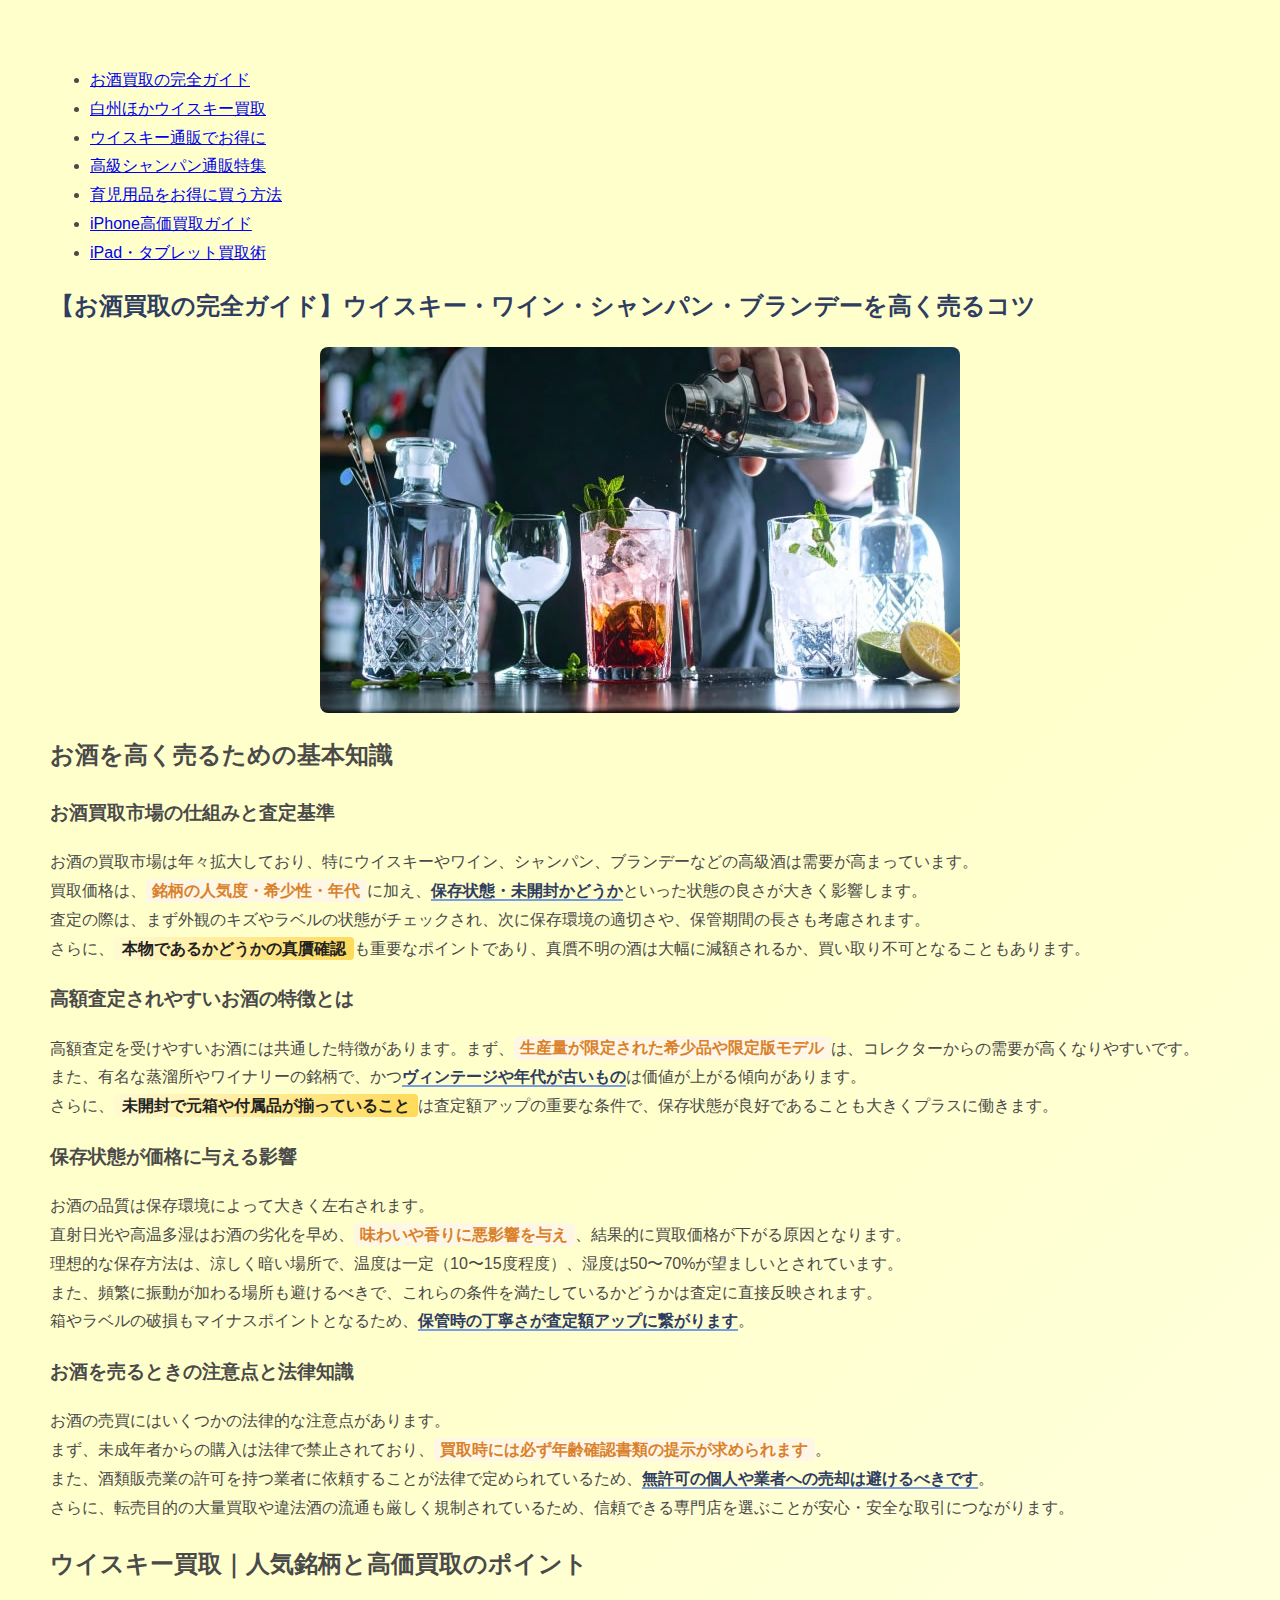
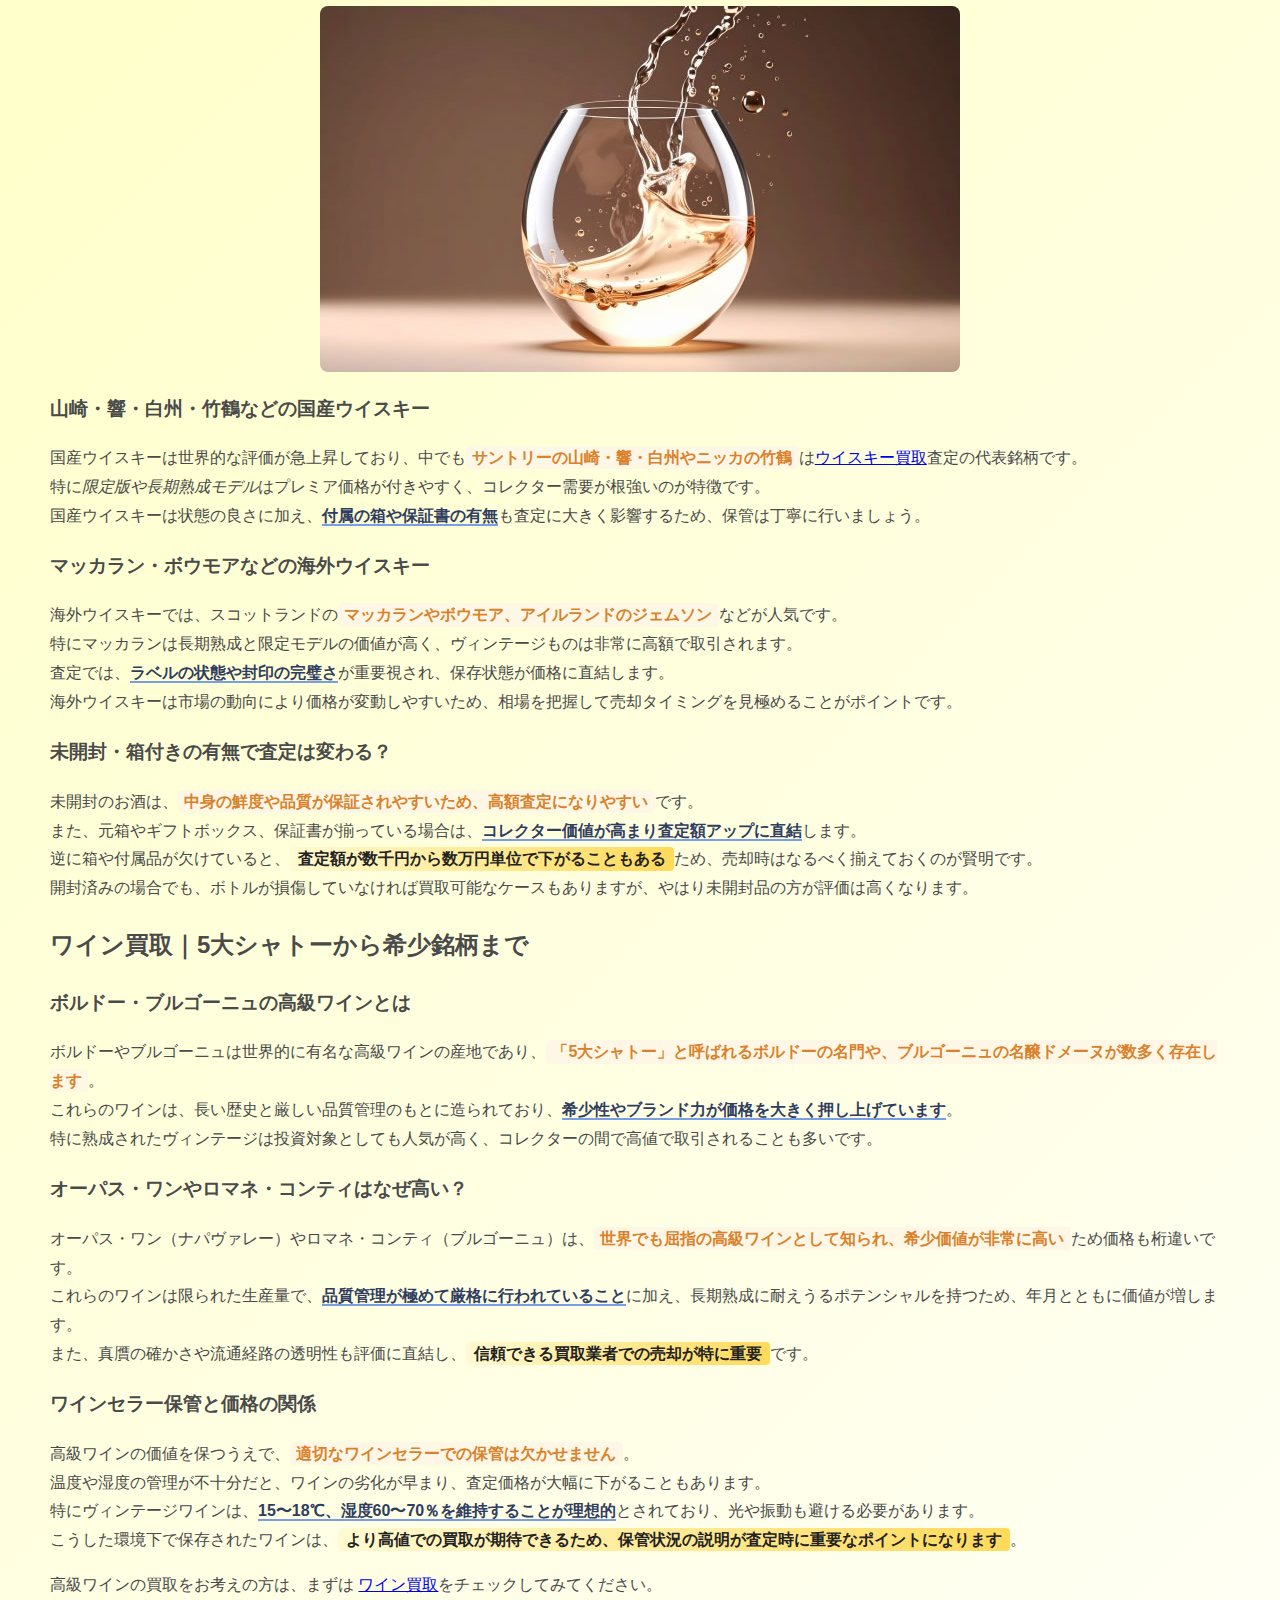
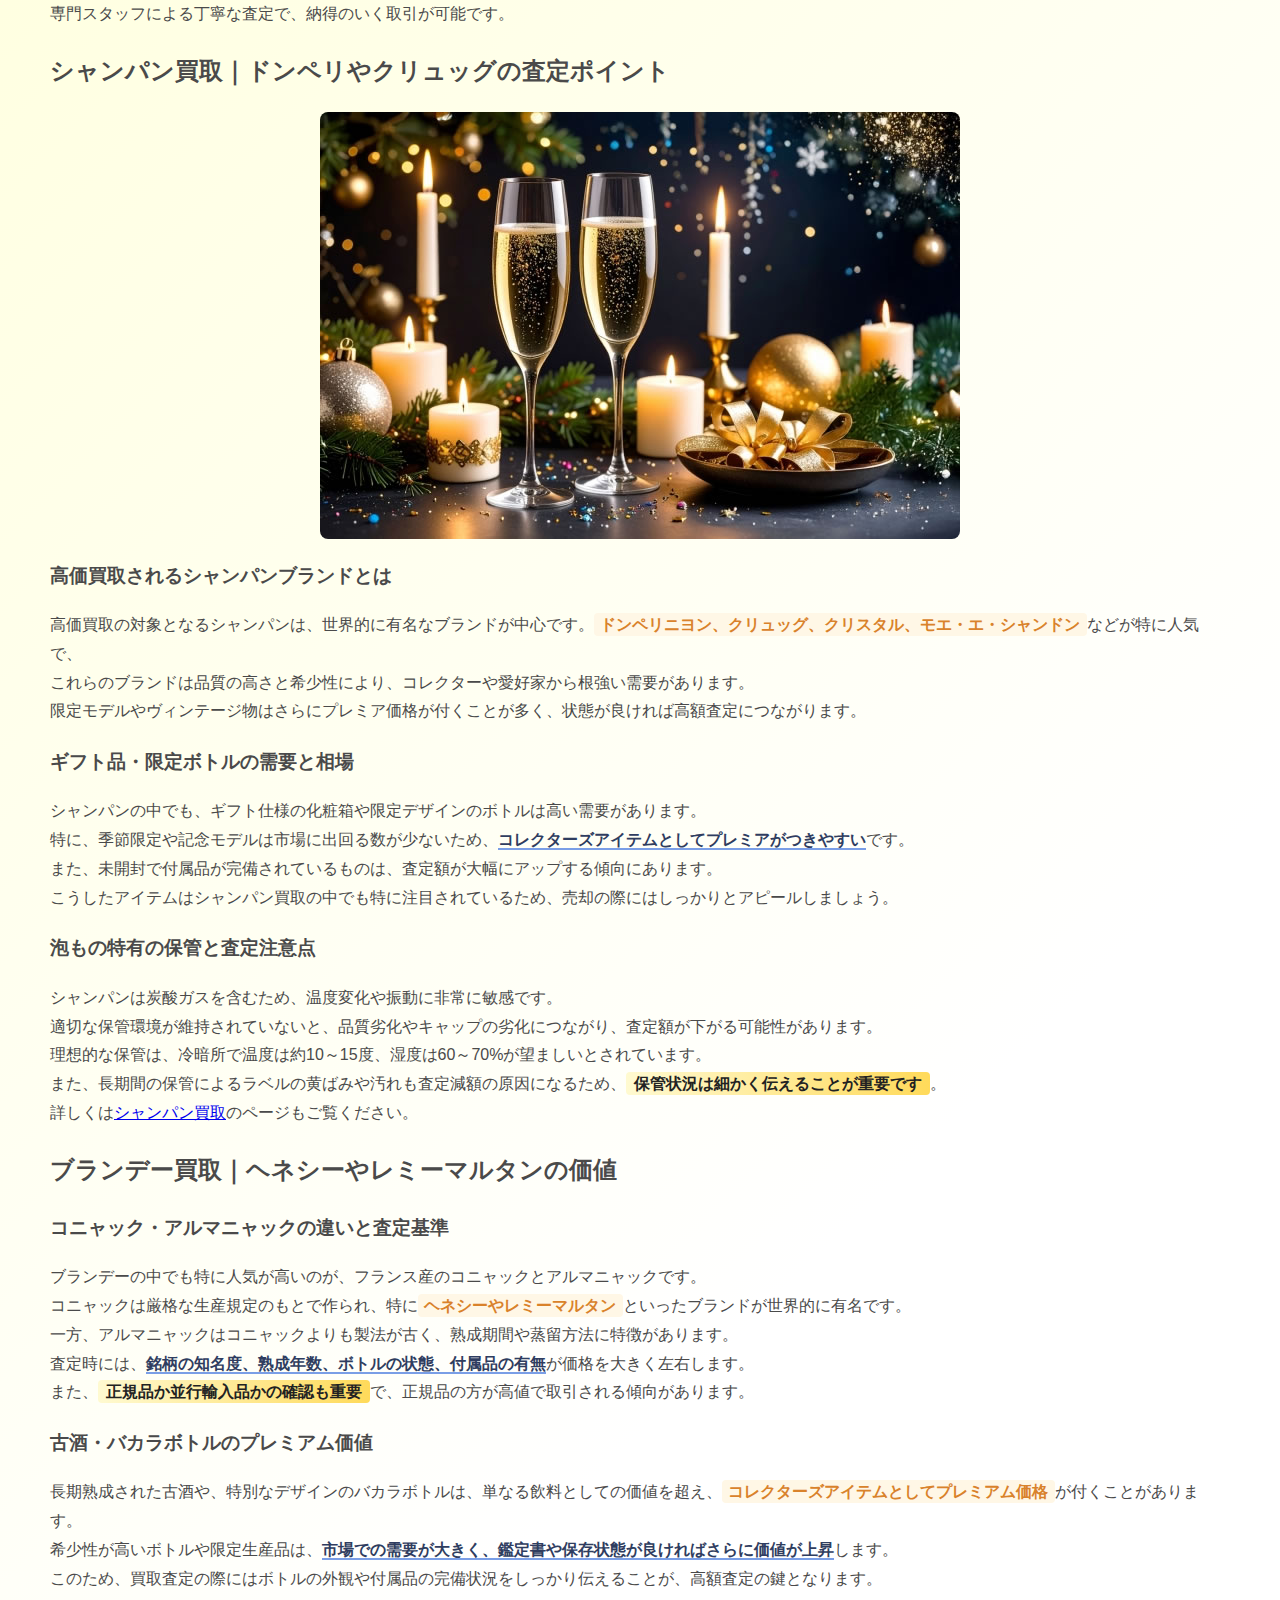
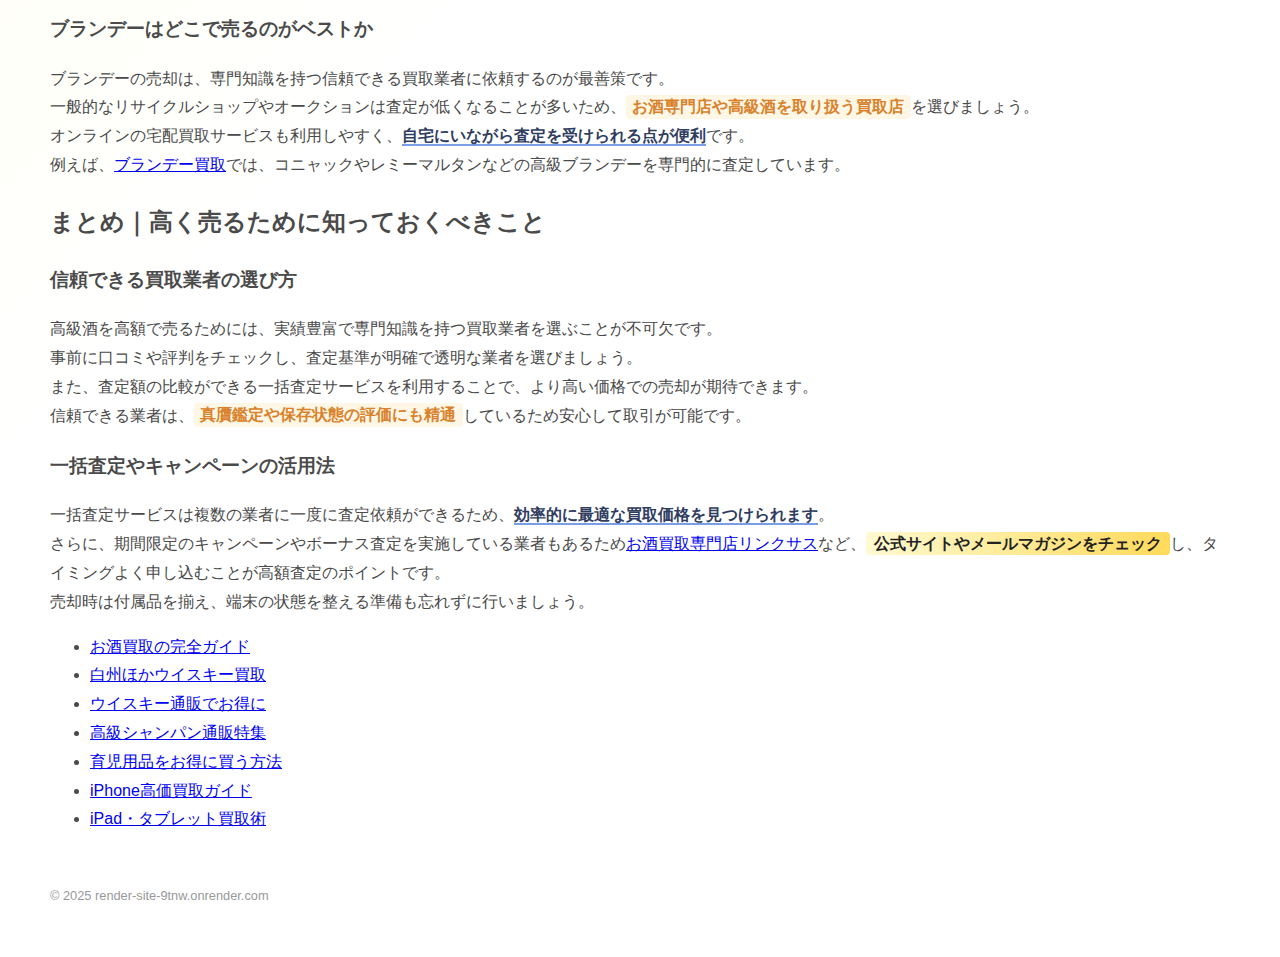
<file: index.html>
<!DOCTYPE html>
<html lang="ja">
<head>
  <meta charset="UTF-8">
  <title>【お酒買取の完全ガイド】ウイスキー・ワイン・シャンパン・ブランデーを高く売るコツ</title>
  <link rel="stylesheet" href="style.css">
  <link rel="canonical" href="https://render-site-9tnw.onrender.com/">
</head>
<body>
  <nav>
  <ul>
    <li><a href="index.html">お酒買取の完全ガイド</a></li>
    <li><a href="page1.html">白州ほかウイスキー買取</a></li>
    <li><a href="page2.html">ウイスキー通販でお得に</a></li>
    <li><a href="page3.html">高級シャンパン通販特集</a></li>
    <li><a href="page4.html">育児用品をお得に買う方法</a></li>
    <li><a href="page5.html">iPhone高価買取ガイド</a></li>
    <li><a href="page6.html">iPad・タブレット買取術</a></li>
  </ul>
  </nav>
  <h1>【お酒買取の完全ガイド】ウイスキー・ワイン・シャンパン・ブランデーを高く売るコツ</h1>
<img src="images/1_1.jpg" alt="イメージ">
<h2>お酒を高く売るための基本知識</h2>

<h3>お酒買取市場の仕組みと査定基準</h3>
<p>
お酒の買取市場は年々拡大しており、特にウイスキーやワイン、シャンパン、ブランデーなどの高級酒は需要が高まっています。<br>
買取価格は、<span class="highlight1">銘柄の人気度・希少性・年代</span>に加え、<span class="highlight2">保存状態・未開封かどうか</span>といった状態の良さが大きく影響します。<br>
査定の際は、まず外観のキズやラベルの状態がチェックされ、次に保存環境の適切さや、保管期間の長さも考慮されます。<br>
さらに、<span class="highlight3">本物であるかどうかの真贋確認</span>も重要なポイントであり、真贋不明の酒は大幅に減額されるか、買い取り不可となることもあります。
</p>

<h3>高額査定されやすいお酒の特徴とは</h3>
<p>
高額査定を受けやすいお酒には共通した特徴があります。まず、<span class="highlight1">生産量が限定された希少品や限定版モデル</span>は、コレクターからの需要が高くなりやすいです。<br>
また、有名な蒸溜所やワイナリーの銘柄で、かつ<span class="highlight2">ヴィンテージや年代が古いもの</span>は価値が上がる傾向があります。<br>
さらに、<span class="highlight3">未開封で元箱や付属品が揃っていること</span>は査定額アップの重要な条件で、保存状態が良好であることも大きくプラスに働きます。
</p>

<h3>保存状態が価格に与える影響</h3>
<p>
お酒の品質は保存環境によって大きく左右されます。<br>
直射日光や高温多湿はお酒の劣化を早め、<span class="highlight1">味わいや香りに悪影響を与え</span>、結果的に買取価格が下がる原因となります。<br>
理想的な保存方法は、涼しく暗い場所で、温度は一定（10〜15度程度）、湿度は50〜70%が望ましいとされています。<br>
また、頻繁に振動が加わる場所も避けるべきで、これらの条件を満たしているかどうかは査定に直接反映されます。<br>
箱やラベルの破損もマイナスポイントとなるため、<span class="highlight2">保管時の丁寧さが査定額アップに繋がります</span>。
</p>

<h3>お酒を売るときの注意点と法律知識</h3>
<p>
お酒の売買にはいくつかの法律的な注意点があります。<br>
まず、未成年者からの購入は法律で禁止されており、<span class="highlight1">買取時には必ず年齢確認書類の提示が求められます</span>。<br>
また、酒類販売業の許可を持つ業者に依頼することが法律で定められているため、<span class="highlight2">無許可の個人や業者への売却は避けるべきです</span>。<br>
さらに、転売目的の大量買取や違法酒の流通も厳しく規制されているため、信頼できる専門店を選ぶことが安心・安全な取引につながります。
</p>

<h2>ウイスキー買取｜人気銘柄と高価買取のポイント</h2>
<img src="images/1_2.jpg" alt="イメージ">
<h3>山崎・響・白州・竹鶴などの国産ウイスキー</h3>
<p>
国産ウイスキーは世界的な評価が急上昇しており、中でも<span class="highlight1">サントリーの山崎・響・白州やニッカの竹鶴</span>は<a href="https://linxas.shop/whiskey/">ウイスキー買取</a>査定の代表銘柄です。<br>
特に<em>限定版や長期熟成モデル</em>はプレミア価格が付きやすく、コレクター需要が根強いのが特徴です。<br>
国産ウイスキーは状態の良さに加え、<span class="highlight2">付属の箱や保証書の有無</span>も査定に大きく影響するため、保管は丁寧に行いましょう。
</p>

<h3>マッカラン・ボウモアなどの海外ウイスキー</h3>
<p>
海外ウイスキーでは、スコットランドの<span class="highlight1">マッカランやボウモア、アイルランドのジェムソン</span>などが人気です。<br>
特にマッカランは長期熟成と限定モデルの価値が高く、ヴィンテージものは非常に高額で取引されます。<br>
査定では、<span class="highlight2">ラベルの状態や封印の完璧さ</span>が重要視され、保存状態が価格に直結します。<br>
海外ウイスキーは市場の動向により価格が変動しやすいため、相場を把握して売却タイミングを見極めることがポイントです。
</p>

<h3>未開封・箱付きの有無で査定は変わる？</h3>
<p>
未開封のお酒は、<span class="highlight1">中身の鮮度や品質が保証されやすいため、高額査定になりやすい</span>です。<br>
また、元箱やギフトボックス、保証書が揃っている場合は、<span class="highlight2">コレクター価値が高まり査定額アップに直結</span>します。<br>
逆に箱や付属品が欠けていると、<span class="highlight3">査定額が数千円から数万円単位で下がることもある</span>ため、売却時はなるべく揃えておくのが賢明です。<br>
開封済みの場合でも、ボトルが損傷していなければ買取可能なケースもありますが、やはり未開封品の方が評価は高くなります。
</p>

<h2>ワイン買取｜5大シャトーから希少銘柄まで</h2>

<h3>ボルドー・ブルゴーニュの高級ワインとは</h3>
<p>
ボルドーやブルゴーニュは世界的に有名な高級ワインの産地であり、<span class="highlight1">「5大シャトー」と呼ばれるボルドーの名門や、ブルゴーニュの名醸ドメーヌが数多く存在します</span>。<br>
これらのワインは、長い歴史と厳しい品質管理のもとに造られており、<span class="highlight2">希少性やブランド力が価格を大きく押し上げています</span>。<br>
特に熟成されたヴィンテージは投資対象としても人気が高く、コレクターの間で高値で取引されることも多いです。
</p>

<h3>オーパス・ワンやロマネ・コンティはなぜ高い？</h3>
<p>
オーパス・ワン（ナパヴァレー）やロマネ・コンティ（ブルゴーニュ）は、<span class="highlight1">世界でも屈指の高級ワインとして知られ、希少価値が非常に高い</span>ため価格も桁違いです。<br>
これらのワインは限られた生産量で、<span class="highlight2">品質管理が極めて厳格に行われていること</span>に加え、長期熟成に耐えうるポテンシャルを持つため、年月とともに価値が増します。<br>
また、真贋の確かさや流通経路の透明性も評価に直結し、<span class="highlight3">信頼できる買取業者での売却が特に重要</span>です。
</p>

<h3>ワインセラー保管と価格の関係</h3>
<p>
高級ワインの価値を保つうえで、<span class="highlight1">適切なワインセラーでの保管は欠かせません</span>。<br>
温度や湿度の管理が不十分だと、ワインの劣化が早まり、査定価格が大幅に下がることもあります。<br>
特にヴィンテージワインは、<span class="highlight2">15〜18℃、湿度60〜70％を維持することが理想的</span>とされており、光や振動も避ける必要があります。<br>
こうした環境下で保存されたワインは、<span class="highlight3">より高値での買取が期待できるため、保管状況の説明が査定時に重要なポイントになります</span>。
</p>

<p>
高級ワインの買取をお考えの方は、まずは <a href="https://linxas.shop/wine/">ワイン買取</a>をチェックしてみてください。<br>
専門スタッフによる丁寧な査定で、納得のいく取引が可能です。
</p>

	
<h2>シャンパン買取｜ドンペリやクリュッグの査定ポイント</h2>
<img src="images/1_3.jpg" alt="イメージ">
<h3>高価買取されるシャンパンブランドとは</h3>
<p>
高価買取の対象となるシャンパンは、世界的に有名なブランドが中心です。<span class="highlight1">ドンペリニヨン、クリュッグ、クリスタル、モエ・エ・シャンドン</span>などが特に人気で、<br>
これらのブランドは品質の高さと希少性により、コレクターや愛好家から根強い需要があります。<br>
限定モデルやヴィンテージ物はさらにプレミア価格が付くことが多く、状態が良ければ高額査定につながります。
</p>

<h3>ギフト品・限定ボトルの需要と相場</h3>
<p>
シャンパンの中でも、ギフト仕様の化粧箱や限定デザインのボトルは高い需要があります。<br>
特に、季節限定や記念モデルは市場に出回る数が少ないため、<span class="highlight2">コレクターズアイテムとしてプレミアがつきやすい</span>です。<br>
また、未開封で付属品が完備されているものは、査定額が大幅にアップする傾向にあります。<br>
こうしたアイテムはシャンパン買取の中でも特に注目されているため、売却の際にはしっかりとアピールしましょう。
</p>

<h3>泡もの特有の保管と査定注意点</h3>
<p>
シャンパンは炭酸ガスを含むため、温度変化や振動に非常に敏感です。<br>
適切な保管環境が維持されていないと、品質劣化やキャップの劣化につながり、査定額が下がる可能性があります。<br>
理想的な保管は、冷暗所で温度は約10～15度、湿度は60～70%が望ましいとされています。<br>
また、長期間の保管によるラベルの黄ばみや汚れも査定減額の原因になるため、<span class="highlight3">保管状況は細かく伝えることが重要です</span>。<br>
詳しくは<a href="https://linxas.shop/champagne/">シャンパン買取</a>のページもご覧ください。
</p>

<h2>ブランデー買取｜ヘネシーやレミーマルタンの価値</h2>

<h3>コニャック・アルマニャックの違いと査定基準</h3>
<p>
ブランデーの中でも特に人気が高いのが、フランス産のコニャックとアルマニャックです。<br>
コニャックは厳格な生産規定のもとで作られ、特に<span class="highlight1">ヘネシーやレミーマルタン</span>といったブランドが世界的に有名です。<br>
一方、アルマニャックはコニャックよりも製法が古く、熟成期間や蒸留方法に特徴があります。<br>
査定時には、<span class="highlight2">銘柄の知名度、熟成年数、ボトルの状態、付属品の有無</span>が価格を大きく左右します。<br>
また、<span class="highlight3">正規品か並行輸入品かの確認も重要</span>で、正規品の方が高値で取引される傾向があります。
</p>

<h3>古酒・バカラボトルのプレミアム価値</h3>
<p>
長期熟成された古酒や、特別なデザインのバカラボトルは、単なる飲料としての価値を超え、<span class="highlight1">コレクターズアイテムとしてプレミアム価格</span>が付くことがあります。<br>
希少性が高いボトルや限定生産品は、<span class="highlight2">市場での需要が大きく、鑑定書や保存状態が良ければさらに価値が上昇</span>します。<br>
このため、買取査定の際にはボトルの外観や付属品の完備状況をしっかり伝えることが、高額査定の鍵となります。
</p>

<h3>ブランデーはどこで売るのがベストか</h3>
<p>
ブランデーの売却は、専門知識を持つ信頼できる買取業者に依頼するのが最善策です。<br>
一般的なリサイクルショップやオークションは査定が低くなることが多いため、<span class="highlight1">お酒専門店や高級酒を取り扱う買取店</span>を選びましょう。<br>
オンラインの宅配買取サービスも利用しやすく、<span class="highlight2">自宅にいながら査定を受けられる点が便利</span>です。<br>
例えば、<a href="https://linxas.shop/brandy/">ブランデー買取</a>では、コニャックやレミーマルタンなどの高級ブランデーを専門的に査定しています。
</p>

<h2>まとめ｜高く売るために知っておくべきこと</h2>

<h3>信頼できる買取業者の選び方</h3>
<p>
高級酒を高額で売るためには、実績豊富で専門知識を持つ買取業者を選ぶことが不可欠です。<br>
事前に口コミや評判をチェックし、査定基準が明確で透明な業者を選びましょう。<br>
また、査定額の比較ができる一括査定サービスを利用することで、より高い価格での売却が期待できます。<br>
信頼できる業者は、<span class="highlight1">真贋鑑定や保存状態の評価にも精通</span>しているため安心して取引が可能です。
</p>

<h3>一括査定やキャンペーンの活用法</h3>
<p>
一括査定サービスは複数の業者に一度に査定依頼ができるため、<span class="highlight2">効率的に最適な買取価格を見つけられます</span>。<br>
さらに、期間限定のキャンペーンやボーナス査定を実施している業者もあるため<a href="https://linxas.shop/">お酒買取専門店リンクサス</a>など、<span class="highlight3">公式サイトやメールマガジンをチェック</span>し、タイミングよく申し込むことが高額査定のポイントです。<br>
売却時は付属品を揃え、端末の状態を整える準備も忘れずに行いましょう。
</p>



  <nav>
  <ul>
    <li><a href="index.html">お酒買取の完全ガイド</a></li>
    <li><a href="page1.html">白州ほかウイスキー買取</a></li>
    <li><a href="page2.html">ウイスキー通販でお得に</a></li>
    <li><a href="page3.html">高級シャンパン通販特集</a></li>
    <li><a href="page4.html">育児用品をお得に買う方法</a></li>
    <li><a href="page5.html">iPhone高価買取ガイド</a></li>
    <li><a href="page6.html">iPad・タブレット買取術</a></li>
  </ul>
  </nav>
  <footer>
    &copy; 2025 render-site-9tnw.onrender.com
  </footer>
</body>
</html>
</file>
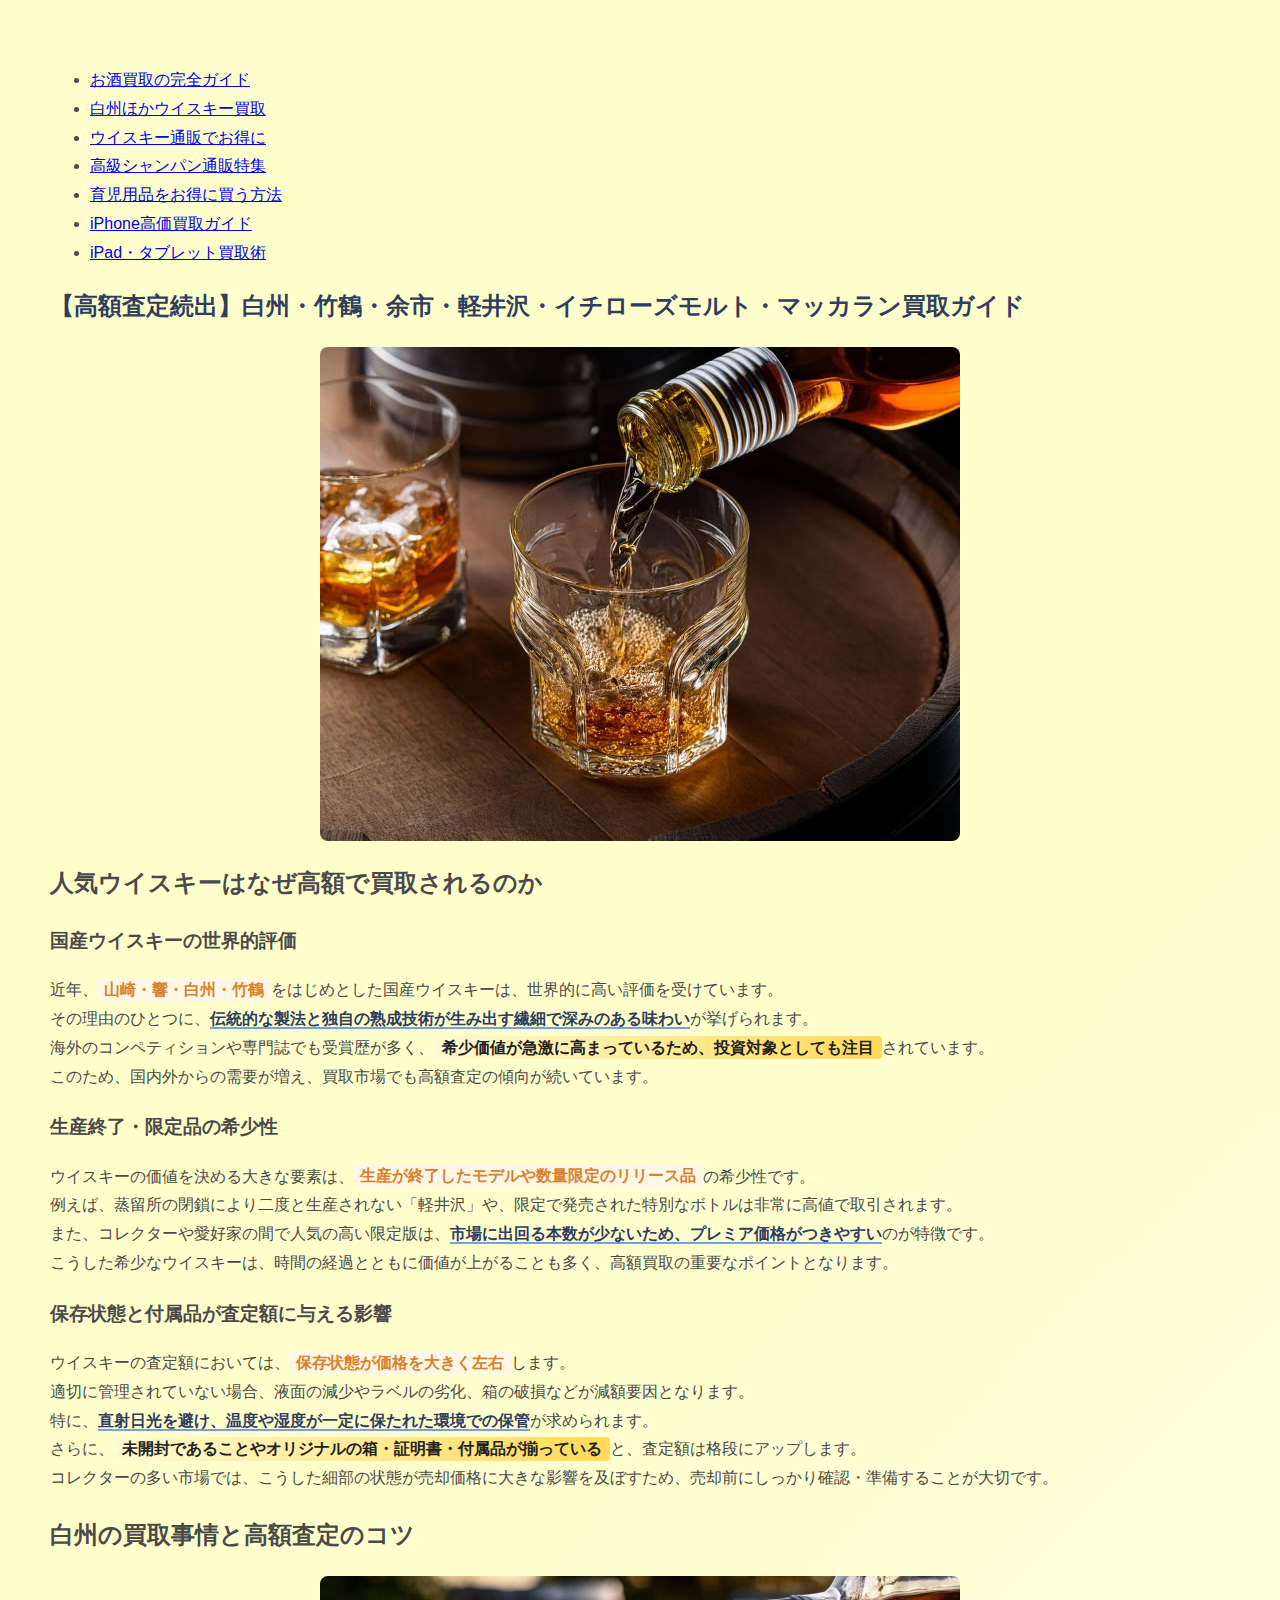
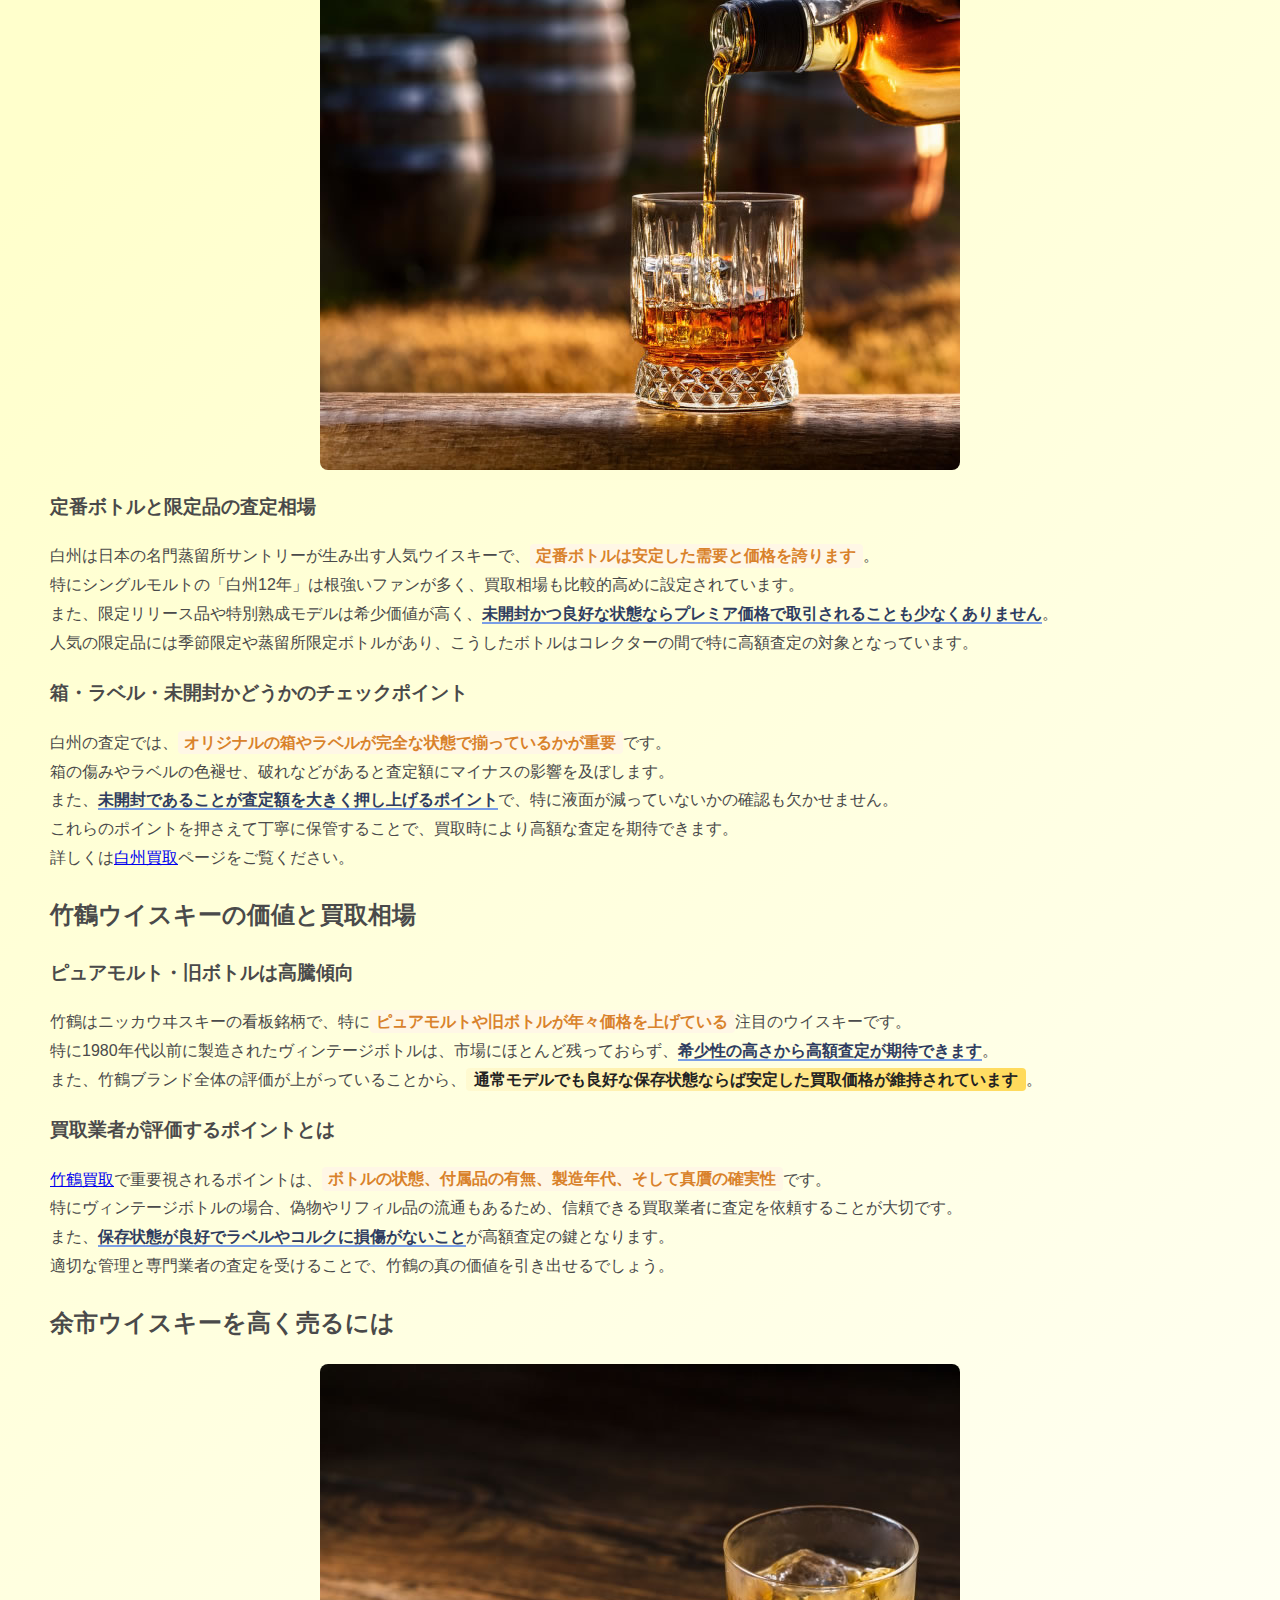
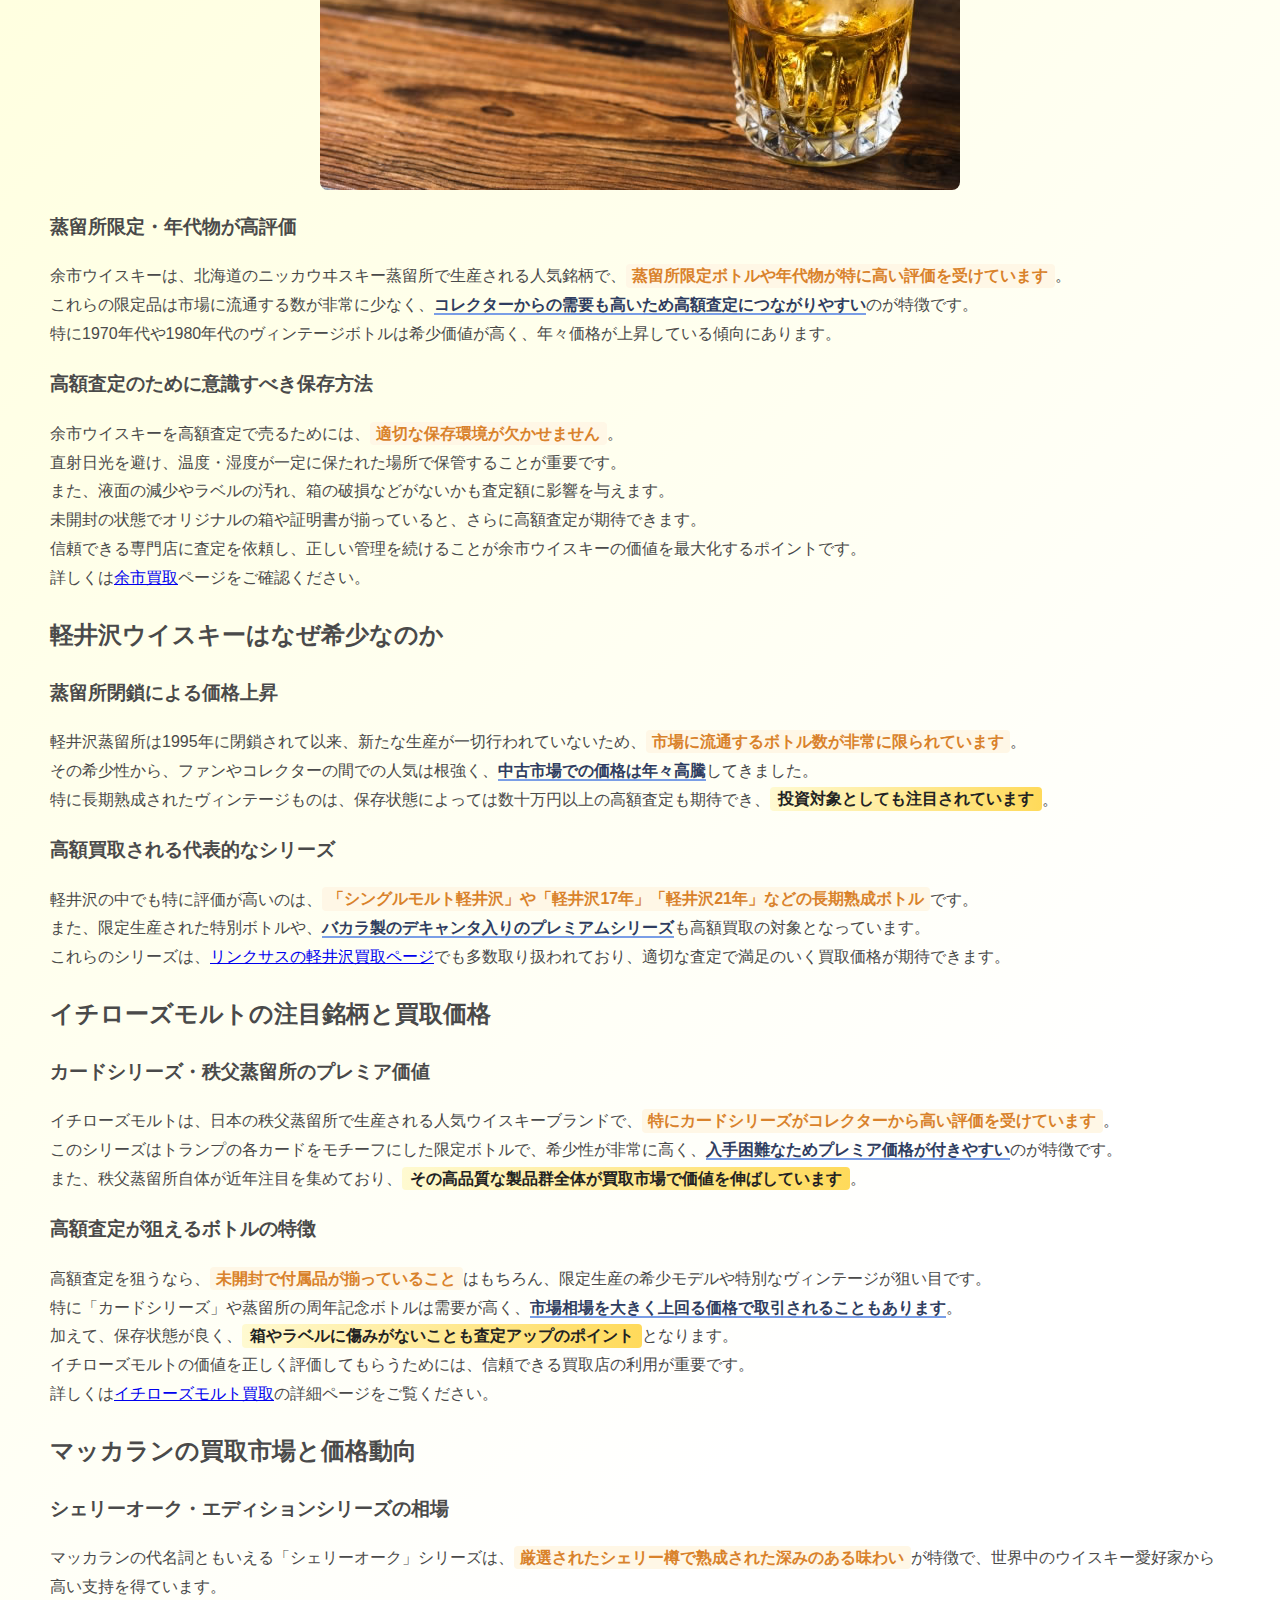
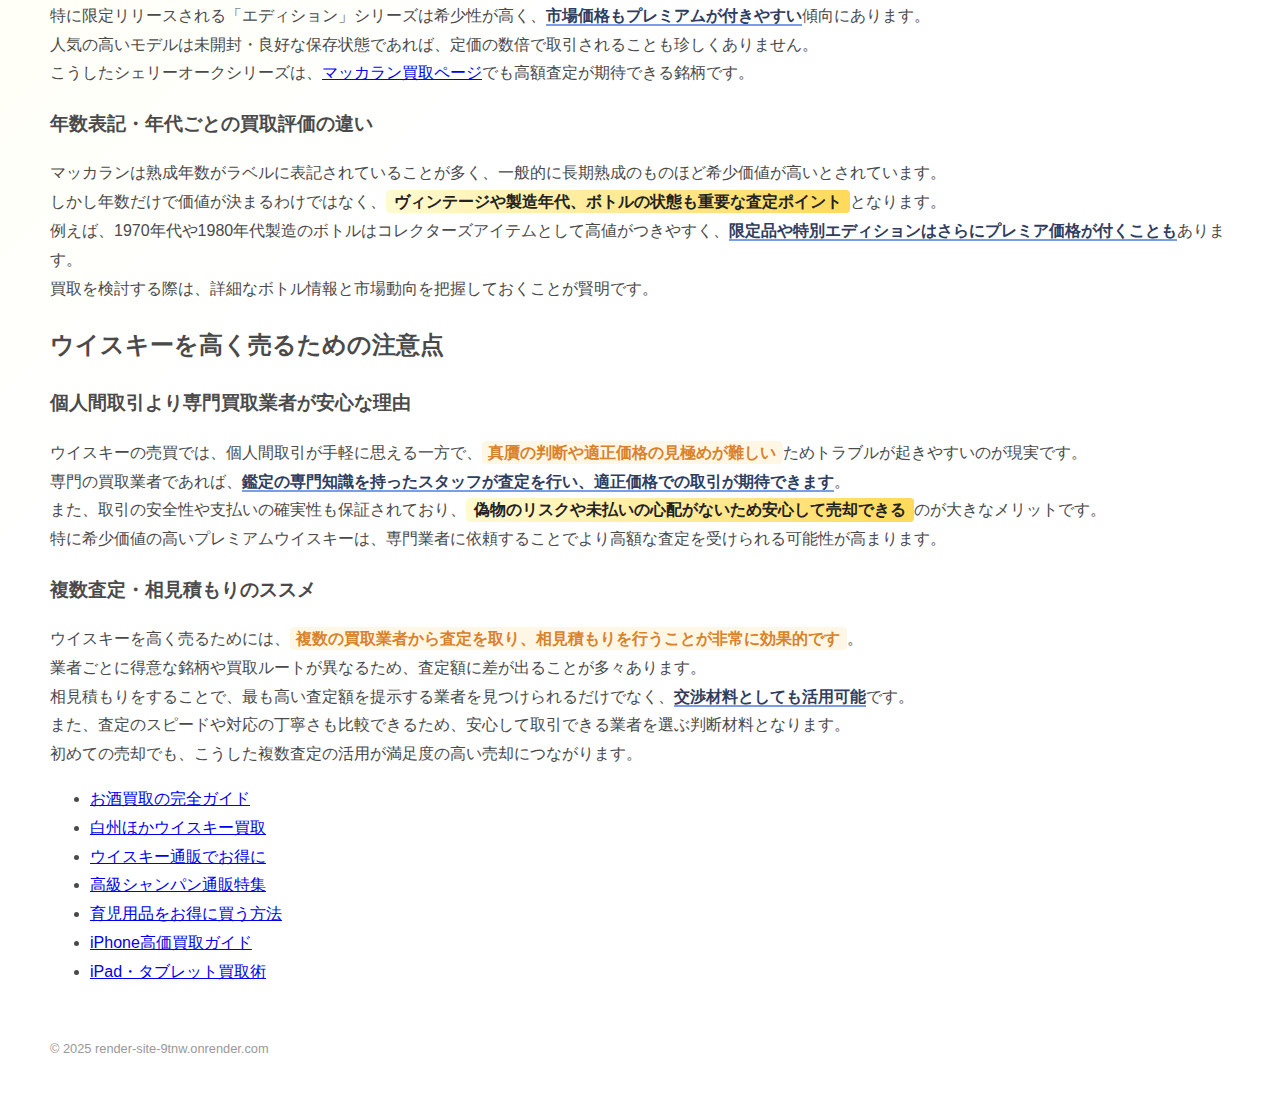
<file: page1.html>
<!DOCTYPE html>
<html lang="ja">
<head>
  <meta charset="UTF-8">
  <title>【高額査定続出】白州・竹鶴・余市・軽井沢・イチローズモルト・マッカラン買取ガイド</title>
  <link rel="stylesheet" href="style.css">
  <link rel="canonical" href="https://render-site-9tnw.onrender.com/page1">
</head>
<body>
  <nav>
  <ul>
    <li><a href="index.html">お酒買取の完全ガイド</a></li>
    <li><a href="page1.html">白州ほかウイスキー買取</a></li>
    <li><a href="page2.html">ウイスキー通販でお得に</a></li>
    <li><a href="page3.html">高級シャンパン通販特集</a></li>
    <li><a href="page4.html">育児用品をお得に買う方法</a></li>
    <li><a href="page5.html">iPhone高価買取ガイド</a></li>
    <li><a href="page6.html">iPad・タブレット買取術</a></li>
  </ul>
  </nav>
  <h1>【高額査定続出】白州・竹鶴・余市・軽井沢・イチローズモルト・マッカラン買取ガイド</h1>
<img src="images/2_1.jpg" alt="イメージ">
<h2>人気ウイスキーはなぜ高額で買取されるのか</h2>

<h3>国産ウイスキーの世界的評価</h3>
<p>
近年、<span class="highlight1">山崎・響・白州・竹鶴</span>をはじめとした国産ウイスキーは、世界的に高い評価を受けています。<br>
その理由のひとつに、<span class="highlight2">伝統的な製法と独自の熟成技術が生み出す繊細で深みのある味わい</span>が挙げられます。<br>
海外のコンペティションや専門誌でも受賞歴が多く、<span class="highlight3">希少価値が急激に高まっているため、投資対象としても注目</span>されています。<br>
このため、国内外からの需要が増え、買取市場でも高額査定の傾向が続いています。
</p>

<h3>生産終了・限定品の希少性</h3>
<p>
ウイスキーの価値を決める大きな要素は、<span class="highlight1">生産が終了したモデルや数量限定のリリース品</span>の希少性です。<br>
例えば、蒸留所の閉鎖により二度と生産されない「軽井沢」や、限定で発売された特別なボトルは非常に高値で取引されます。<br>
また、コレクターや愛好家の間で人気の高い限定版は、<span class="highlight2">市場に出回る本数が少ないため、プレミア価格がつきやすい</span>のが特徴です。<br>
こうした希少なウイスキーは、時間の経過とともに価値が上がることも多く、高額買取の重要なポイントとなります。
</p>

<h3>保存状態と付属品が査定額に与える影響</h3>
<p>
ウイスキーの査定額においては、<span class="highlight1">保存状態が価格を大きく左右</span>します。<br>
適切に管理されていない場合、液面の減少やラベルの劣化、箱の破損などが減額要因となります。<br>
特に、<span class="highlight2">直射日光を避け、温度や湿度が一定に保たれた環境での保管</span>が求められます。<br>
さらに、<span class="highlight3">未開封であることやオリジナルの箱・証明書・付属品が揃っている</span>と、査定額は格段にアップします。<br>
コレクターの多い市場では、こうした細部の状態が売却価格に大きな影響を及ぼすため、売却前にしっかり確認・準備することが大切です。
</p>


<h2>白州の買取事情と高額査定のコツ</h2>
<img src="images/2_2.jpg" alt="イメージ">
<h3>定番ボトルと限定品の査定相場</h3>
<p>
白州は日本の名門蒸留所サントリーが生み出す人気ウイスキーで、<span class="highlight1">定番ボトルは安定した需要と価格を誇ります</span>。<br>
特にシングルモルトの「白州12年」は根強いファンが多く、買取相場も比較的高めに設定されています。<br>
また、限定リリース品や特別熟成モデルは希少価値が高く、<span class="highlight2">未開封かつ良好な状態ならプレミア価格で取引されることも少なくありません</span>。<br>
人気の限定品には季節限定や蒸留所限定ボトルがあり、こうしたボトルはコレクターの間で特に高額査定の対象となっています。
</p>

<h3>箱・ラベル・未開封かどうかのチェックポイント</h3>
<p>
白州の査定では、<span class="highlight1">オリジナルの箱やラベルが完全な状態で揃っているかが重要</span>です。<br>
箱の傷みやラベルの色褪せ、破れなどがあると査定額にマイナスの影響を及ぼします。<br>
また、<span class="highlight2">未開封であることが査定額を大きく押し上げるポイント</span>で、特に液面が減っていないかの確認も欠かせません。<br>
これらのポイントを押さえて丁寧に保管することで、買取時により高額な査定を期待できます。<br>
詳しくは<a href="https://linxas.shop/whiskey/hakushu/">白州買取</a>ページをご覧ください。
</p>

<h2>竹鶴ウイスキーの価値と買取相場</h2>

<h3>ピュアモルト・旧ボトルは高騰傾向</h3>
<p>
竹鶴はニッカウヰスキーの看板銘柄で、特に<span class="highlight1">ピュアモルトや旧ボトルが年々価格を上げている</span>注目のウイスキーです。<br>
特に1980年代以前に製造されたヴィンテージボトルは、市場にほとんど残っておらず、<span class="highlight2">希少性の高さから高額査定が期待できます</span>。<br>
また、竹鶴ブランド全体の評価が上がっていることから、<span class="highlight3">通常モデルでも良好な保存状態ならば安定した買取価格が維持されています</span>。
</p>

<h3>買取業者が評価するポイントとは</h3>
<p>
<a href="https://linxas.shop/whiskey/nikka-taketsuru/">竹鶴買取</a>で重要視されるポイントは、<span class="highlight1">ボトルの状態、付属品の有無、製造年代、そして真贋の確実性</span>です。<br>
特にヴィンテージボトルの場合、偽物やリフィル品の流通もあるため、信頼できる買取業者に査定を依頼することが大切です。<br>
また、<span class="highlight2">保存状態が良好でラベルやコルクに損傷がないこと</span>が高額査定の鍵となります。<br>
適切な管理と専門業者の査定を受けることで、竹鶴の真の価値を引き出せるでしょう。
</p>


<h2>余市ウイスキーを高く売るには</h2>
<img src="images/2_3.jpg" alt="イメージ">
<h3>蒸留所限定・年代物が高評価</h3>
<p>
余市ウイスキーは、北海道のニッカウヰスキー蒸留所で生産される人気銘柄で、<span class="highlight1">蒸留所限定ボトルや年代物が特に高い評価を受けています</span>。<br>
これらの限定品は市場に流通する数が非常に少なく、<span class="highlight2">コレクターからの需要も高いため高額査定につながりやすい</span>のが特徴です。<br>
特に1970年代や1980年代のヴィンテージボトルは希少価値が高く、年々価格が上昇している傾向にあります。
</p>

<h3>高額査定のために意識すべき保存方法</h3>
<p>
余市ウイスキーを高額査定で売るためには、<span class="highlight1">適切な保存環境が欠かせません</span>。<br>
直射日光を避け、温度・湿度が一定に保たれた場所で保管することが重要です。<br>
また、液面の減少やラベルの汚れ、箱の破損などがないかも査定額に影響を与えます。<br>
未開封の状態でオリジナルの箱や証明書が揃っていると、さらに高額査定が期待できます。<br>
信頼できる専門店に査定を依頼し、正しい管理を続けることが余市ウイスキーの価値を最大化するポイントです。<br>
詳しくは<a href="https://linxas.shop/whiskey/nikkayoichi/">余市買取</a>ページをご確認ください。
</p>

<h2>軽井沢ウイスキーはなぜ希少なのか</h2>

<h3>蒸留所閉鎖による価格上昇</h3>
<p>
軽井沢蒸留所は1995年に閉鎖されて以来、新たな生産が一切行われていないため、<span class="highlight1">市場に流通するボトル数が非常に限られています</span>。<br>
その希少性から、ファンやコレクターの間での人気は根強く、<span class="highlight2">中古市場での価格は年々高騰</span>してきました。<br>
特に長期熟成されたヴィンテージものは、保存状態によっては数十万円以上の高額査定も期待でき、<span class="highlight3">投資対象としても注目されています</span>。
</p>

<h3>高額買取される代表的なシリーズ</h3>
<p>
軽井沢の中でも特に評価が高いのは、<span class="highlight1">「シングルモルト軽井沢」や「軽井沢17年」「軽井沢21年」などの長期熟成ボトル</span>です。<br>
また、限定生産された特別ボトルや、<span class="highlight2">バカラ製のデキャンタ入りのプレミアムシリーズ</span>も高額買取の対象となっています。<br>
これらのシリーズは、<a href="https://linxas.shop/whiskey/karuizawa/">リンクサスの軽井沢買取ページ</a>でも多数取り扱われており、適切な査定で満足のいく買取価格が期待できます。
</p>

<h2>イチローズモルトの注目銘柄と買取価格</h2>

<h3>カードシリーズ・秩父蒸留所のプレミア価値</h3>
<p>
イチローズモルトは、日本の秩父蒸留所で生産される人気ウイスキーブランドで、<span class="highlight1">特にカードシリーズがコレクターから高い評価を受けています</span>。<br>
このシリーズはトランプの各カードをモチーフにした限定ボトルで、希少性が非常に高く、<span class="highlight2">入手困難なためプレミア価格が付きやすい</span>のが特徴です。<br>
また、秩父蒸留所自体が近年注目を集めており、<span class="highlight3">その高品質な製品群全体が買取市場で価値を伸ばしています</span>。
</p>

<h3>高額査定が狙えるボトルの特徴</h3>
<p>
高額査定を狙うなら、<span class="highlight1">未開封で付属品が揃っていること</span>はもちろん、限定生産の希少モデルや特別なヴィンテージが狙い目です。<br>
特に「カードシリーズ」や蒸留所の周年記念ボトルは需要が高く、<span class="highlight2">市場相場を大きく上回る価格で取引されることもあります</span>。<br>
加えて、保存状態が良く、<span class="highlight3">箱やラベルに傷みがないことも査定アップのポイント</span>となります。<br>
イチローズモルトの価値を正しく評価してもらうためには、信頼できる買取店の利用が重要です。<br>
詳しくは<a href="https://linxas.shop/whiskey/ichi-rose-malt/">イチローズモルト買取</a>の詳細ページをご覧ください。
</p>



<h2>マッカランの買取市場と価格動向</h2>

<h3>シェリーオーク・エディションシリーズの相場</h3>
<p>
マッカランの代名詞ともいえる「シェリーオーク」シリーズは、<span class="highlight1">厳選されたシェリー樽で熟成された深みのある味わい</span>が特徴で、世界中のウイスキー愛好家から高い支持を得ています。<br>
特に限定リリースされる「エディション」シリーズは希少性が高く、<span class="highlight2">市場価格もプレミアムが付きやすい</span>傾向にあります。<br>
人気の高いモデルは未開封・良好な保存状態であれば、定価の数倍で取引されることも珍しくありません。<br>
こうしたシェリーオークシリーズは、<a href="https://linxas.shop/whiskey/macallan/">マッカラン買取ページ</a>でも高額査定が期待できる銘柄です。
</p>

<h3>年数表記・年代ごとの買取評価の違い</h3>
<p>
マッカランは熟成年数がラベルに表記されていることが多く、一般的に長期熟成のものほど希少価値が高いとされています。<br>
しかし年数だけで価値が決まるわけではなく、<span class="highlight3">ヴィンテージや製造年代、ボトルの状態も重要な査定ポイント</span>となります。<br>
例えば、1970年代や1980年代製造のボトルはコレクターズアイテムとして高値がつきやすく、<span class="highlight2">限定品や特別エディションはさらにプレミア価格が付くことも</span>あります。<br>
買取を検討する際は、詳細なボトル情報と市場動向を把握しておくことが賢明です。
</p>


<h2>ウイスキーを高く売るための注意点</h2>

<h3>個人間取引より専門買取業者が安心な理由</h3>
<p>
ウイスキーの売買では、個人間取引が手軽に思える一方で、<span class="highlight1">真贋の判断や適正価格の見極めが難しい</span>ためトラブルが起きやすいのが現実です。<br>
専門の買取業者であれば、<span class="highlight2">鑑定の専門知識を持ったスタッフが査定を行い、適正価格での取引が期待できます</span>。<br>
また、取引の安全性や支払いの確実性も保証されており、<span class="highlight3">偽物のリスクや未払いの心配がないため安心して売却できる</span>のが大きなメリットです。<br>
特に希少価値の高いプレミアムウイスキーは、専門業者に依頼することでより高額な査定を受けられる可能性が高まります。
</p>

<h3>複数査定・相見積もりのススメ</h3>
<p>
ウイスキーを高く売るためには、<span class="highlight1">複数の買取業者から査定を取り、相見積もりを行うことが非常に効果的です</span>。<br>
業者ごとに得意な銘柄や買取ルートが異なるため、査定額に差が出ることが多々あります。<br>
相見積もりをすることで、最も高い査定額を提示する業者を見つけられるだけでなく、<span class="highlight2">交渉材料としても活用可能</span>です。<br>
また、査定のスピードや対応の丁寧さも比較できるため、安心して取引できる業者を選ぶ判断材料となります。<br>
初めての売却でも、こうした複数査定の活用が満足度の高い売却につながります。
</p>

  <nav>
  <ul>
    <li><a href="index.html">お酒買取の完全ガイド</a></li>
    <li><a href="page1.html">白州ほかウイスキー買取</a></li>
    <li><a href="page2.html">ウイスキー通販でお得に</a></li>
    <li><a href="page3.html">高級シャンパン通販特集</a></li>
    <li><a href="page4.html">育児用品をお得に買う方法</a></li>
    <li><a href="page5.html">iPhone高価買取ガイド</a></li>
    <li><a href="page6.html">iPad・タブレット買取術</a></li>
  </ul>
  </nav>
  <footer>
    &copy; 2025 render-site-9tnw.onrender.com
  </footer>
</body>
</html>
</file>
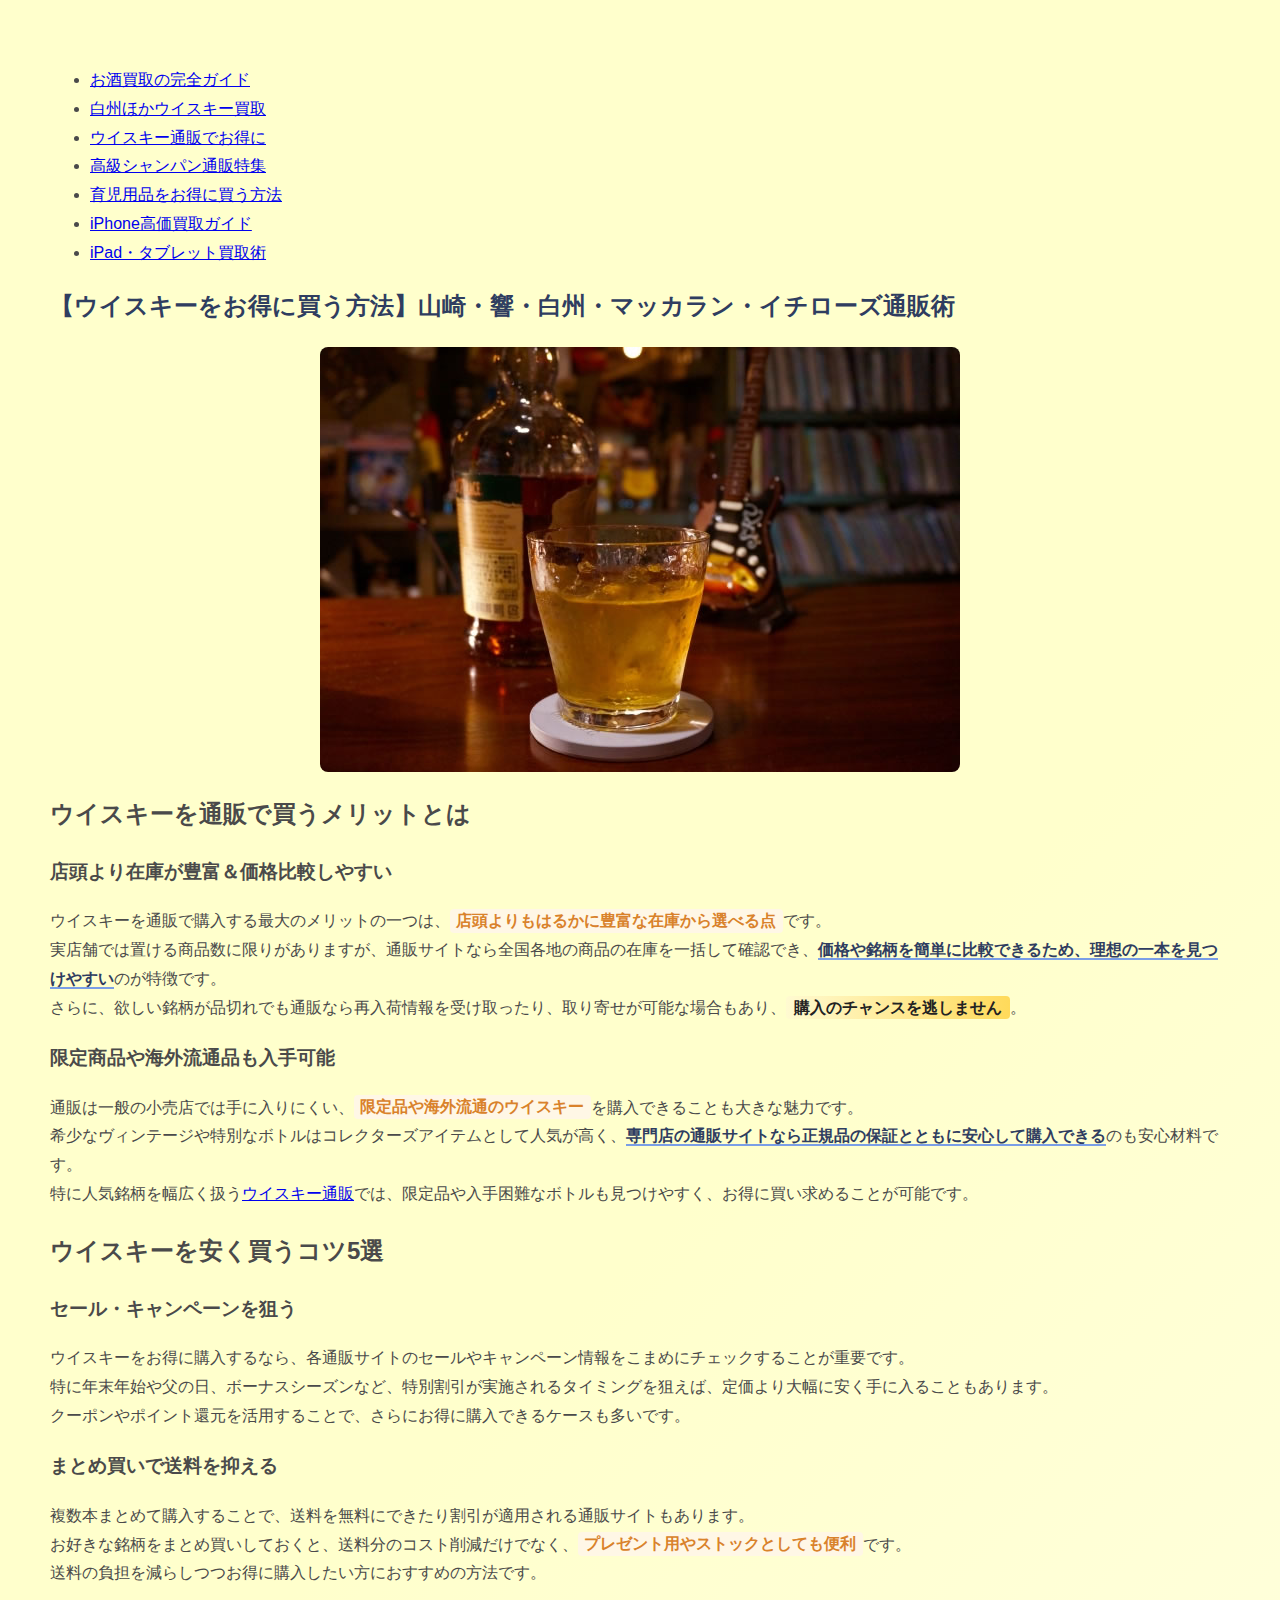
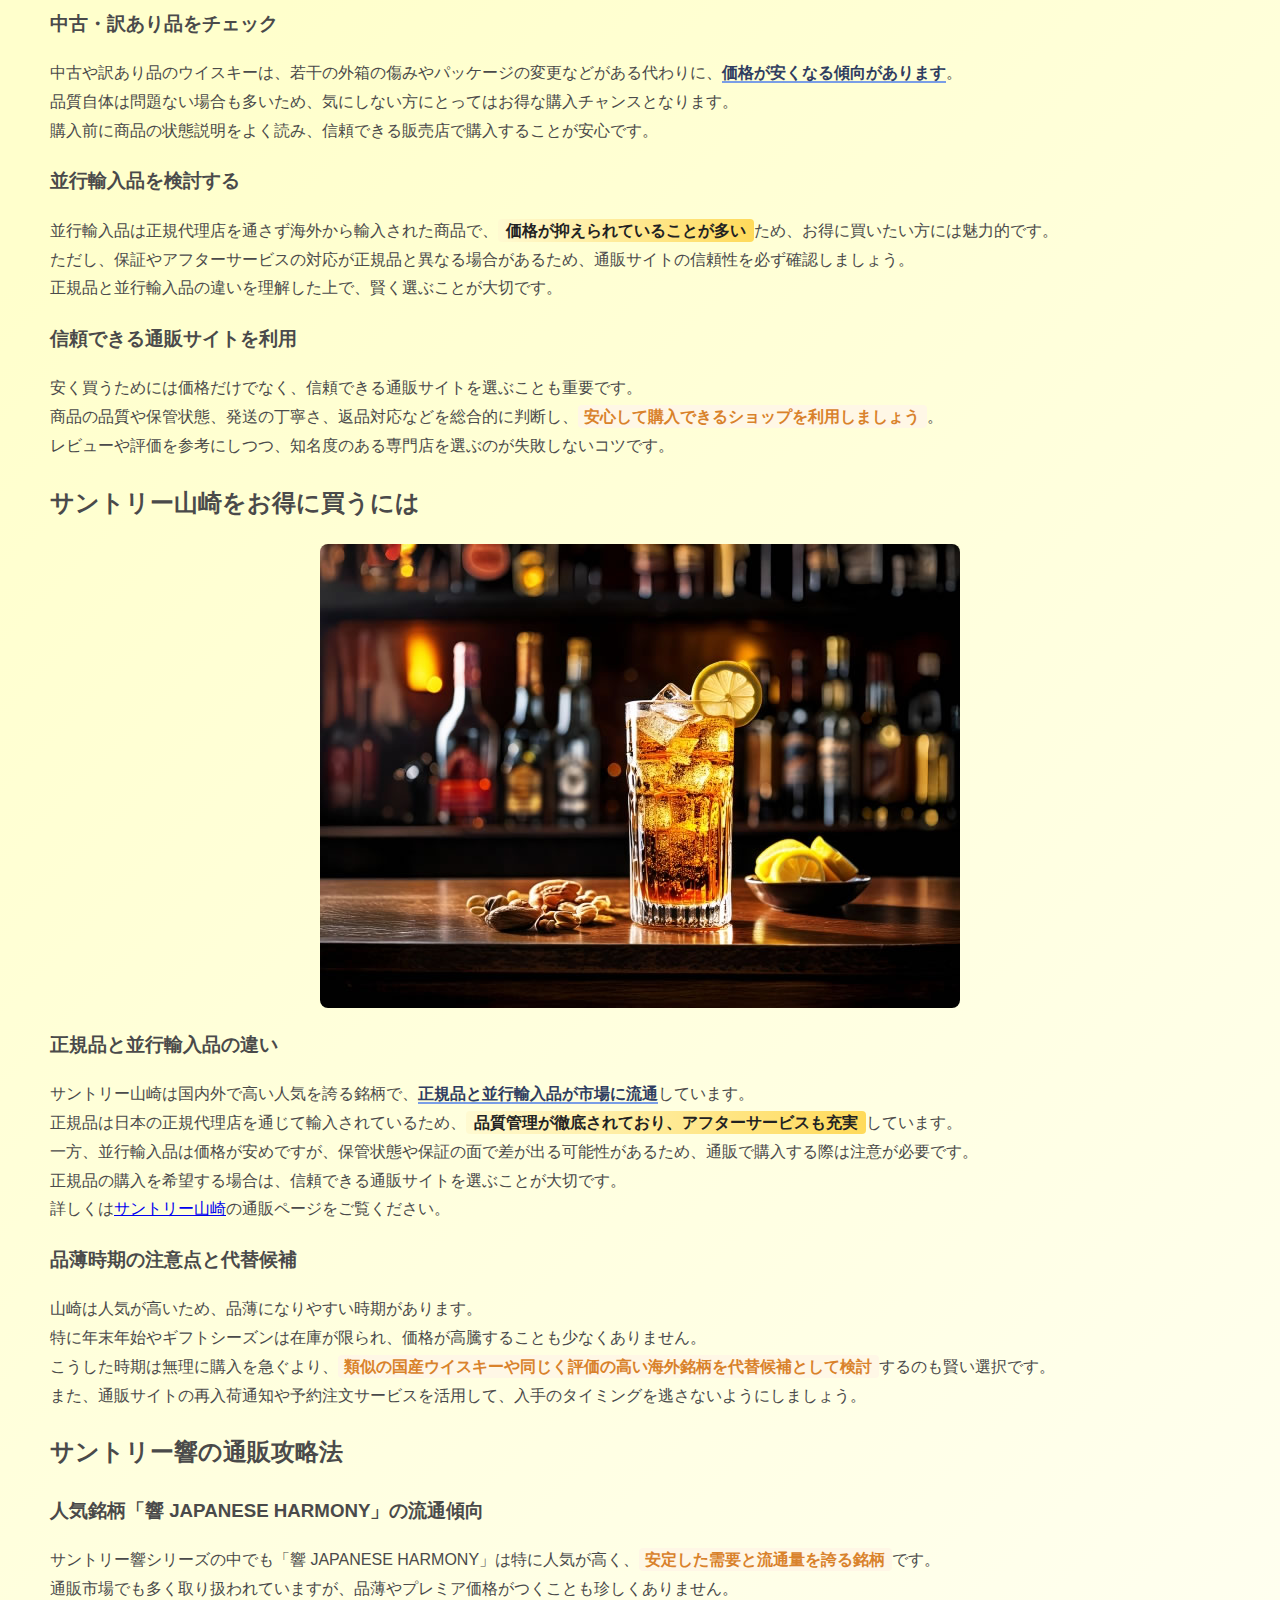
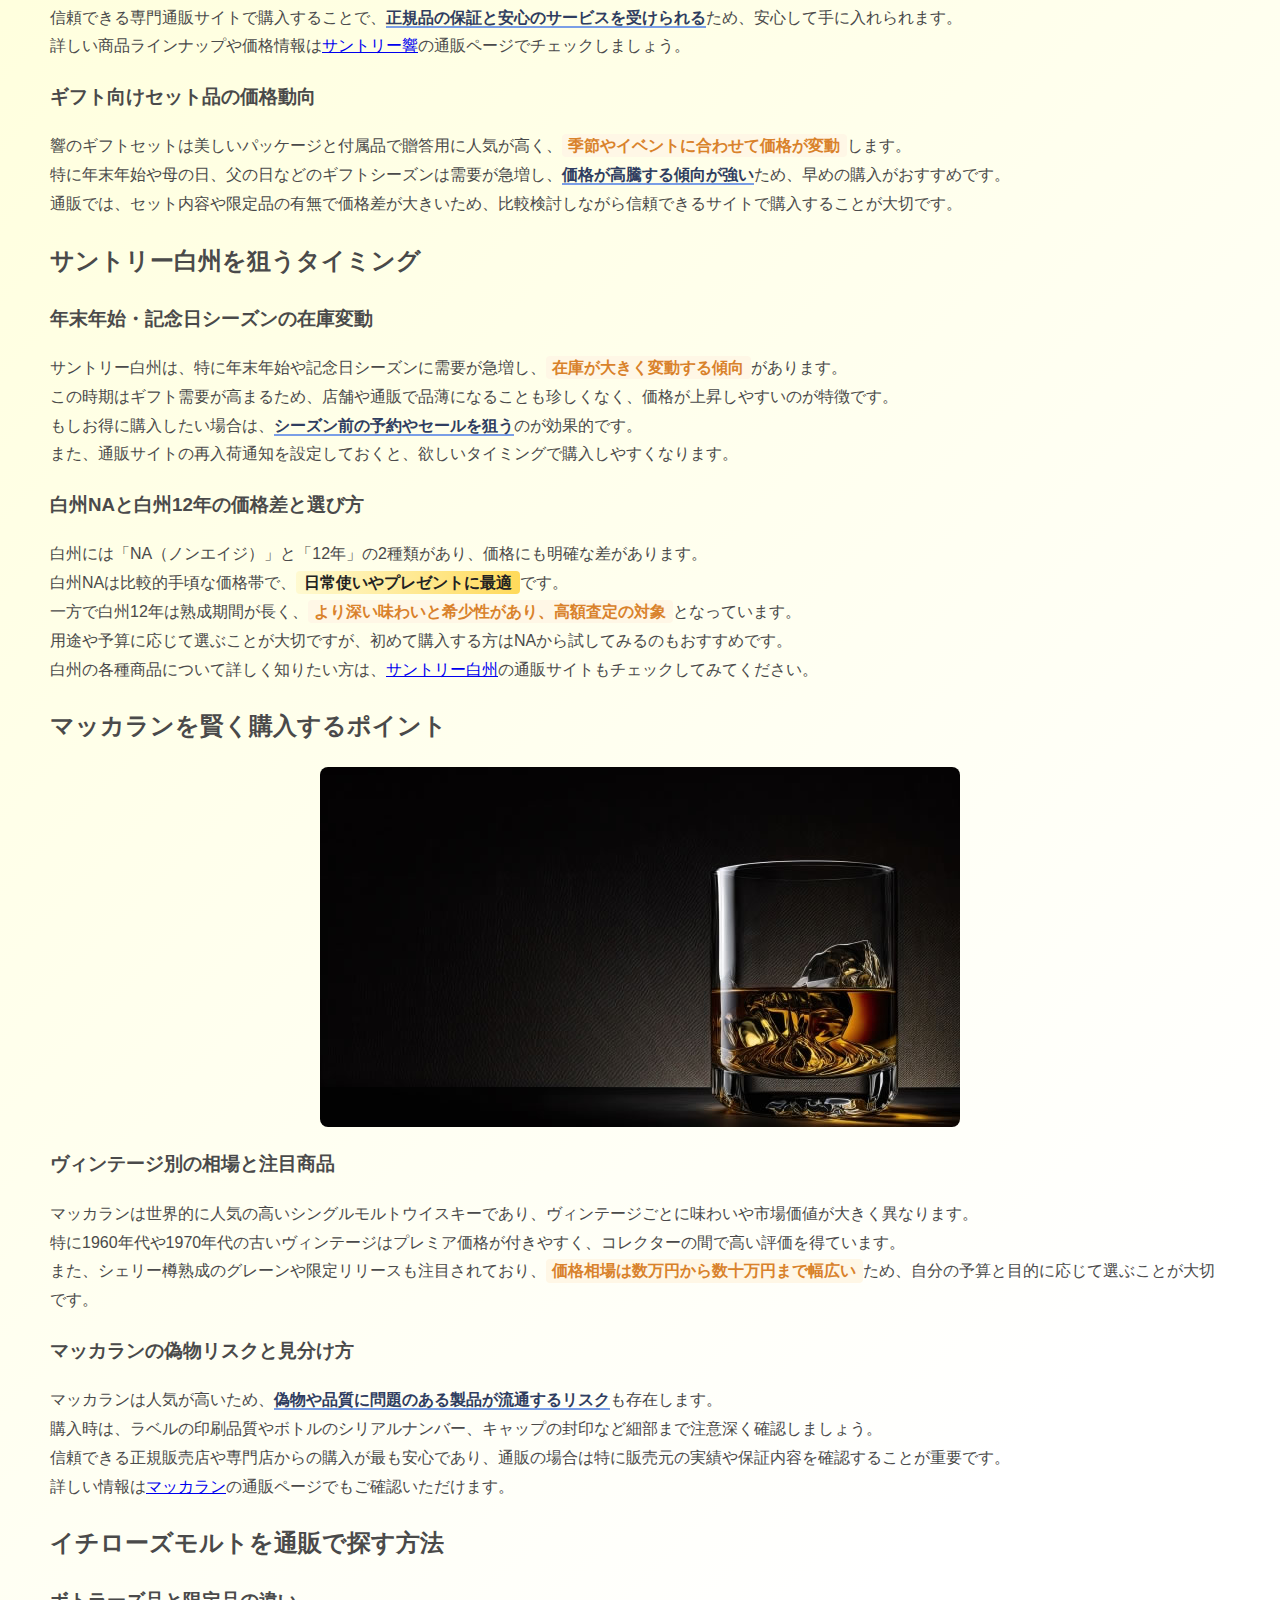
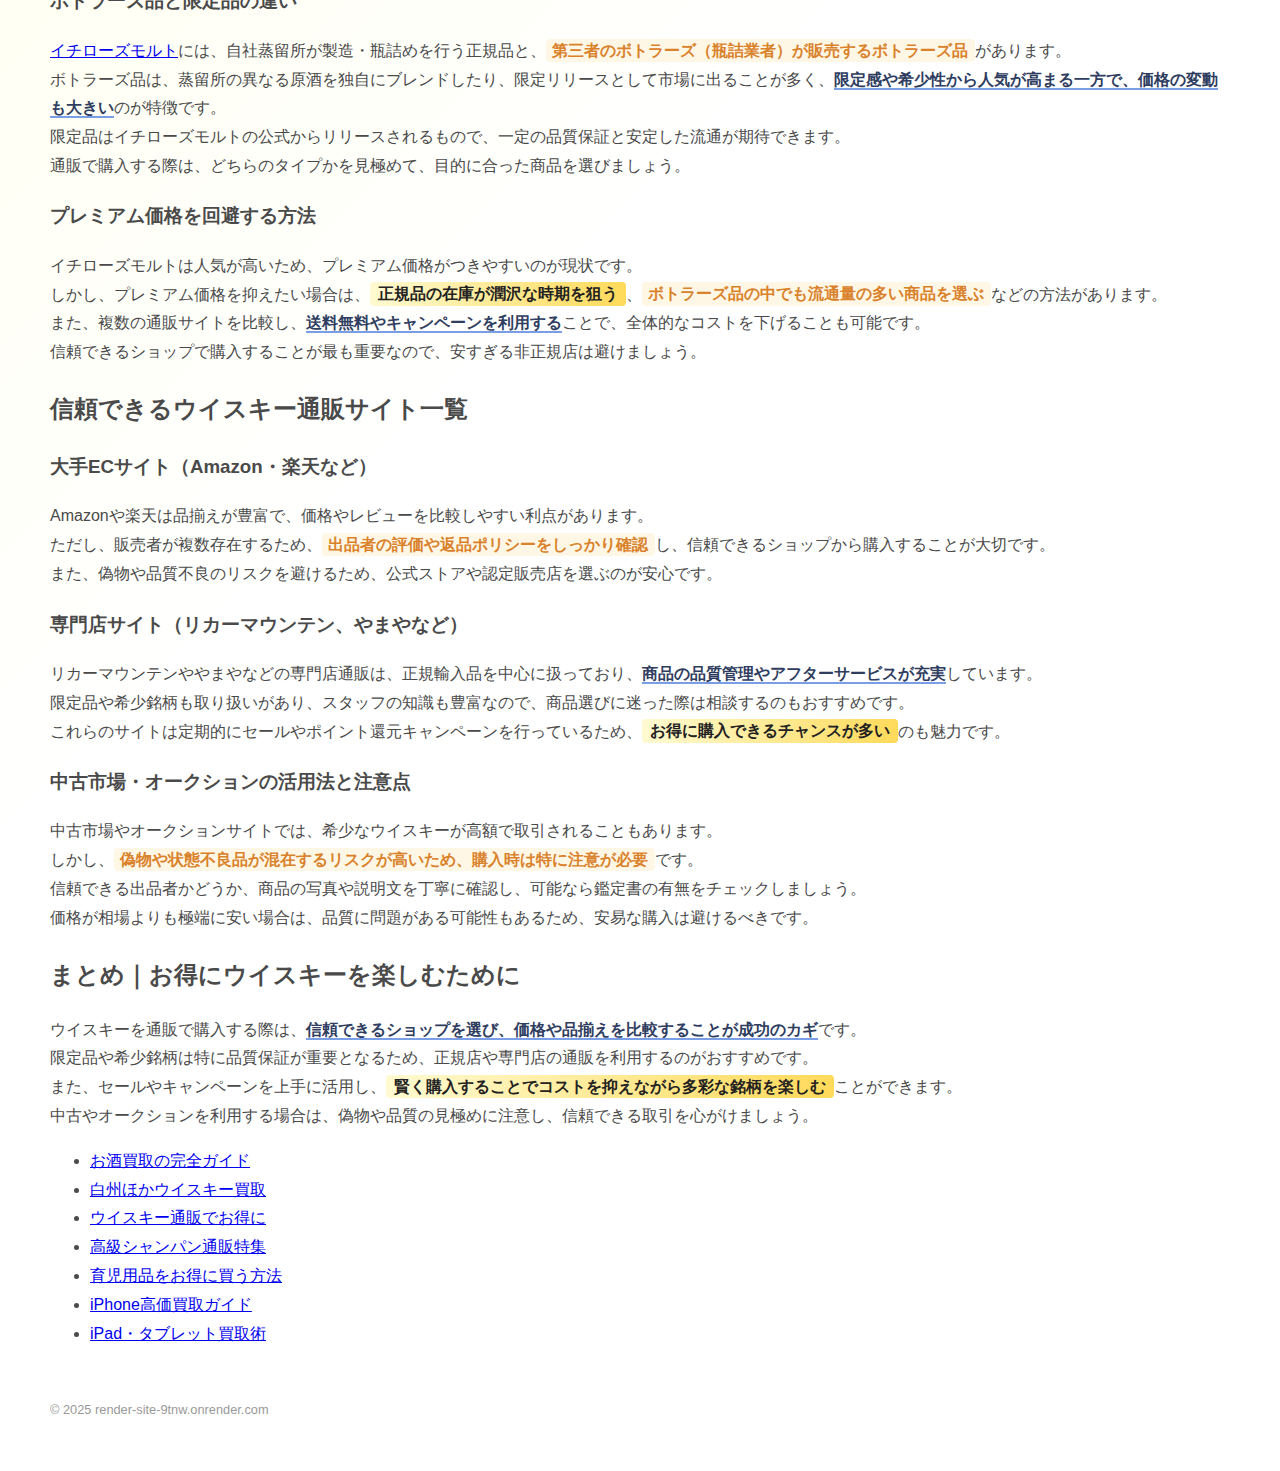
<file: page2.html>
<!DOCTYPE html>
<html lang="ja">
<head>
  <meta charset="UTF-8">
  <meta name="viewport" content="width=device-width, initial-scale=1">
  <title>【ウイスキーをお得に買う方法】山崎・響・白州・マッカラン・イチローズ通販術</title>
  <link rel="stylesheet" href="style.css">
  <link rel="canonical" href="https://render-site-9tnw.onrender.com/page2">  
</head>
<body>
  <nav>
  <ul>
    <li><a href="index.html">お酒買取の完全ガイド</a></li>
    <li><a href="page1.html">白州ほかウイスキー買取</a></li>
    <li><a href="page2.html">ウイスキー通販でお得に</a></li>
    <li><a href="page3.html">高級シャンパン通販特集</a></li>
    <li><a href="page4.html">育児用品をお得に買う方法</a></li>
    <li><a href="page5.html">iPhone高価買取ガイド</a></li>
    <li><a href="page6.html">iPad・タブレット買取術</a></li>
  </ul>
  </nav>
  <h1>【ウイスキーをお得に買う方法】山崎・響・白州・マッカラン・イチローズ通販術</h1>
<img src="images/3_1.jpg" alt="イメージ">
<h2>ウイスキーを通販で買うメリットとは</h2>

<h3>店頭より在庫が豊富＆価格比較しやすい</h3>
<p>
ウイスキーを通販で購入する最大のメリットの一つは、<span class="highlight1">店頭よりもはるかに豊富な在庫から選べる点</span>です。<br>
実店舗では置ける商品数に限りがありますが、通販サイトなら全国各地の商品の在庫を一括して確認でき、<span class="highlight2">価格や銘柄を簡単に比較できるため、理想の一本を見つけやすい</span>のが特徴です。<br>
さらに、欲しい銘柄が品切れでも通販なら再入荷情報を受け取ったり、取り寄せが可能な場合もあり、<span class="highlight3">購入のチャンスを逃しません</span>。
</p>

<h3>限定商品や海外流通品も入手可能</h3>
<p>
通販は一般の小売店では手に入りにくい、<span class="highlight1">限定品や海外流通のウイスキー</span>を購入できることも大きな魅力です。<br>
希少なヴィンテージや特別なボトルはコレクターズアイテムとして人気が高く、<span class="highlight2">専門店の通販サイトなら正規品の保証とともに安心して購入できる</span>のも安心材料です。<br>
特に人気銘柄を幅広く扱う<a href="https://linx-as.store/collections/whisky">ウイスキー通販</a>では、限定品や入手困難なボトルも見つけやすく、お得に買い求めることが可能です。
</p>


<h2>ウイスキーを安く買うコツ5選</h2>

<h3>セール・キャンペーンを狙う</h3>
<p>
ウイスキーをお得に購入するなら、各通販サイトのセールやキャンペーン情報をこまめにチェックすることが重要です。<br>
特に年末年始や父の日、ボーナスシーズンなど、特別割引が実施されるタイミングを狙えば、定価より大幅に安く手に入ることもあります。<br>
クーポンやポイント還元を活用することで、さらにお得に購入できるケースも多いです。
</p>

<h3>まとめ買いで送料を抑える</h3>
<p>
複数本まとめて購入することで、送料を無料にできたり割引が適用される通販サイトもあります。<br>
お好きな銘柄をまとめ買いしておくと、送料分のコスト削減だけでなく、<span class="highlight1">プレゼント用やストックとしても便利</span>です。<br>
送料の負担を減らしつつお得に購入したい方におすすめの方法です。
</p>

<h3>中古・訳あり品をチェック</h3>
<p>
中古や訳あり品のウイスキーは、若干の外箱の傷みやパッケージの変更などがある代わりに、<span class="highlight2">価格が安くなる傾向があります</span>。<br>
品質自体は問題ない場合も多いため、気にしない方にとってはお得な購入チャンスとなります。<br>
購入前に商品の状態説明をよく読み、信頼できる販売店で購入することが安心です。
</p>

<h3>並行輸入品を検討する</h3>
<p>
並行輸入品は正規代理店を通さず海外から輸入された商品で、<span class="highlight3">価格が抑えられていることが多い</span>ため、お得に買いたい方には魅力的です。<br>
ただし、保証やアフターサービスの対応が正規品と異なる場合があるため、通販サイトの信頼性を必ず確認しましょう。<br>
正規品と並行輸入品の違いを理解した上で、賢く選ぶことが大切です。
</p>

<h3>信頼できる通販サイトを利用</h3>
<p>
安く買うためには価格だけでなく、信頼できる通販サイトを選ぶことも重要です。<br>
商品の品質や保管状態、発送の丁寧さ、返品対応などを総合的に判断し、<span class="highlight1">安心して購入できるショップを利用しましょう</span>。<br>
レビューや評価を参考にしつつ、知名度のある専門店を選ぶのが失敗しないコツです。
</p>

<h2>サントリー山崎をお得に買うには</h2>
<img src="images/3_2.jpg" alt="イメージ">
<h3>正規品と並行輸入品の違い</h3>
<p>
サントリー山崎は国内外で高い人気を誇る銘柄で、<span class="highlight2">正規品と並行輸入品が市場に流通</span>しています。<br>
正規品は日本の正規代理店を通じて輸入されているため、<span class="highlight3">品質管理が徹底されており、アフターサービスも充実</span>しています。<br>
一方、並行輸入品は価格が安めですが、保管状態や保証の面で差が出る可能性があるため、通販で購入する際は注意が必要です。<br>
正規品の購入を希望する場合は、信頼できる通販サイトを選ぶことが大切です。<br>
詳しくは<a href="https://linx-as.store/collections/yamazaki">サントリー山崎</a>の通販ページをご覧ください。
</p>

<h3>品薄時期の注意点と代替候補</h3>
<p>
山崎は人気が高いため、品薄になりやすい時期があります。<br>
特に年末年始やギフトシーズンは在庫が限られ、価格が高騰することも少なくありません。<br>
こうした時期は無理に購入を急ぐより、<span class="highlight1">類似の国産ウイスキーや同じく評価の高い海外銘柄を代替候補として検討</span>するのも賢い選択です。<br>
また、通販サイトの再入荷通知や予約注文サービスを活用して、入手のタイミングを逃さないようにしましょう。
</p>


<h2>サントリー響の通販攻略法</h2>

<h3>人気銘柄「響 JAPANESE HARMONY」の流通傾向</h3>
<p>
サントリー響シリーズの中でも「響 JAPANESE HARMONY」は特に人気が高く、<span class="highlight1">安定した需要と流通量を誇る銘柄</span>です。<br>
通販市場でも多く取り扱われていますが、品薄やプレミア価格がつくことも珍しくありません。<br>
信頼できる専門通販サイトで購入することで、<span class="highlight2">正規品の保証と安心のサービスを受けられる</span>ため、安心して手に入れられます。<br>
詳しい商品ラインナップや価格情報は<a href="https://linx-as.store/collections/hibiki">サントリー響</a>の通販ページでチェックしましょう。
</p>

<h3>ギフト向けセット品の価格動向</h3>
<p>
響のギフトセットは美しいパッケージと付属品で贈答用に人気が高く、<span class="highlight1">季節やイベントに合わせて価格が変動</span>します。<br>
特に年末年始や母の日、父の日などのギフトシーズンは需要が急増し、<span class="highlight2">価格が高騰する傾向が強い</span>ため、早めの購入がおすすめです。<br>
通販では、セット内容や限定品の有無で価格差が大きいため、比較検討しながら信頼できるサイトで購入することが大切です。
</p>

<h2>サントリー白州を狙うタイミング</h2>

<h3>年末年始・記念日シーズンの在庫変動</h3>
<p>
サントリー白州は、特に年末年始や記念日シーズンに需要が急増し、<span class="highlight1">在庫が大きく変動する傾向</span>があります。<br>
この時期はギフト需要が高まるため、店舗や通販で品薄になることも珍しくなく、価格が上昇しやすいのが特徴です。<br>
もしお得に購入したい場合は、<span class="highlight2">シーズン前の予約やセールを狙う</span>のが効果的です。<br>
また、通販サイトの再入荷通知を設定しておくと、欲しいタイミングで購入しやすくなります。
</p>

<h3>白州NAと白州12年の価格差と選び方</h3>
<p>
白州には「NA（ノンエイジ）」と「12年」の2種類があり、価格にも明確な差があります。<br>
白州NAは比較的手頃な価格帯で、<span class="highlight3">日常使いやプレゼントに最適</span>です。<br>
一方で白州12年は熟成期間が長く、<span class="highlight1">より深い味わいと希少性があり、高額査定の対象</span>となっています。<br>
用途や予算に応じて選ぶことが大切ですが、初めて購入する方はNAから試してみるのもおすすめです。<br>
白州の各種商品について詳しく知りたい方は、<a href="https://linx-as.store/collections/suntory-hakushu">サントリー白州</a>の通販サイトもチェックしてみてください。</p>

<h2>マッカランを賢く購入するポイント</h2>
<img src="images/3_3.jpg" alt="イメージ">
<h3>ヴィンテージ別の相場と注目商品</h3>
<p>
マッカランは世界的に人気の高いシングルモルトウイスキーであり、ヴィンテージごとに味わいや市場価値が大きく異なります。<br>
特に1960年代や1970年代の古いヴィンテージはプレミア価格が付きやすく、コレクターの間で高い評価を得ています。<br>
また、シェリー樽熟成のグレーンや限定リリースも注目されており、<span class="highlight1">価格相場は数万円から数十万円まで幅広い</span>ため、自分の予算と目的に応じて選ぶことが大切です。
</p>

<h3>マッカランの偽物リスクと見分け方</h3>
<p>
マッカランは人気が高いため、<span class="highlight2">偽物や品質に問題のある製品が流通するリスク</span>も存在します。<br>
購入時は、ラベルの印刷品質やボトルのシリアルナンバー、キャップの封印など細部まで注意深く確認しましょう。<br>
信頼できる正規販売店や専門店からの購入が最も安心であり、通販の場合は特に販売元の実績や保証内容を確認することが重要です。<br>
詳しい情報は<a href="https://linx-as.store/collections/macallan">マッカラン</a>の通販ページでもご確認いただけます。
</p>

<h2>イチローズモルトを通販で探す方法</h2>

<h3>ボトラーズ品と限定品の違い</h3>
<p>
<a href="https://linx-as.store/collections/ichirosmalt">イチローズモルト</a>には、自社蒸留所が製造・瓶詰めを行う正規品と、<span class="highlight1">第三者のボトラーズ（瓶詰業者）が販売するボトラーズ品</span>があります。<br>
ボトラーズ品は、蒸留所の異なる原酒を独自にブレンドしたり、限定リリースとして市場に出ることが多く、<span class="highlight2">限定感や希少性から人気が高まる一方で、価格の変動も大きい</span>のが特徴です。<br>
限定品はイチローズモルトの公式からリリースされるもので、一定の品質保証と安定した流通が期待できます。<br>
通販で購入する際は、どちらのタイプかを見極めて、目的に合った商品を選びましょう。
</p>

<h3>プレミアム価格を回避する方法</h3>
<p>
イチローズモルトは人気が高いため、プレミアム価格がつきやすいのが現状です。<br>
しかし、プレミアム価格を抑えたい場合は、<span class="highlight3">正規品の在庫が潤沢な時期を狙う</span>、<span class="highlight1">ボトラーズ品の中でも流通量の多い商品を選ぶ</span>などの方法があります。<br>
また、複数の通販サイトを比較し、<span class="highlight2">送料無料やキャンペーンを利用する</span>ことで、全体的なコストを下げることも可能です。<br>
信頼できるショップで購入することが最も重要なので、安すぎる非正規店は避けましょう。
</p>

<h2>信頼できるウイスキー通販サイト一覧</h2>

<h3>大手ECサイト（Amazon・楽天など）</h3>
<p>
Amazonや楽天は品揃えが豊富で、価格やレビューを比較しやすい利点があります。<br>
ただし、販売者が複数存在するため、<span class="highlight1">出品者の評価や返品ポリシーをしっかり確認</span>し、信頼できるショップから購入することが大切です。<br>
また、偽物や品質不良のリスクを避けるため、公式ストアや認定販売店を選ぶのが安心です。
</p>

<h3>専門店サイト（リカーマウンテン、やまやなど）</h3>
<p>
リカーマウンテンややまやなどの専門店通販は、正規輸入品を中心に扱っており、<span class="highlight2">商品の品質管理やアフターサービスが充実</span>しています。<br>
限定品や希少銘柄も取り扱いがあり、スタッフの知識も豊富なので、商品選びに迷った際は相談するのもおすすめです。<br>
これらのサイトは定期的にセールやポイント還元キャンペーンを行っているため、<span class="highlight3">お得に購入できるチャンスが多い</span>のも魅力です。
</p>

<h3>中古市場・オークションの活用法と注意点</h3>
<p>
中古市場やオークションサイトでは、希少なウイスキーが高額で取引されることもあります。<br>
しかし、<span class="highlight1">偽物や状態不良品が混在するリスクが高いため、購入時は特に注意が必要</span>です。<br>
信頼できる出品者かどうか、商品の写真や説明文を丁寧に確認し、可能なら鑑定書の有無をチェックしましょう。<br>
価格が相場よりも極端に安い場合は、品質に問題がある可能性もあるため、安易な購入は避けるべきです。
</p>

<h2>まとめ｜お得にウイスキーを楽しむために</h2>
<p>
ウイスキーを通販で購入する際は、<span class="highlight2">信頼できるショップを選び、価格や品揃えを比較することが成功のカギ</span>です。<br>
限定品や希少銘柄は特に品質保証が重要となるため、正規店や専門店の通販を利用するのがおすすめです。<br>
また、セールやキャンペーンを上手に活用し、<span class="highlight3">賢く購入することでコストを抑えながら多彩な銘柄を楽しむ</span>ことができます。<br>
中古やオークションを利用する場合は、偽物や品質の見極めに注意し、信頼できる取引を心がけましょう。
</p>

  
  <nav>
  <ul>
    <li><a href="index.html">お酒買取の完全ガイド</a></li>
    <li><a href="page1.html">白州ほかウイスキー買取</a></li>
    <li><a href="page2.html">ウイスキー通販でお得に</a></li>
    <li><a href="page3.html">高級シャンパン通販特集</a></li>
    <li><a href="page4.html">育児用品をお得に買う方法</a></li>
    <li><a href="page5.html">iPhone高価買取ガイド</a></li>
    <li><a href="page6.html">iPad・タブレット買取術</a></li>
  </ul>
  </nav>
  <footer>
    &copy; 2025 render-site-9tnw.onrender.com
  </footer>
<script>
  document.addEventListener("DOMContentLoaded", function () {
    const toggle = document.getElementById("menu-toggle");
    const nav = document.getElementById("main-nav");

    toggle.addEventListener("click", function () {
      nav.classList.toggle("show");
    });
  });
</script>  
</body>
</html>
</file>
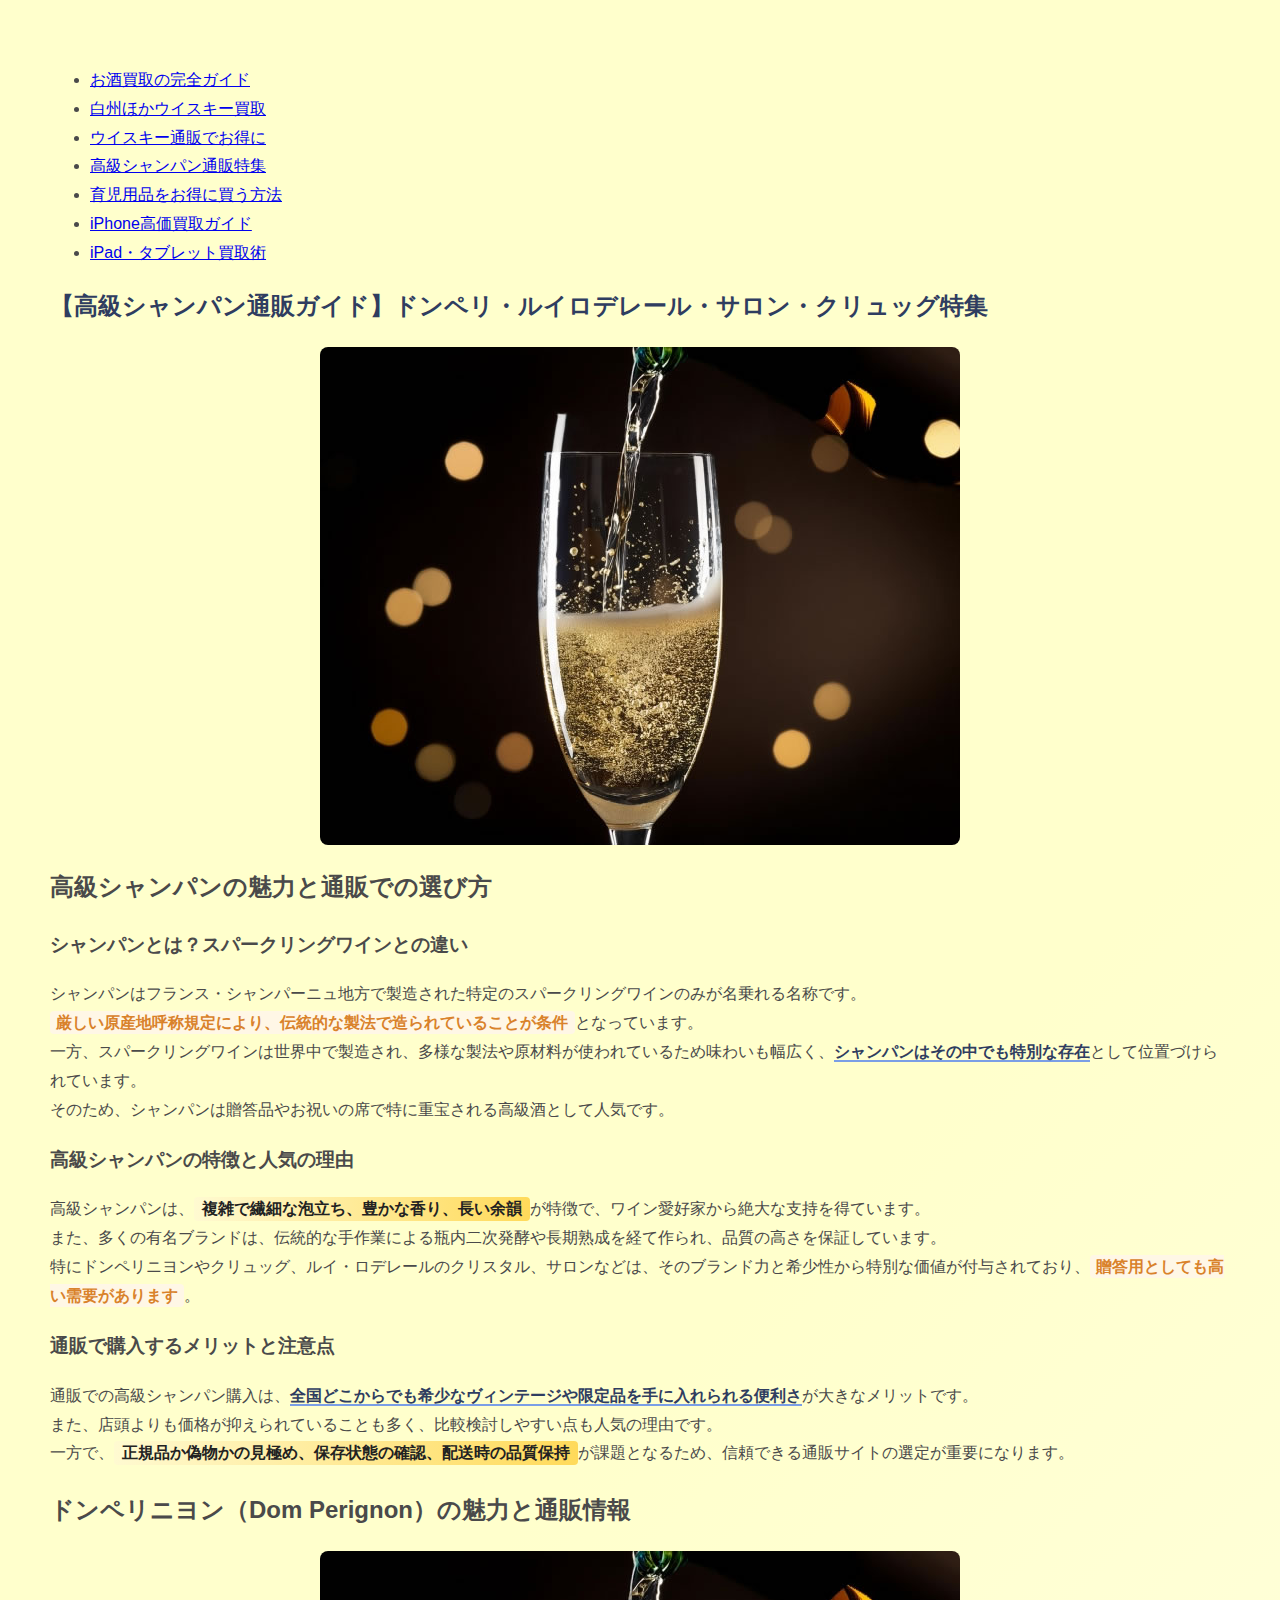
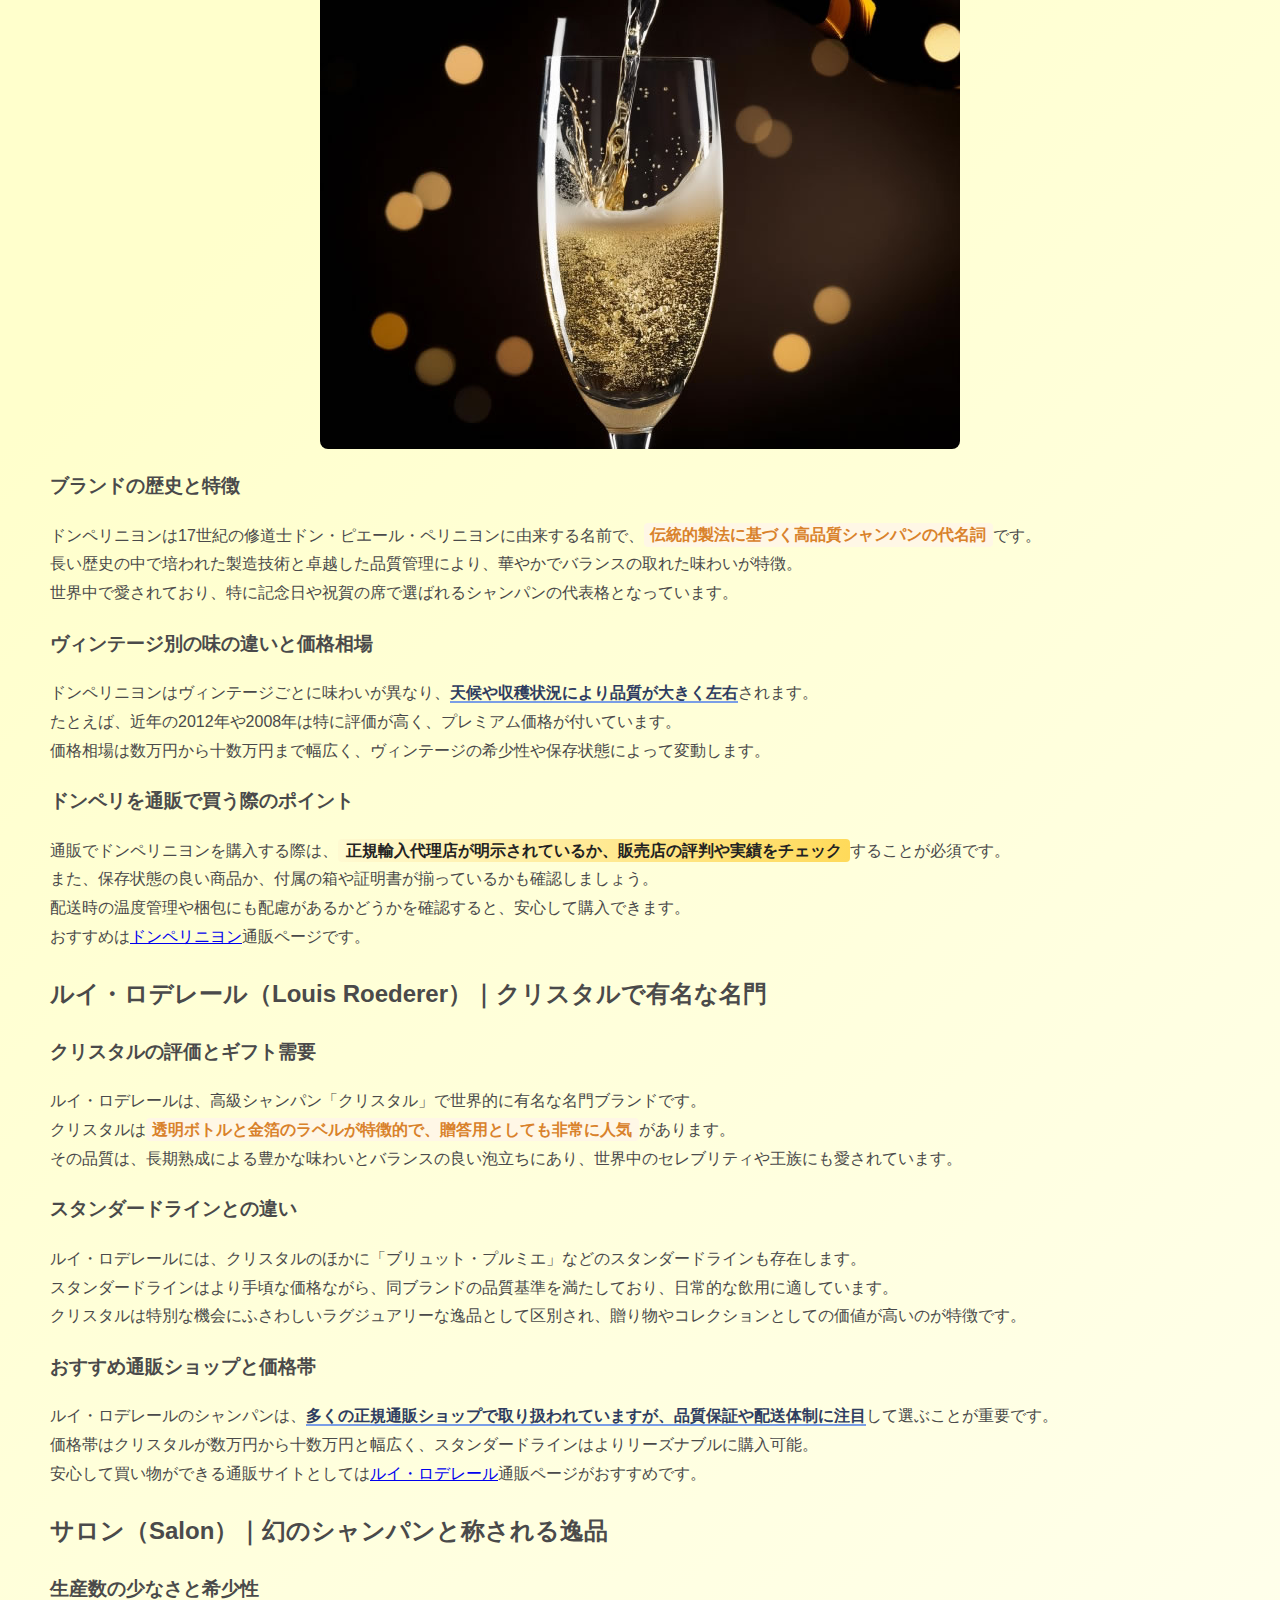
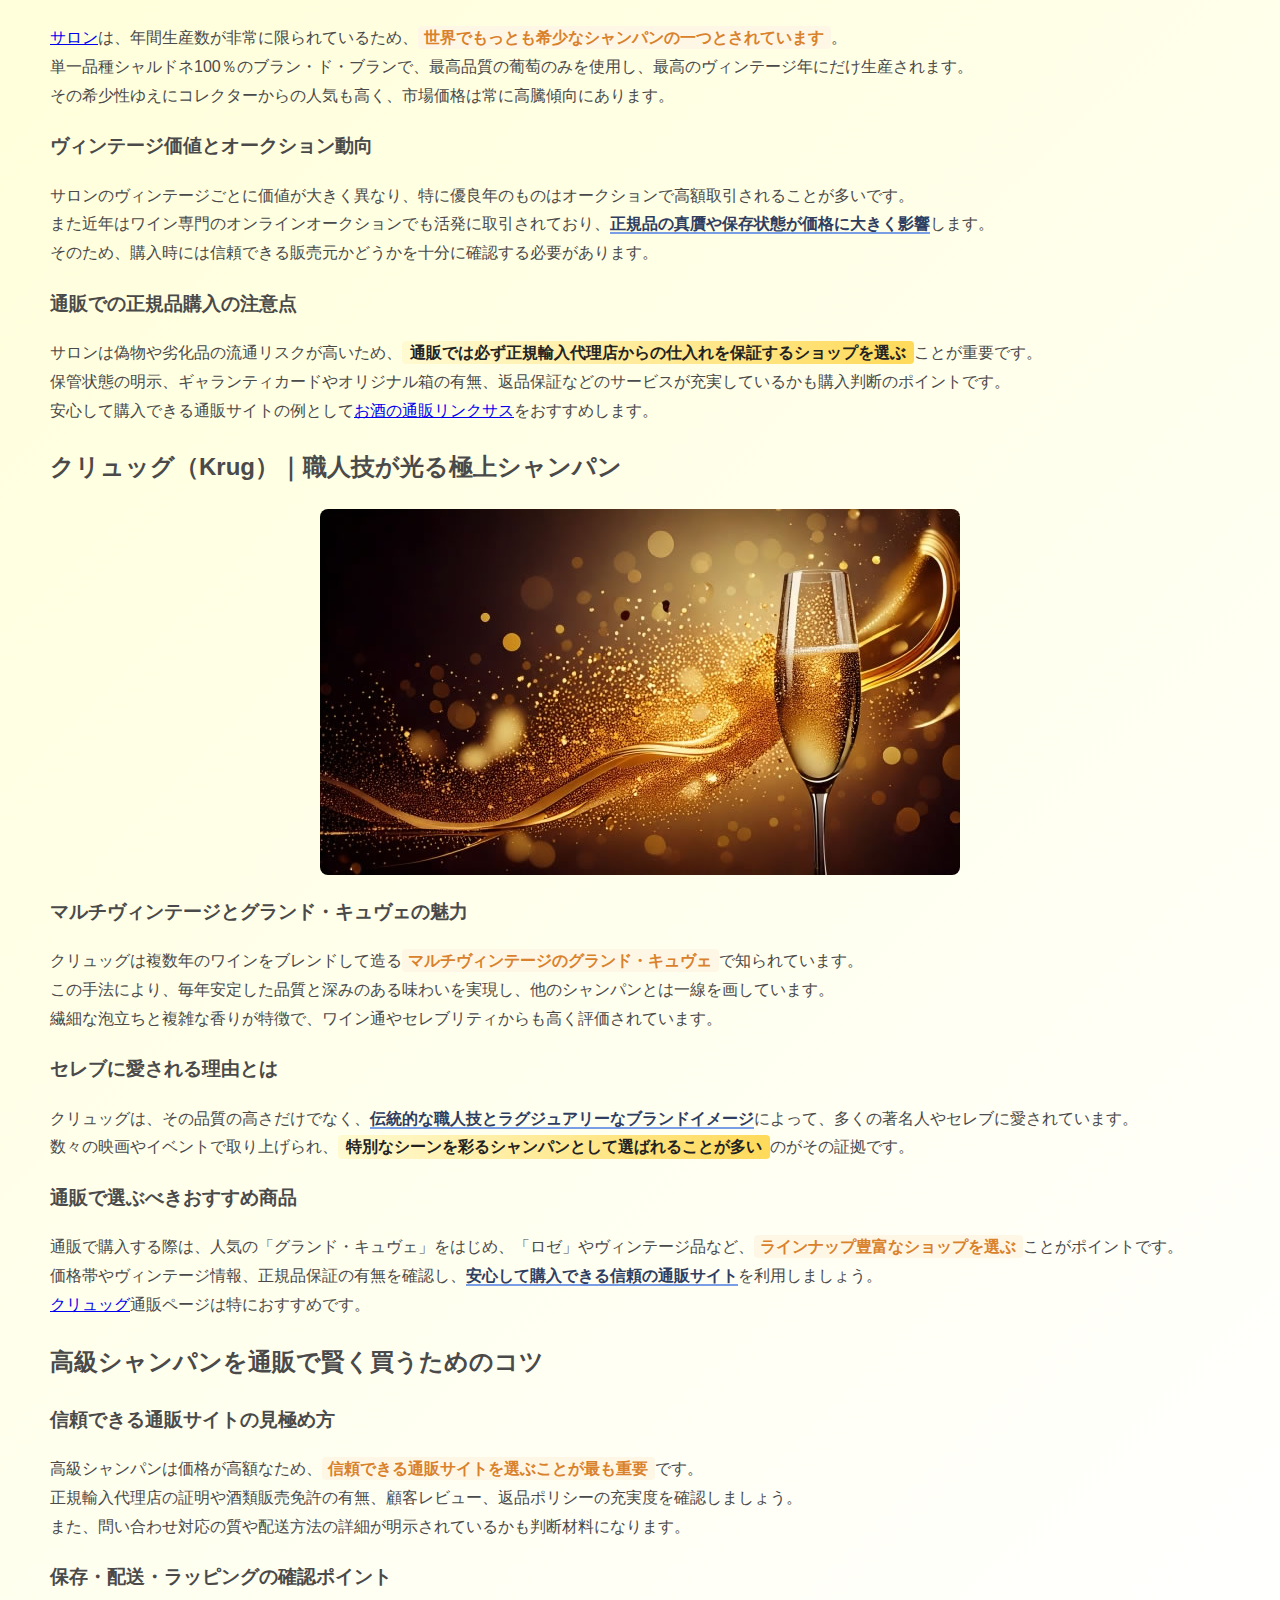
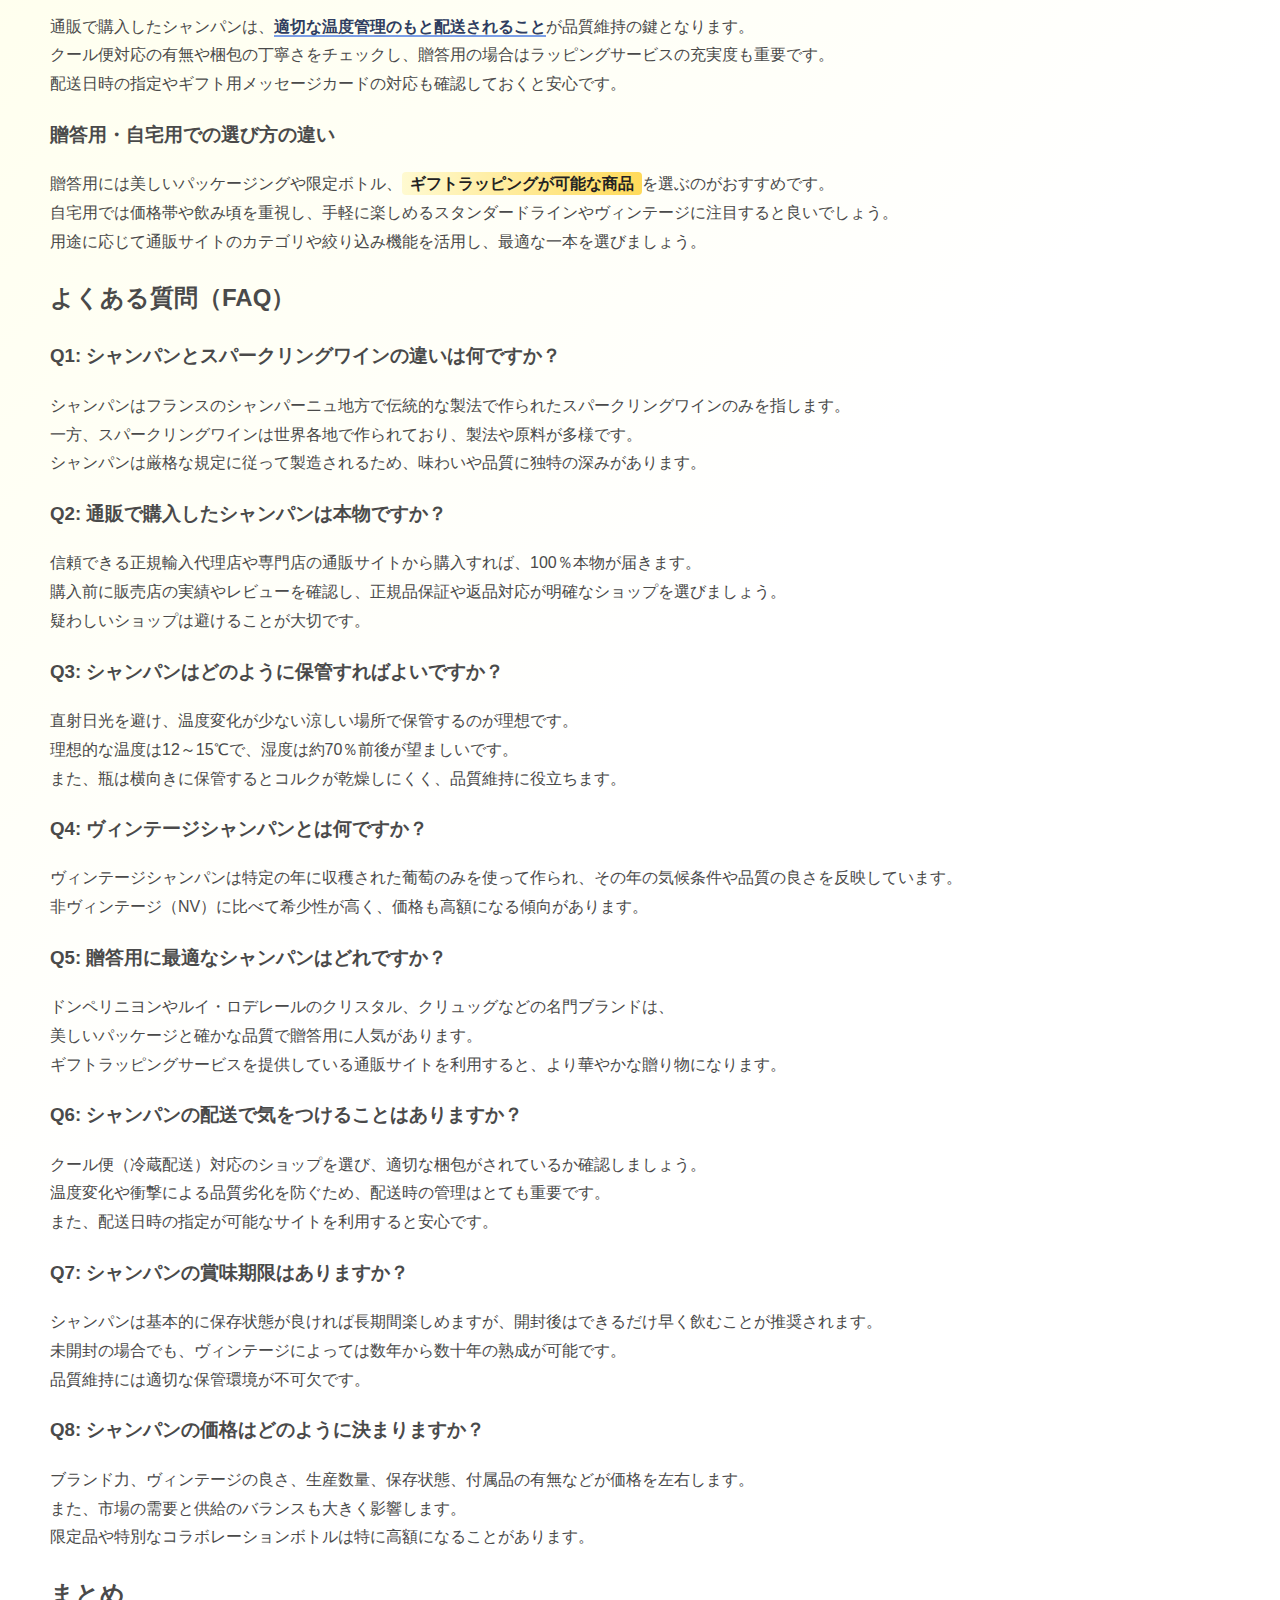
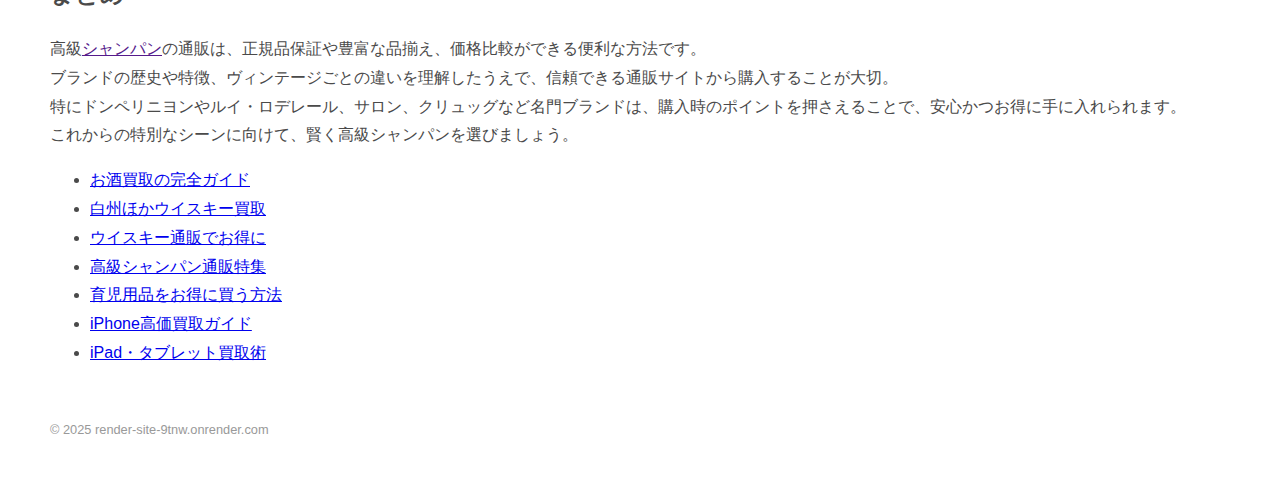
<file: page3.html>
<!DOCTYPE html>
<html lang="ja">
<head>
  <meta charset="UTF-8">
  <title>【高級シャンパン通販ガイド】ドンペリ・ルイロデレール・サロン・クリュッグ特集</title>
  <link rel="stylesheet" href="style.css">
  <link rel="canonical" href="https://render-site-9tnw.onrender.com/page3">  
</head>
<body>
  <nav>
  <ul>
    <li><a href="index.html">お酒買取の完全ガイド</a></li>
    <li><a href="page1.html">白州ほかウイスキー買取</a></li>
    <li><a href="page2.html">ウイスキー通販でお得に</a></li>
    <li><a href="page3.html">高級シャンパン通販特集</a></li>
    <li><a href="page4.html">育児用品をお得に買う方法</a></li>
    <li><a href="page5.html">iPhone高価買取ガイド</a></li>
    <li><a href="page6.html">iPad・タブレット買取術</a></li>
  </ul>
  </nav>
  <h1>【高級シャンパン通販ガイド】ドンペリ・ルイロデレール・サロン・クリュッグ特集</h1>
<img src="images/4_1.jpg" alt="イメージ">
<h2>高級シャンパンの魅力と通販での選び方</h2>

<h3>シャンパンとは？スパークリングワインとの違い</h3>
<p>
シャンパンはフランス・シャンパーニュ地方で製造された特定のスパークリングワインのみが名乗れる名称です。<br>
<span class="highlight1">厳しい原産地呼称規定により、伝統的な製法で造られていることが条件</span>となっています。<br>
一方、スパークリングワインは世界中で製造され、多様な製法や原材料が使われているため味わいも幅広く、<span class="highlight2">シャンパンはその中でも特別な存在</span>として位置づけられています。<br>
そのため、シャンパンは贈答品やお祝いの席で特に重宝される高級酒として人気です。
</p>

<h3>高級シャンパンの特徴と人気の理由</h3>
<p>
高級シャンパンは、<span class="highlight3">複雑で繊細な泡立ち、豊かな香り、長い余韻</span>が特徴で、ワイン愛好家から絶大な支持を得ています。<br>
また、多くの有名ブランドは、伝統的な手作業による瓶内二次発酵や長期熟成を経て作られ、品質の高さを保証しています。<br>
特にドンペリニヨンやクリュッグ、ルイ・ロデレールのクリスタル、サロンなどは、そのブランド力と希少性から特別な価値が付与されており、<span class="highlight1">贈答用としても高い需要があります</span>。
</p>

<h3>通販で購入するメリットと注意点</h3>
<p>
通販での高級シャンパン購入は、<span class="highlight2">全国どこからでも希少なヴィンテージや限定品を手に入れられる便利さ</span>が大きなメリットです。<br>
また、店頭よりも価格が抑えられていることも多く、比較検討しやすい点も人気の理由です。<br>
一方で、<span class="highlight3">正規品か偽物かの見極め、保存状態の確認、配送時の品質保持</span>が課題となるため、信頼できる通販サイトの選定が重要になります。
</p>

<h2>ドンペリニヨン（Dom Perignon）の魅力と通販情報</h2>
<img src="images/4_2.jpg" alt="イメージ">
<h3>ブランドの歴史と特徴</h3>
<p>
ドンペリニヨンは17世紀の修道士ドン・ピエール・ペリニヨンに由来する名前で、<span class="highlight1">伝統的製法に基づく高品質シャンパンの代名詞</span>です。<br>
長い歴史の中で培われた製造技術と卓越した品質管理により、華やかでバランスの取れた味わいが特徴。<br>
世界中で愛されており、特に記念日や祝賀の席で選ばれるシャンパンの代表格となっています。
</p>

<h3>ヴィンテージ別の味の違いと価格相場</h3>
<p>
ドンペリニヨンはヴィンテージごとに味わいが異なり、<span class="highlight2">天候や収穫状況により品質が大きく左右</span>されます。<br>
たとえば、近年の2012年や2008年は特に評価が高く、プレミアム価格が付いています。<br>
価格相場は数万円から十数万円まで幅広く、ヴィンテージの希少性や保存状態によって変動します。
</p>

<h3>ドンペリを通販で買う際のポイント</h3>
<p>
通販でドンペリニヨンを購入する際は、<span class="highlight3">正規輸入代理店が明示されているか、販売店の評判や実績をチェック</span>することが必須です。<br>
また、保存状態の良い商品か、付属の箱や証明書が揃っているかも確認しましょう。<br>
配送時の温度管理や梱包にも配慮があるかどうかを確認すると、安心して購入できます。<br>
おすすめは<a href="https://linx-as.store/collections/domperignon">ドンペリニヨン</a>通販ページです。
</p>

<h2>ルイ・ロデレール（Louis Roederer）｜クリスタルで有名な名門</h2>

<h3>クリスタルの評価とギフト需要</h3>
<p>
ルイ・ロデレールは、高級シャンパン「クリスタル」で世界的に有名な名門ブランドです。<br>
クリスタルは<span class="highlight1">透明ボトルと金箔のラベルが特徴的で、贈答用としても非常に人気</span>があります。<br>
その品質は、長期熟成による豊かな味わいとバランスの良い泡立ちにあり、世界中のセレブリティや王族にも愛されています。
</p>

<h3>スタンダードラインとの違い</h3>
<p>
ルイ・ロデレールには、クリスタルのほかに「ブリュット・プルミエ」などのスタンダードラインも存在します。<br>
スタンダードラインはより手頃な価格ながら、同ブランドの品質基準を満たしており、日常的な飲用に適しています。<br>
クリスタルは特別な機会にふさわしいラグジュアリーな逸品として区別され、贈り物やコレクションとしての価値が高いのが特徴です。
</p>

<h3>おすすめ通販ショップと価格帯</h3>
<p>
ルイ・ロデレールのシャンパンは、<span class="highlight2">多くの正規通販ショップで取り扱われていますが、品質保証や配送体制に注目</span>して選ぶことが重要です。<br>
価格帯はクリスタルが数万円から十数万円と幅広く、スタンダードラインはよりリーズナブルに購入可能。<br>
安心して買い物ができる通販サイトとしては<a href="https://linx-as.store/collections/louisroederer">ルイ・ロデレール</a>通販ページがおすすめです。
</p>

<h2>サロン（Salon）｜幻のシャンパンと称される逸品</h2>

<h3>生産数の少なさと希少性</h3>
<p>
<a href="https://linx-as.store/collections/salon">サロン</a>は、年間生産数が非常に限られているため、<span class="highlight1">世界でもっとも希少なシャンパンの一つとされています</span>。<br>
単一品種シャルドネ100％のブラン・ド・ブランで、最高品質の葡萄のみを使用し、最高のヴィンテージ年にだけ生産されます。<br>
その希少性ゆえにコレクターからの人気も高く、市場価格は常に高騰傾向にあります。
</p>

<h3>ヴィンテージ価値とオークション動向</h3>
<p>
サロンのヴィンテージごとに価値が大きく異なり、特に優良年のものはオークションで高額取引されることが多いです。<br>
また近年はワイン専門のオンラインオークションでも活発に取引されており、<span class="highlight2">正規品の真贋や保存状態が価格に大きく影響</span>します。<br>
そのため、購入時には信頼できる販売元かどうかを十分に確認する必要があります。
</p>

<h3>通販での正規品購入の注意点</h3>
<p>
サロンは偽物や劣化品の流通リスクが高いため、<span class="highlight3">通販では必ず正規輸入代理店からの仕入れを保証するショップを選ぶ</span>ことが重要です。<br>
保管状態の明示、ギャランティカードやオリジナル箱の有無、返品保証などのサービスが充実しているかも購入判断のポイントです。<br>
安心して購入できる通販サイトの例として<a href="https://linx-as.store/">お酒の通販リンクサス</a>をおすすめします。
</p>

<h2>クリュッグ（Krug）｜職人技が光る極上シャンパン</h2>
<img src="images/4_3.jpg" alt="イメージ">
<h3>マルチヴィンテージとグランド・キュヴェの魅力</h3>
<p>
クリュッグは複数年のワインをブレンドして造る<span class="highlight1">マルチヴィンテージのグランド・キュヴェ</span>で知られています。<br>
この手法により、毎年安定した品質と深みのある味わいを実現し、他のシャンパンとは一線を画しています。<br>
繊細な泡立ちと複雑な香りが特徴で、ワイン通やセレブリティからも高く評価されています。
</p>

<h3>セレブに愛される理由とは</h3>
<p>
クリュッグは、その品質の高さだけでなく、<span class="highlight2">伝統的な職人技とラグジュアリーなブランドイメージ</span>によって、多くの著名人やセレブに愛されています。<br>
数々の映画やイベントで取り上げられ、<span class="highlight3">特別なシーンを彩るシャンパンとして選ばれることが多い</span>のがその証拠です。
</p>

<h3>通販で選ぶべきおすすめ商品</h3>
<p>
通販で購入する際は、人気の「グランド・キュヴェ」をはじめ、「ロゼ」やヴィンテージ品など、<span class="highlight1">ラインナップ豊富なショップを選ぶ</span>ことがポイントです。<br>
価格帯やヴィンテージ情報、正規品保証の有無を確認し、<span class="highlight2">安心して購入できる信頼の通販サイト</span>を利用しましょう。<br>
<a href="https://linx-as.store/collections/krug">クリュッグ</a>通販ページは特におすすめです。
</p>

<h2>高級シャンパンを通販で賢く買うためのコツ</h2>

<h3>信頼できる通販サイトの見極め方</h3>
<p>
高級シャンパンは価格が高額なため、<span class="highlight1">信頼できる通販サイトを選ぶことが最も重要</span>です。<br>
正規輸入代理店の証明や酒類販売免許の有無、顧客レビュー、返品ポリシーの充実度を確認しましょう。<br>
また、問い合わせ対応の質や配送方法の詳細が明示されているかも判断材料になります。
</p>

<h3>保存・配送・ラッピングの確認ポイント</h3>
<p>
通販で購入したシャンパンは、<span class="highlight2">適切な温度管理のもと配送されること</span>が品質維持の鍵となります。<br>
クール便対応の有無や梱包の丁寧さをチェックし、贈答用の場合はラッピングサービスの充実度も重要です。<br>
配送日時の指定やギフト用メッセージカードの対応も確認しておくと安心です。
</p>

<h3>贈答用・自宅用での選び方の違い</h3>
<p>
贈答用には美しいパッケージングや限定ボトル、<span class="highlight3">ギフトラッピングが可能な商品</span>を選ぶのがおすすめです。<br>
自宅用では価格帯や飲み頃を重視し、手軽に楽しめるスタンダードラインやヴィンテージに注目すると良いでしょう。<br>
用途に応じて通販サイトのカテゴリや絞り込み機能を活用し、最適な一本を選びましょう。
</p>

<h2>よくある質問（FAQ）</h2>

<h3>Q1: シャンパンとスパークリングワインの違いは何ですか？</h3>
<p>
シャンパンはフランスのシャンパーニュ地方で伝統的な製法で作られたスパークリングワインのみを指します。<br>
一方、スパークリングワインは世界各地で作られており、製法や原料が多様です。<br>
シャンパンは厳格な規定に従って製造されるため、味わいや品質に独特の深みがあります。
</p>

<h3>Q2: 通販で購入したシャンパンは本物ですか？</h3>
<p>
信頼できる正規輸入代理店や専門店の通販サイトから購入すれば、100％本物が届きます。<br>
購入前に販売店の実績やレビューを確認し、正規品保証や返品対応が明確なショップを選びましょう。<br>
疑わしいショップは避けることが大切です。
</p>

<h3>Q3: シャンパンはどのように保管すればよいですか？</h3>
<p>
直射日光を避け、温度変化が少ない涼しい場所で保管するのが理想です。<br>
理想的な温度は12～15℃で、湿度は約70％前後が望ましいです。<br>
また、瓶は横向きに保管するとコルクが乾燥しにくく、品質維持に役立ちます。
</p>

<h3>Q4: ヴィンテージシャンパンとは何ですか？</h3>
<p>
ヴィンテージシャンパンは特定の年に収穫された葡萄のみを使って作られ、その年の気候条件や品質の良さを反映しています。<br>
非ヴィンテージ（NV）に比べて希少性が高く、価格も高額になる傾向があります。
</p>

<h3>Q5: 贈答用に最適なシャンパンはどれですか？</h3>
<p>
ドンペリニヨンやルイ・ロデレールのクリスタル、クリュッグなどの名門ブランドは、<br>
美しいパッケージと確かな品質で贈答用に人気があります。<br>
ギフトラッピングサービスを提供している通販サイトを利用すると、より華やかな贈り物になります。
</p>

<h3>Q6: シャンパンの配送で気をつけることはありますか？</h3>
<p>
クール便（冷蔵配送）対応のショップを選び、適切な梱包がされているか確認しましょう。<br>
温度変化や衝撃による品質劣化を防ぐため、配送時の管理はとても重要です。<br>
また、配送日時の指定が可能なサイトを利用すると安心です。
</p>

<h3>Q7: シャンパンの賞味期限はありますか？</h3>
<p>
シャンパンは基本的に保存状態が良ければ長期間楽しめますが、開封後はできるだけ早く飲むことが推奨されます。<br>
未開封の場合でも、ヴィンテージによっては数年から数十年の熟成が可能です。<br>
品質維持には適切な保管環境が不可欠です。
</p>

<h3>Q8: シャンパンの価格はどのように決まりますか？</h3>
<p>
ブランド力、ヴィンテージの良さ、生産数量、保存状態、付属品の有無などが価格を左右します。<br>
また、市場の需要と供給のバランスも大きく影響します。<br>
限定品や特別なコラボレーションボトルは特に高額になることがあります。
</p>


<h2>まとめ</h2>
<p>
高級<a href="">シャンパン</a>の通販は、正規品保証や豊富な品揃え、価格比較ができる便利な方法です。<br>
ブランドの歴史や特徴、ヴィンテージごとの違いを理解したうえで、信頼できる通販サイトから購入することが大切。<br>
特にドンペリニヨンやルイ・ロデレール、サロン、クリュッグなど名門ブランドは、購入時のポイントを押さえることで、安心かつお得に手に入れられます。<br>
これからの特別なシーンに向けて、賢く高級シャンパンを選びましょう。
</p>


  
  <nav>
  <ul>
    <li><a href="index.html">お酒買取の完全ガイド</a></li>
    <li><a href="page1.html">白州ほかウイスキー買取</a></li>
    <li><a href="page2.html">ウイスキー通販でお得に</a></li>
    <li><a href="page3.html">高級シャンパン通販特集</a></li>
    <li><a href="page4.html">育児用品をお得に買う方法</a></li>
    <li><a href="page5.html">iPhone高価買取ガイド</a></li>
    <li><a href="page6.html">iPad・タブレット買取術</a></li>
  </ul>
  </nav>
  <footer>
    &copy; 2025 render-site-9tnw.onrender.com
  </footer>
</body>
</html>
</file>
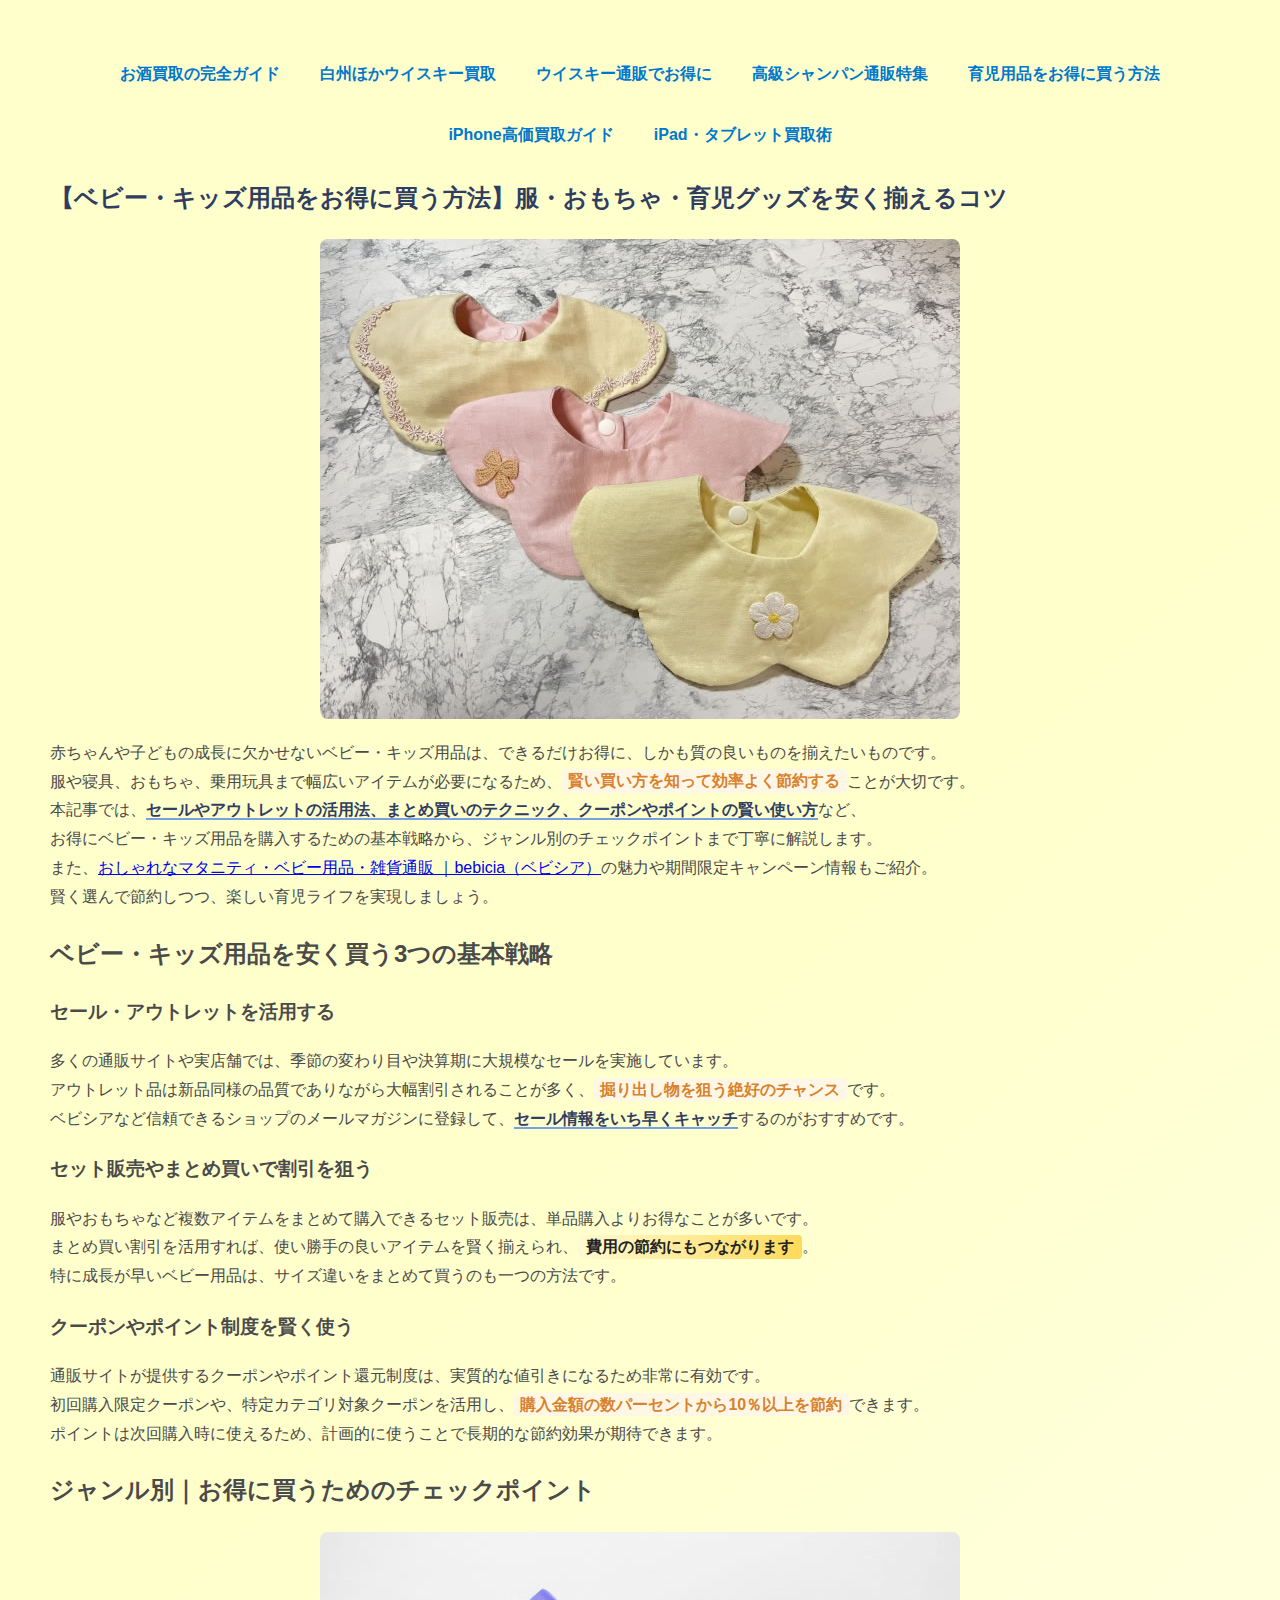
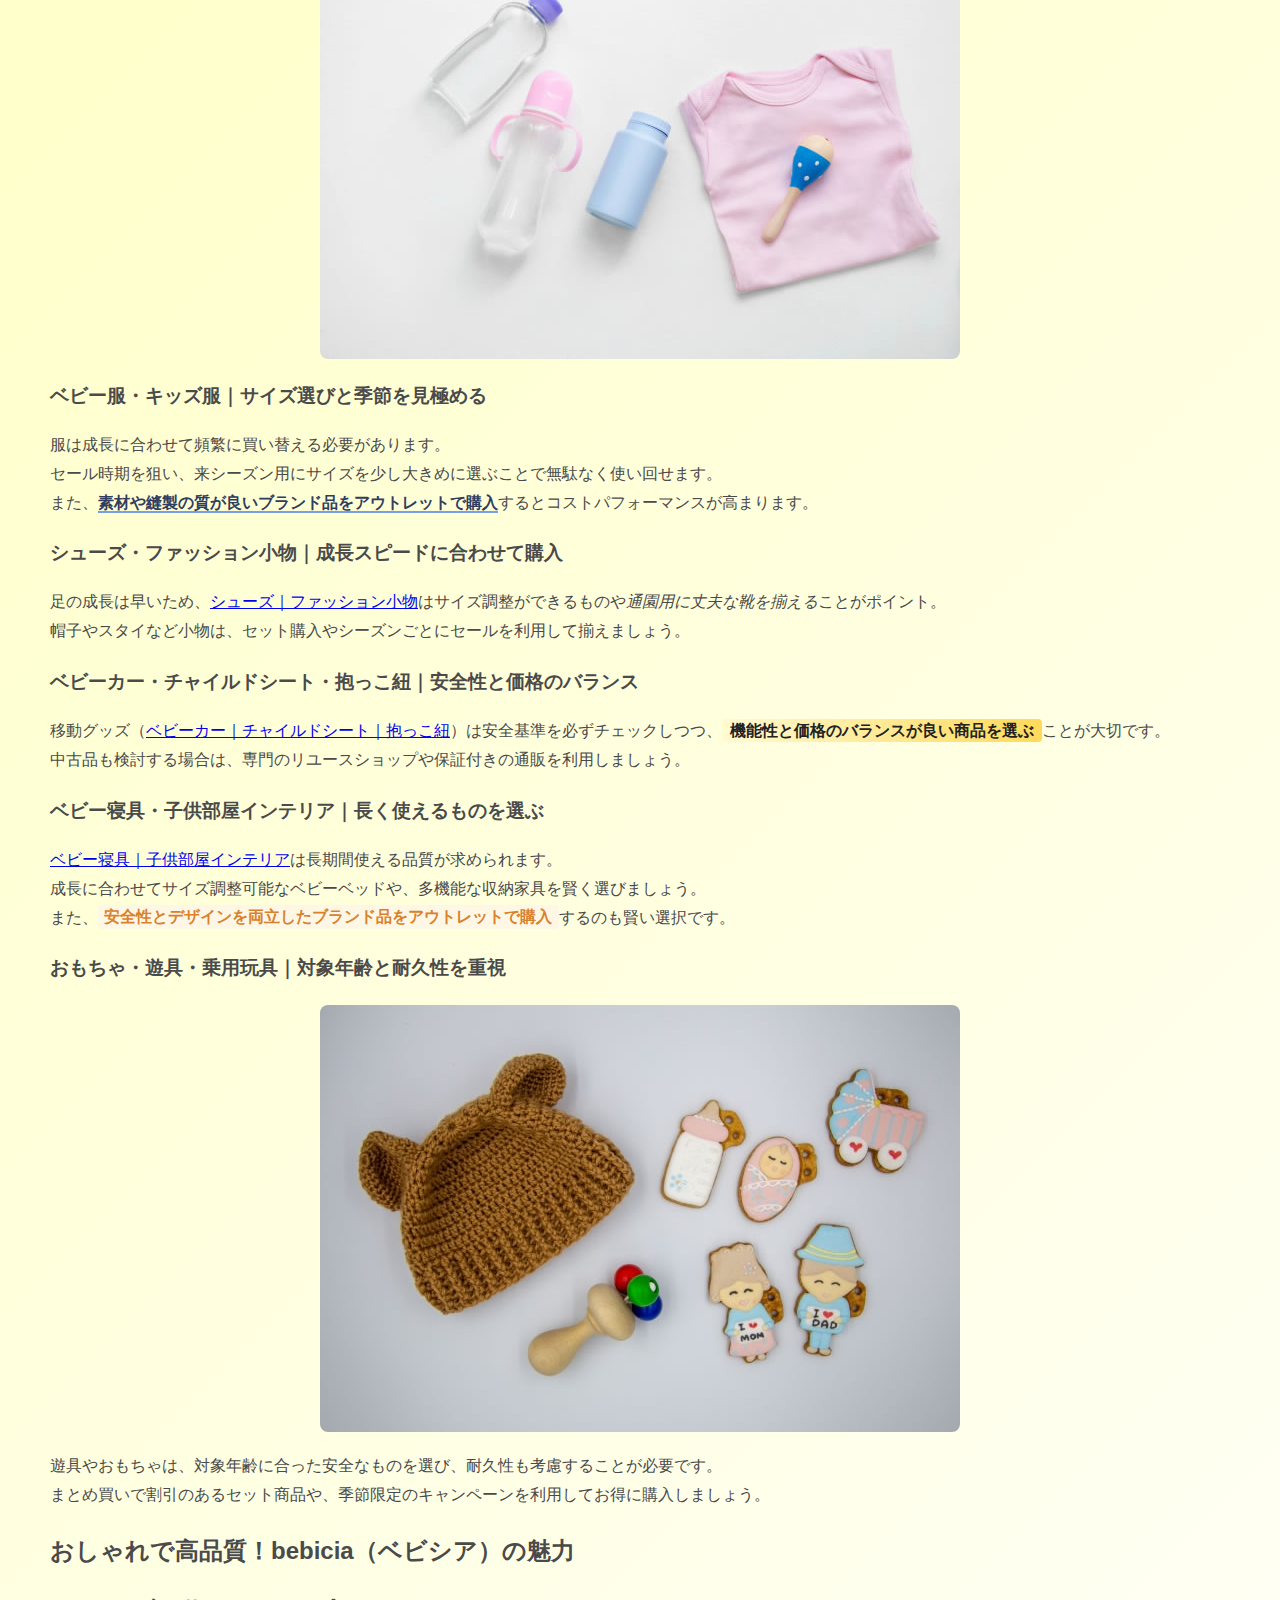
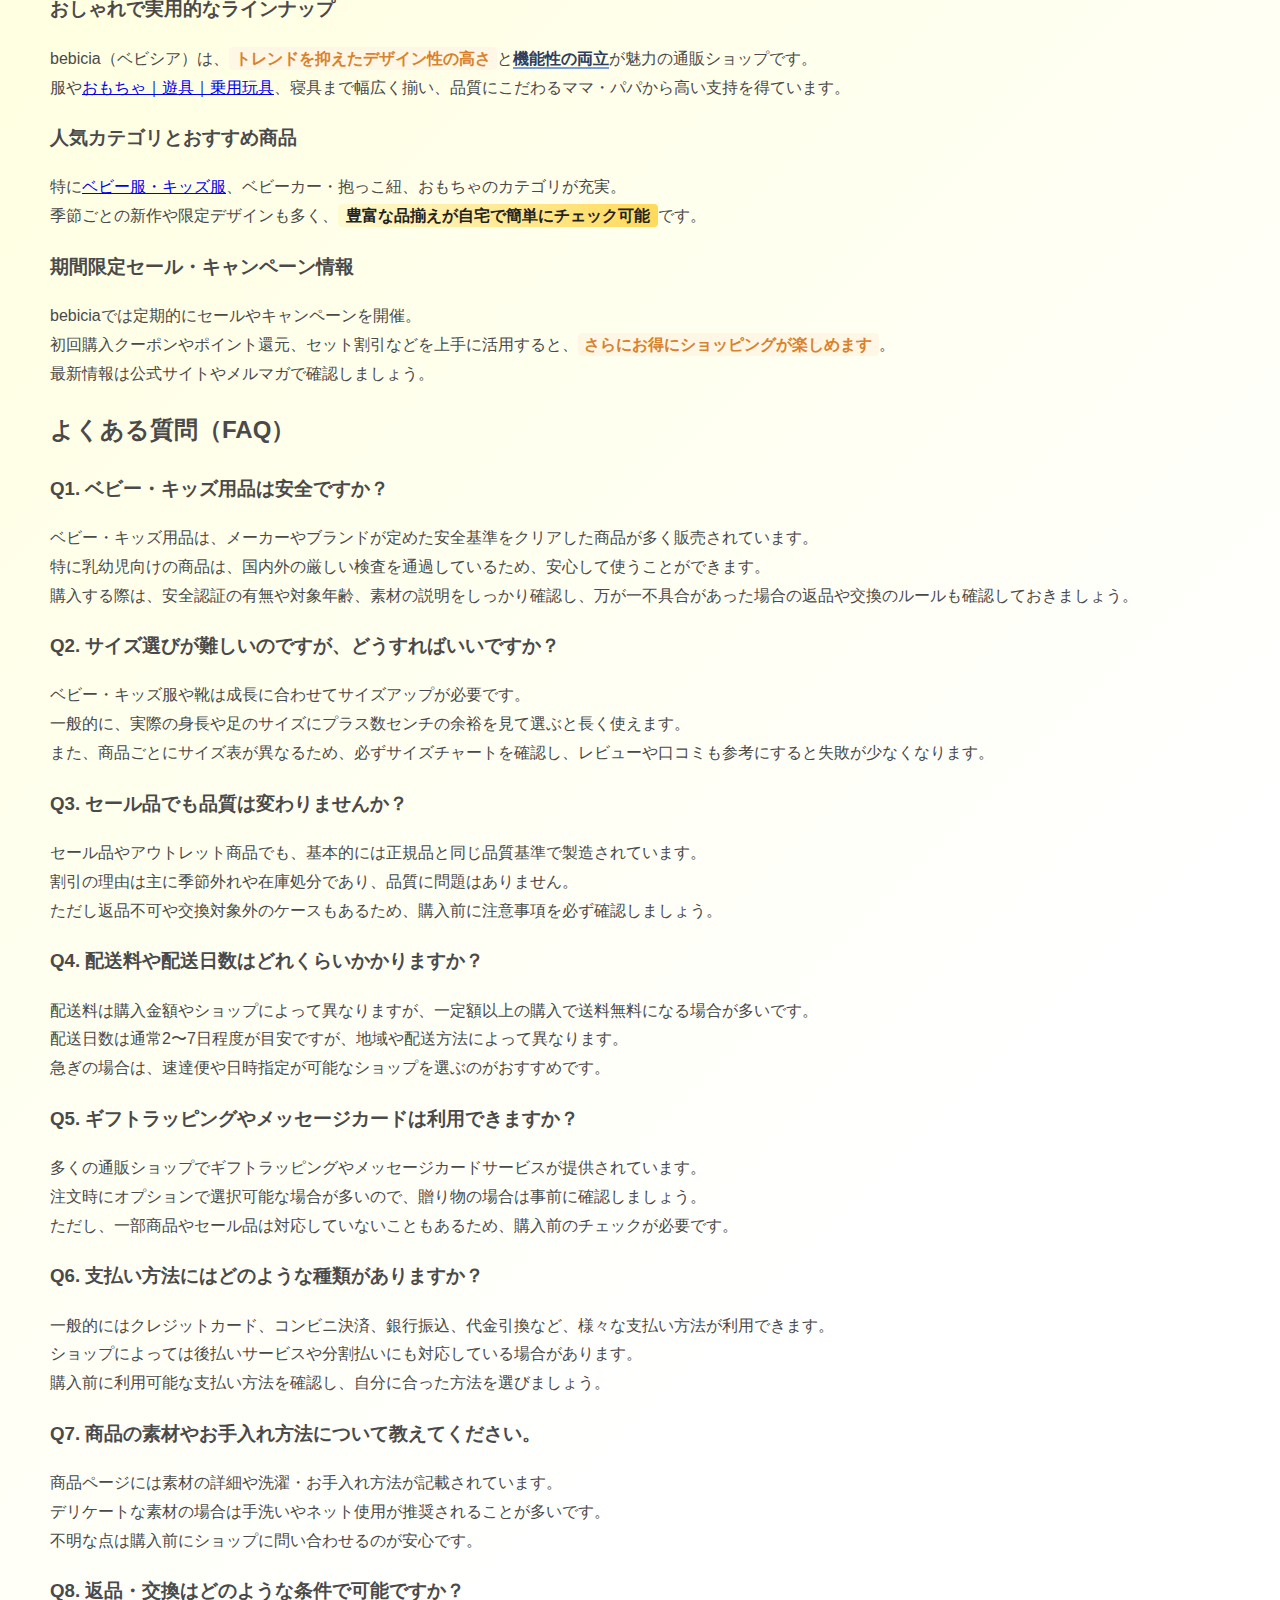
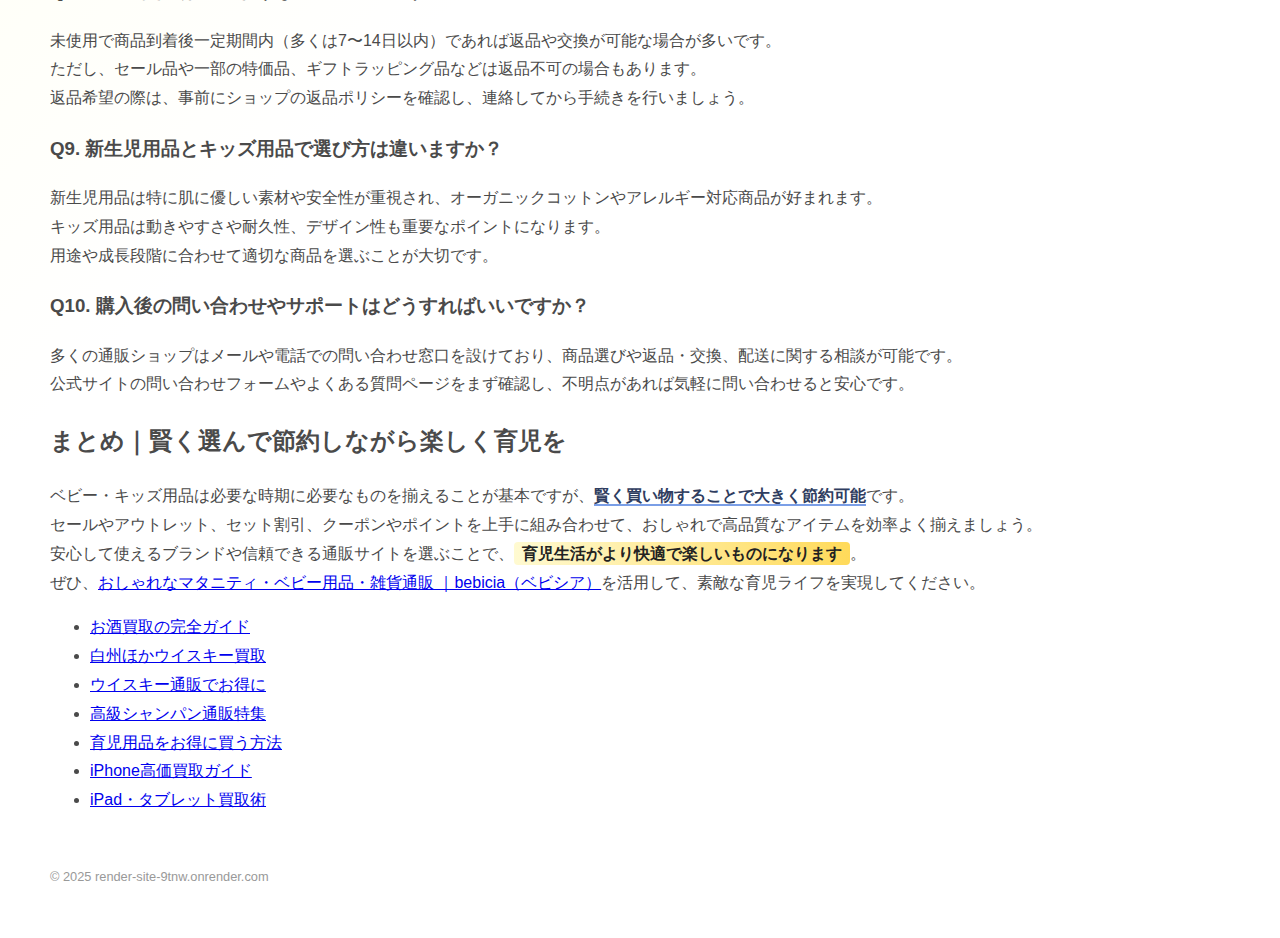
<file: page4.html>
<!DOCTYPE html>
<html lang="ja">
<head>
  <meta charset="UTF-8">
  <meta name="viewport" content="width=device-width, initial-scale=1">
  <title>【ベビー・キッズ用品をお得に買う方法】服・おもちゃ・育児グッズを安く揃えるコツ</title>
  <link rel="stylesheet" href="style.css">
  <link rel="canonical" href="https://render-site-9tnw.onrender.com/page4">  
</head>
<body>
<header>
  <div class="menu-toggle" id="menu-toggle">☰ メニュー</div>
  <nav id="main-nav">
    <ul>
      <li><a href="index.html">お酒買取の完全ガイド</a></li>
      <li><a href="page1.html">白州ほかウイスキー買取</a></li>
      <li><a href="page2.html">ウイスキー通販でお得に</a></li>
      <li><a href="page3.html">高級シャンパン通販特集</a></li>
      <li><a href="page4.html">育児用品をお得に買う方法</a></li>
      <li><a href="page5.html">iPhone高価買取ガイド</a></li>
      <li><a href="page6.html">iPad・タブレット買取術</a></li>
    </ul>
  </nav>
</header>
  <h1>【ベビー・キッズ用品をお得に買う方法】服・おもちゃ・育児グッズを安く揃えるコツ</h1>
 
<img src="images/5_1.jpg" alt="イメージ">	
<p>
赤ちゃんや子どもの成長に欠かせないベビー・キッズ用品は、できるだけお得に、しかも質の良いものを揃えたいものです。<br>
服や寝具、おもちゃ、乗用玩具まで幅広いアイテムが必要になるため、<span class="highlight1">賢い買い方を知って効率よく節約する</span>ことが大切です。<br>
本記事では、<span class="highlight2">セールやアウトレットの活用法、まとめ買いのテクニック、クーポンやポイントの賢い使い方</span>など、<br>
お得にベビー・キッズ用品を購入するための基本戦略から、ジャンル別のチェックポイントまで丁寧に解説します。<br>
また、<a href="https://bebicia.com">おしゃれなマタニティ・ベビー用品・雑貨通販 ｜bebicia（ベビシア）</a>の魅力や期間限定キャンペーン情報もご紹介。<br>
賢く選んで節約しつつ、楽しい育児ライフを実現しましょう。
</p>

<h2>ベビー・キッズ用品を安く買う3つの基本戦略</h2>

<h3>セール・アウトレットを活用する</h3>
<p>
多くの通販サイトや実店舗では、季節の変わり目や決算期に大規模なセールを実施しています。<br>
アウトレット品は新品同様の品質でありながら大幅割引されることが多く、<span class="highlight1">掘り出し物を狙う絶好のチャンス</span>です。<br>
ベビシアなど信頼できるショップのメールマガジンに登録して、<span class="highlight2">セール情報をいち早くキャッチ</span>するのがおすすめです。
</p>

<h3>セット販売やまとめ買いで割引を狙う</h3>
<p>
服やおもちゃなど複数アイテムをまとめて購入できるセット販売は、単品購入よりお得なことが多いです。<br>
まとめ買い割引を活用すれば、使い勝手の良いアイテムを賢く揃えられ、<span class="highlight3">費用の節約にもつながります</span>。<br>
特に成長が早いベビー用品は、サイズ違いをまとめて買うのも一つの方法です。
</p>

<h3>クーポンやポイント制度を賢く使う</h3>
<p>
通販サイトが提供するクーポンやポイント還元制度は、実質的な値引きになるため非常に有効です。<br>
初回購入限定クーポンや、特定カテゴリ対象クーポンを活用し、<span class="highlight1">購入金額の数パーセントから10％以上を節約</span>できます。<br>
ポイントは次回購入時に使えるため、計画的に使うことで長期的な節約効果が期待できます。
</p>

<h2>ジャンル別｜お得に買うためのチェックポイント</h2>
<img src="images/5_2.jpg" alt="イメージ">
<h3>ベビー服・キッズ服｜サイズ選びと季節を見極める</h3>
<p>
服は成長に合わせて頻繁に買い替える必要があります。<br>
セール時期を狙い、来シーズン用にサイズを少し大きめに選ぶことで無駄なく使い回せます。<br>
また、<span class="highlight2">素材や縫製の質が良いブランド品をアウトレットで購入</span>するとコストパフォーマンスが高まります。
</p>

<h3>シューズ・ファッション小物｜成長スピードに合わせて購入</h3>
<p>
足の成長は早いため、<a href="https://bebicia.com/collections/shoes-fashionaccessories">シューズ｜ファッション小物</a>はサイズ調整ができるものや<em>通園用に丈夫な靴を揃える</em>ことがポイント。<br>
帽子やスタイなど小物は、セット購入やシーズンごとにセールを利用して揃えましょう。
</p>

<h3>ベビーカー・チャイルドシート・抱っこ紐｜安全性と価格のバランス</h3>
<p>
移動グッズ（<a href="https://bebicia.com/collections/stroller-childseat-baggystrap">ベビーカー｜チャイルドシート｜抱っこ紐</a>）は安全基準を必ずチェックしつつ、<span class="highlight3">機能性と価格のバランスが良い商品を選ぶ</span>ことが大切です。<br>
中古品も検討する場合は、専門のリユースショップや保証付きの通販を利用しましょう。
</p>

<h3>ベビー寝具・子供部屋インテリア｜長く使えるものを選ぶ</h3>
<p>
<a href="https://bebicia.com/collections/babybedding-babyinterior">ベビー寝具｜子供部屋インテリア</a>は長期間使える品質が求められます。<br>
成長に合わせてサイズ調整可能なベビーベッドや、多機能な収納家具を賢く選びましょう。<br>
また、<span class="highlight1">安全性とデザインを両立したブランド品をアウトレットで購入</span>するのも賢い選択です。
</p>

<h3>おもちゃ・遊具・乗用玩具｜対象年齢と耐久性を重視</h3>
<img src="images/5_3.jpg" alt="イメージ">
<p>
遊具やおもちゃは、対象年齢に合った安全なものを選び、耐久性も考慮することが必要です。<br>
まとめ買いで割引のあるセット商品や、季節限定のキャンペーンを利用してお得に購入しましょう。
</p>

<h2>おしゃれで高品質！bebicia（ベビシア）の魅力</h2>

<h3>おしゃれで実用的なラインナップ</h3>
<p>
bebicia（ベビシア）は、<span class="highlight1">トレンドを抑えたデザイン性の高さ</span>と<span class="highlight2">機能性の両立</span>が魅力の通販ショップです。<br>
服や<a href="https://bebicia.com/collections/toys-playequipment">おもちゃ｜遊具｜乗用玩具</a>、寝具まで幅広く揃い、品質にこだわるママ・パパから高い支持を得ています。</p>

<h3>人気カテゴリとおすすめ商品</h3>
<p>
特に<a href="https://bebicia.com/collections/babyclothes-kidsclothes">ベビー服・キッズ服</a>、ベビーカー・抱っこ紐、おもちゃのカテゴリが充実。<br>
季節ごとの新作や限定デザインも多く、<span class="highlight3">豊富な品揃えが自宅で簡単にチェック可能</span>です。
</p>

<h3>期間限定セール・キャンペーン情報</h3>
<p>
bebiciaでは定期的にセールやキャンペーンを開催。<br>
初回購入クーポンやポイント還元、セット割引などを上手に活用すると、<span class="highlight1">さらにお得にショッピングが楽しめます</span>。<br>
最新情報は公式サイトやメルマガで確認しましょう。
</p>

<h2>よくある質問（FAQ）</h2>

<h3>Q1. ベビー・キッズ用品は安全ですか？</h3>
<p>
ベビー・キッズ用品は、メーカーやブランドが定めた安全基準をクリアした商品が多く販売されています。<br>
特に乳幼児向けの商品は、国内外の厳しい検査を通過しているため、安心して使うことができます。<br>
購入する際は、安全認証の有無や対象年齢、素材の説明をしっかり確認し、万が一不具合があった場合の返品や交換のルールも確認しておきましょう。</p>

<h3>Q2. サイズ選びが難しいのですが、どうすればいいですか？</h3>
<p>
ベビー・キッズ服や靴は成長に合わせてサイズアップが必要です。<br>
一般的に、実際の身長や足のサイズにプラス数センチの余裕を見て選ぶと長く使えます。<br>
また、商品ごとにサイズ表が異なるため、必ずサイズチャートを確認し、レビューや口コミも参考にすると失敗が少なくなります。
</p>

<h3>Q3. セール品でも品質は変わりませんか？</h3>
<p>
セール品やアウトレット商品でも、基本的には正規品と同じ品質基準で製造されています。<br>
割引の理由は主に季節外れや在庫処分であり、品質に問題はありません。<br>
ただし返品不可や交換対象外のケースもあるため、購入前に注意事項を必ず確認しましょう。
</p>

<h3>Q4. 配送料や配送日数はどれくらいかかりますか？</h3>
<p>
配送料は購入金額やショップによって異なりますが、一定額以上の購入で送料無料になる場合が多いです。<br>
配送日数は通常2〜7日程度が目安ですが、地域や配送方法によって異なります。<br>
急ぎの場合は、速達便や日時指定が可能なショップを選ぶのがおすすめです。
</p>

<h3>Q5. ギフトラッピングやメッセージカードは利用できますか？</h3>
<p>
多くの通販ショップでギフトラッピングやメッセージカードサービスが提供されています。<br>
注文時にオプションで選択可能な場合が多いので、贈り物の場合は事前に確認しましょう。<br>
ただし、一部商品やセール品は対応していないこともあるため、購入前のチェックが必要です。
</p>

<h3>Q6. 支払い方法にはどのような種類がありますか？</h3>
<p>
一般的にはクレジットカード、コンビニ決済、銀行振込、代金引換など、様々な支払い方法が利用できます。<br>
ショップによっては後払いサービスや分割払いにも対応している場合があります。<br>
購入前に利用可能な支払い方法を確認し、自分に合った方法を選びましょう。
</p>

<h3>Q7. 商品の素材やお手入れ方法について教えてください。</h3>
<p>
商品ページには素材の詳細や洗濯・お手入れ方法が記載されています。<br>
デリケートな素材の場合は手洗いやネット使用が推奨されることが多いです。<br>
不明な点は購入前にショップに問い合わせるのが安心です。
</p>

<h3>Q8. 返品・交換はどのような条件で可能ですか？</h3>
<p>
未使用で商品到着後一定期間内（多くは7〜14日以内）であれば返品や交換が可能な場合が多いです。<br>
ただし、セール品や一部の特価品、ギフトラッピング品などは返品不可の場合もあります。<br>
返品希望の際は、事前にショップの返品ポリシーを確認し、連絡してから手続きを行いましょう。
</p>

<h3>Q9. 新生児用品とキッズ用品で選び方は違いますか？</h3>
<p>
新生児用品は特に肌に優しい素材や安全性が重視され、オーガニックコットンやアレルギー対応商品が好まれます。<br>
キッズ用品は動きやすさや耐久性、デザイン性も重要なポイントになります。<br>
用途や成長段階に合わせて適切な商品を選ぶことが大切です。
</p>

<h3>Q10. 購入後の問い合わせやサポートはどうすればいいですか？</h3>
<p>
多くの通販ショップはメールや電話での問い合わせ窓口を設けており、商品選びや返品・交換、配送に関する相談が可能です。<br>
公式サイトの問い合わせフォームやよくある質問ページをまず確認し、不明点があれば気軽に問い合わせると安心です。
</p>

<h2>まとめ｜賢く選んで節約しながら楽しく育児を</h2>
<p>
ベビー・キッズ用品は必要な時期に必要なものを揃えることが基本ですが、<span class="highlight2">賢く買い物することで大きく節約可能</span>です。<br>
セールやアウトレット、セット割引、クーポンやポイントを上手に組み合わせて、おしゃれで高品質なアイテムを効率よく揃えましょう。<br>
安心して使えるブランドや信頼できる通販サイトを選ぶことで、<span class="highlight3">育児生活がより快適で楽しいものになります</span>。<br>
ぜひ、<a href="https://bebicia.com">おしゃれなマタニティ・ベビー用品・雑貨通販 ｜bebicia（ベビシア）</a>を活用して、素敵な育児ライフを実現してください。
</p>




  <nav>
  <ul>
    <li><a href="index.html">お酒買取の完全ガイド</a></li>
    <li><a href="page1.html">白州ほかウイスキー買取</a></li>
    <li><a href="page2.html">ウイスキー通販でお得に</a></li>
    <li><a href="page3.html">高級シャンパン通販特集</a></li>
    <li><a href="page4.html">育児用品をお得に買う方法</a></li>
    <li><a href="page5.html">iPhone高価買取ガイド</a></li>
    <li><a href="page6.html">iPad・タブレット買取術</a></li>
  </ul>
  </nav>
  <footer>
    &copy; 2025 render-site-9tnw.onrender.com
  </footer>
<script>
  document.addEventListener("DOMContentLoaded", function () {
    const toggle = document.getElementById("menu-toggle");
    const nav = document.getElementById("main-nav");

    toggle.addEventListener("click", function () {
      nav.classList.toggle("show");
    });
  });
</script>  
</body>
</html>
</file>
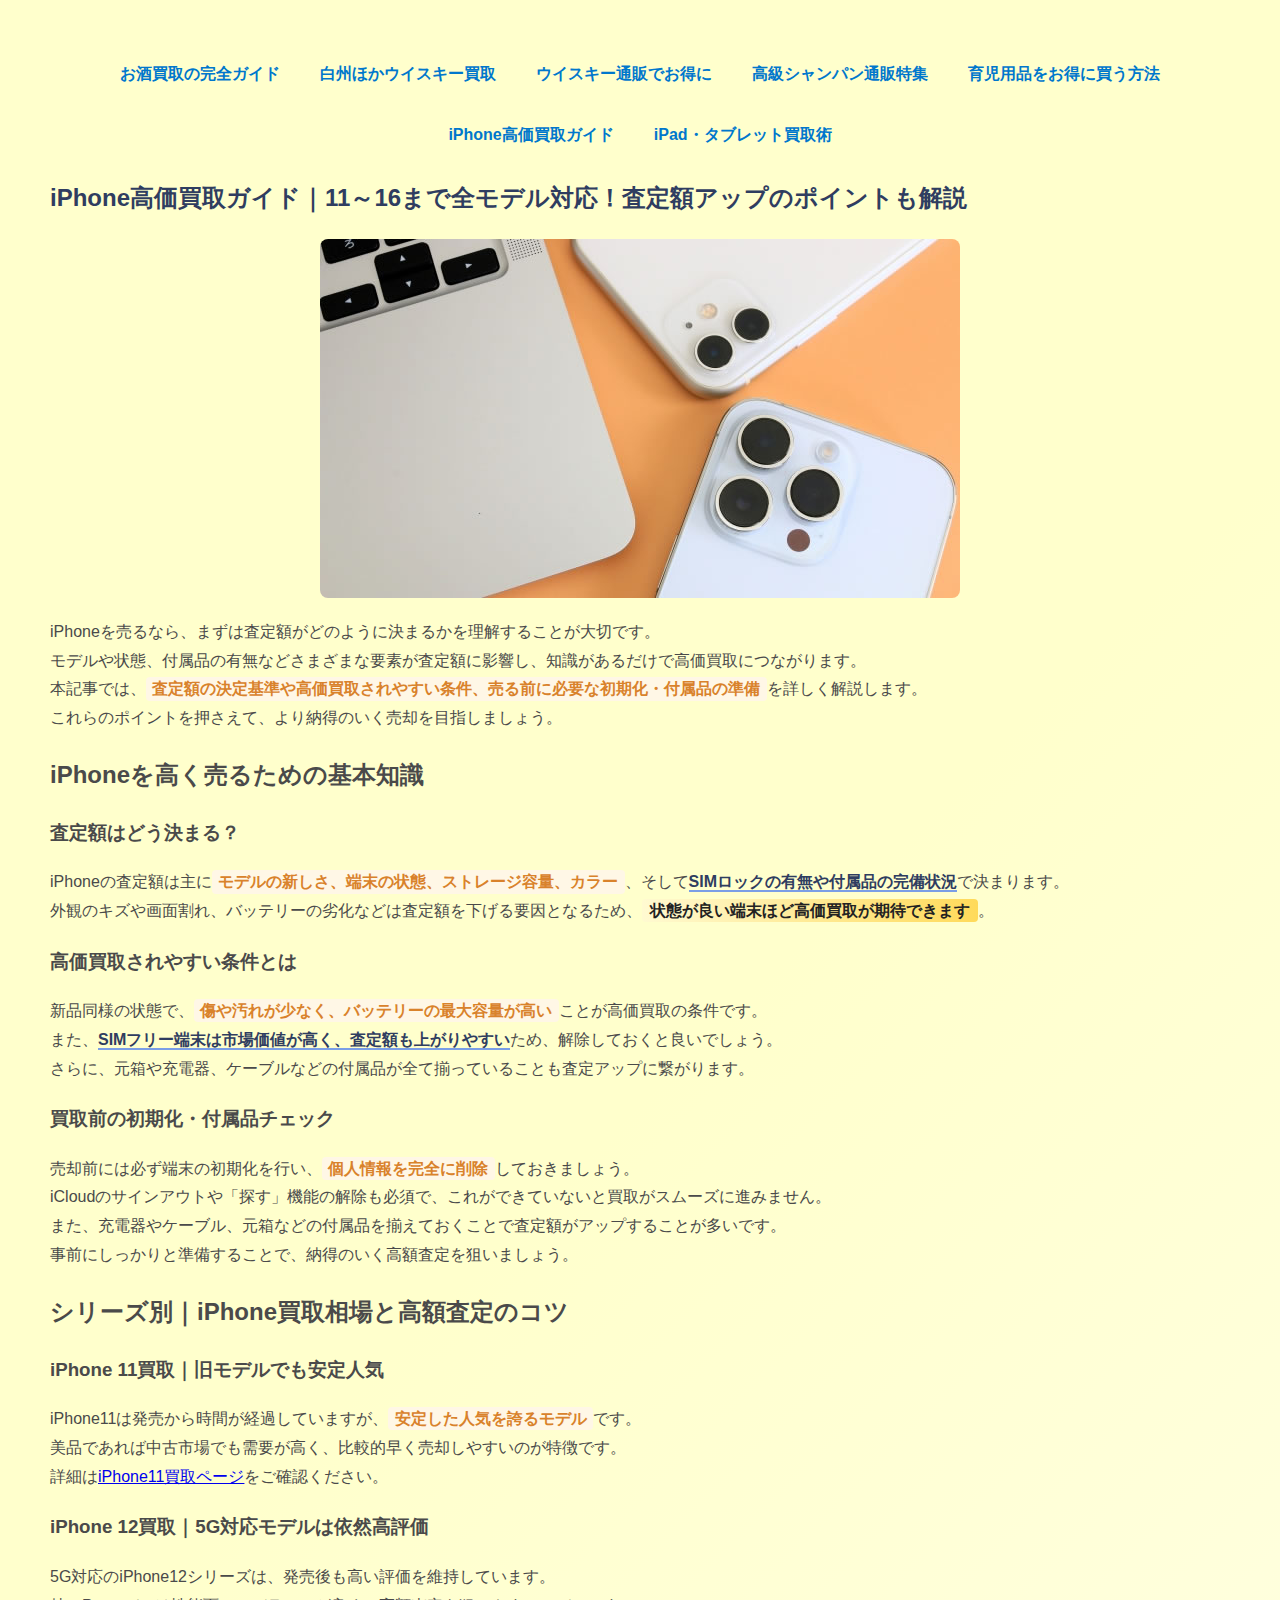
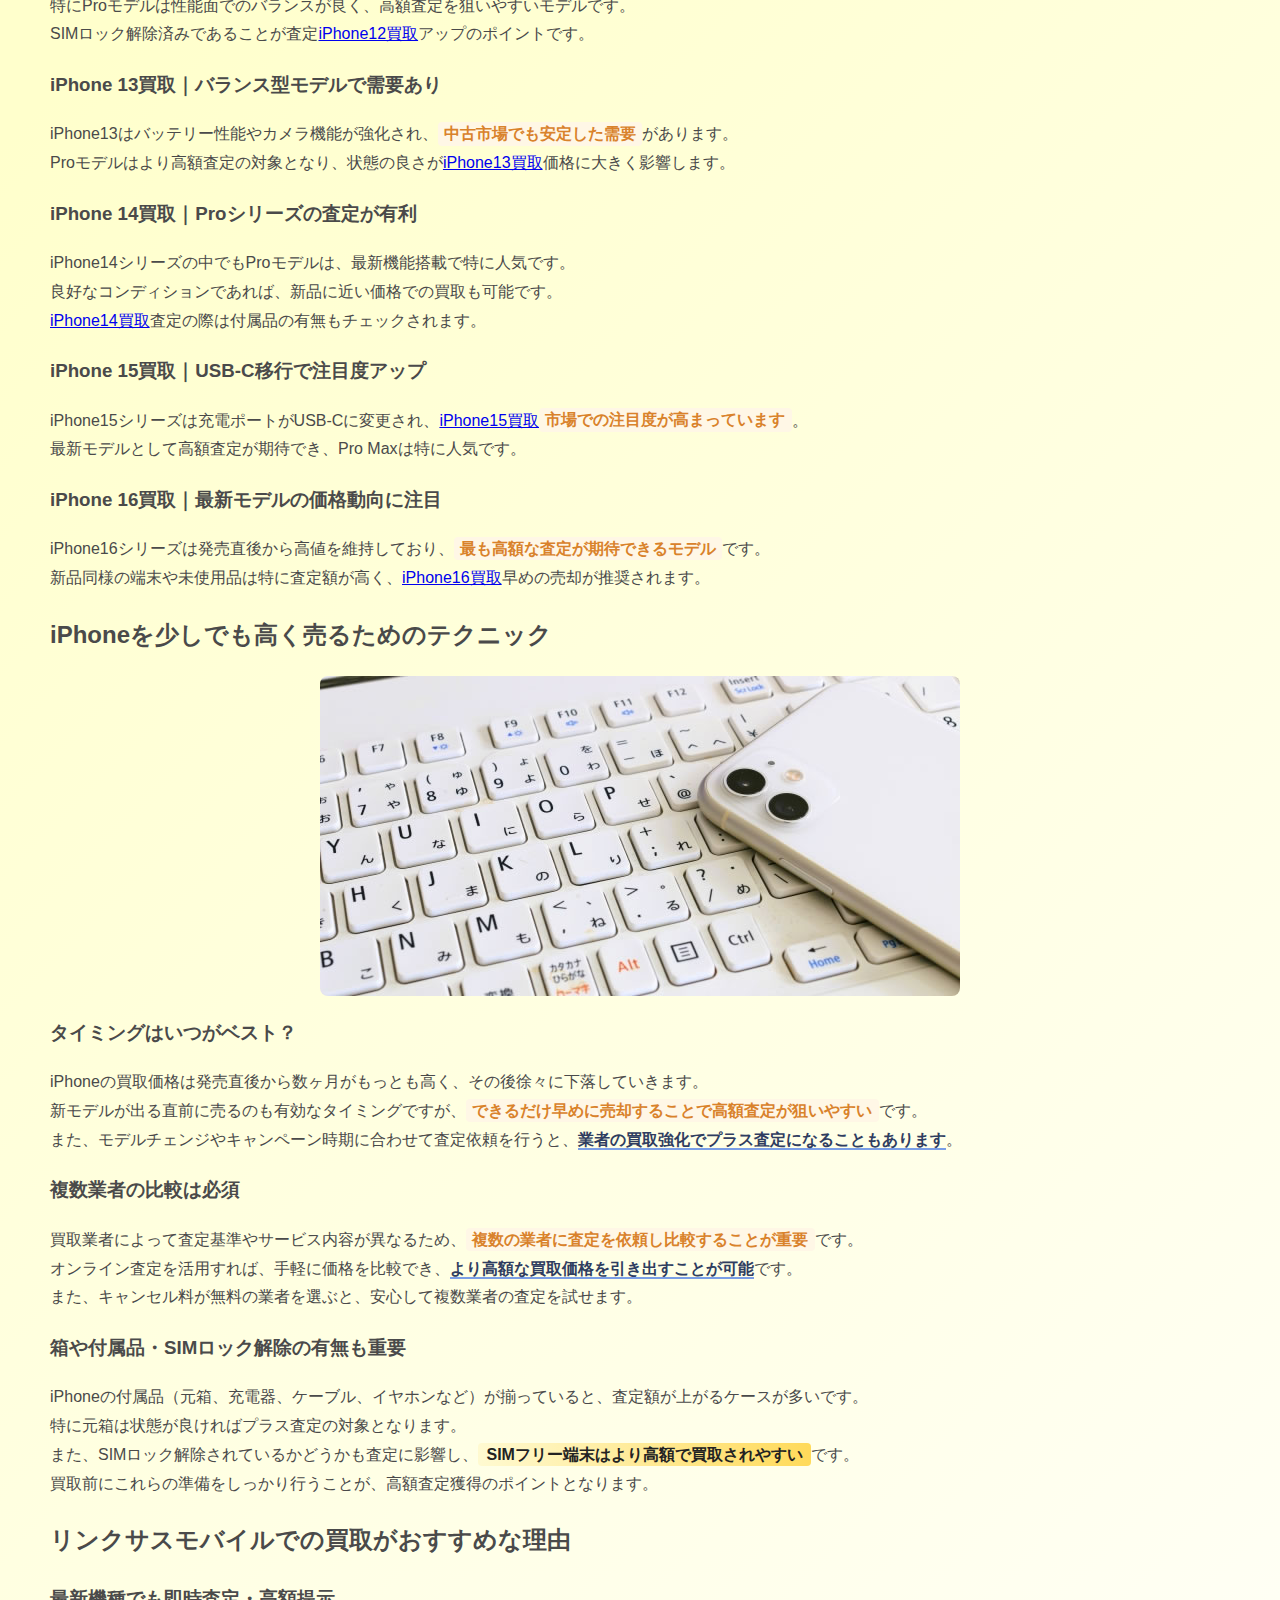
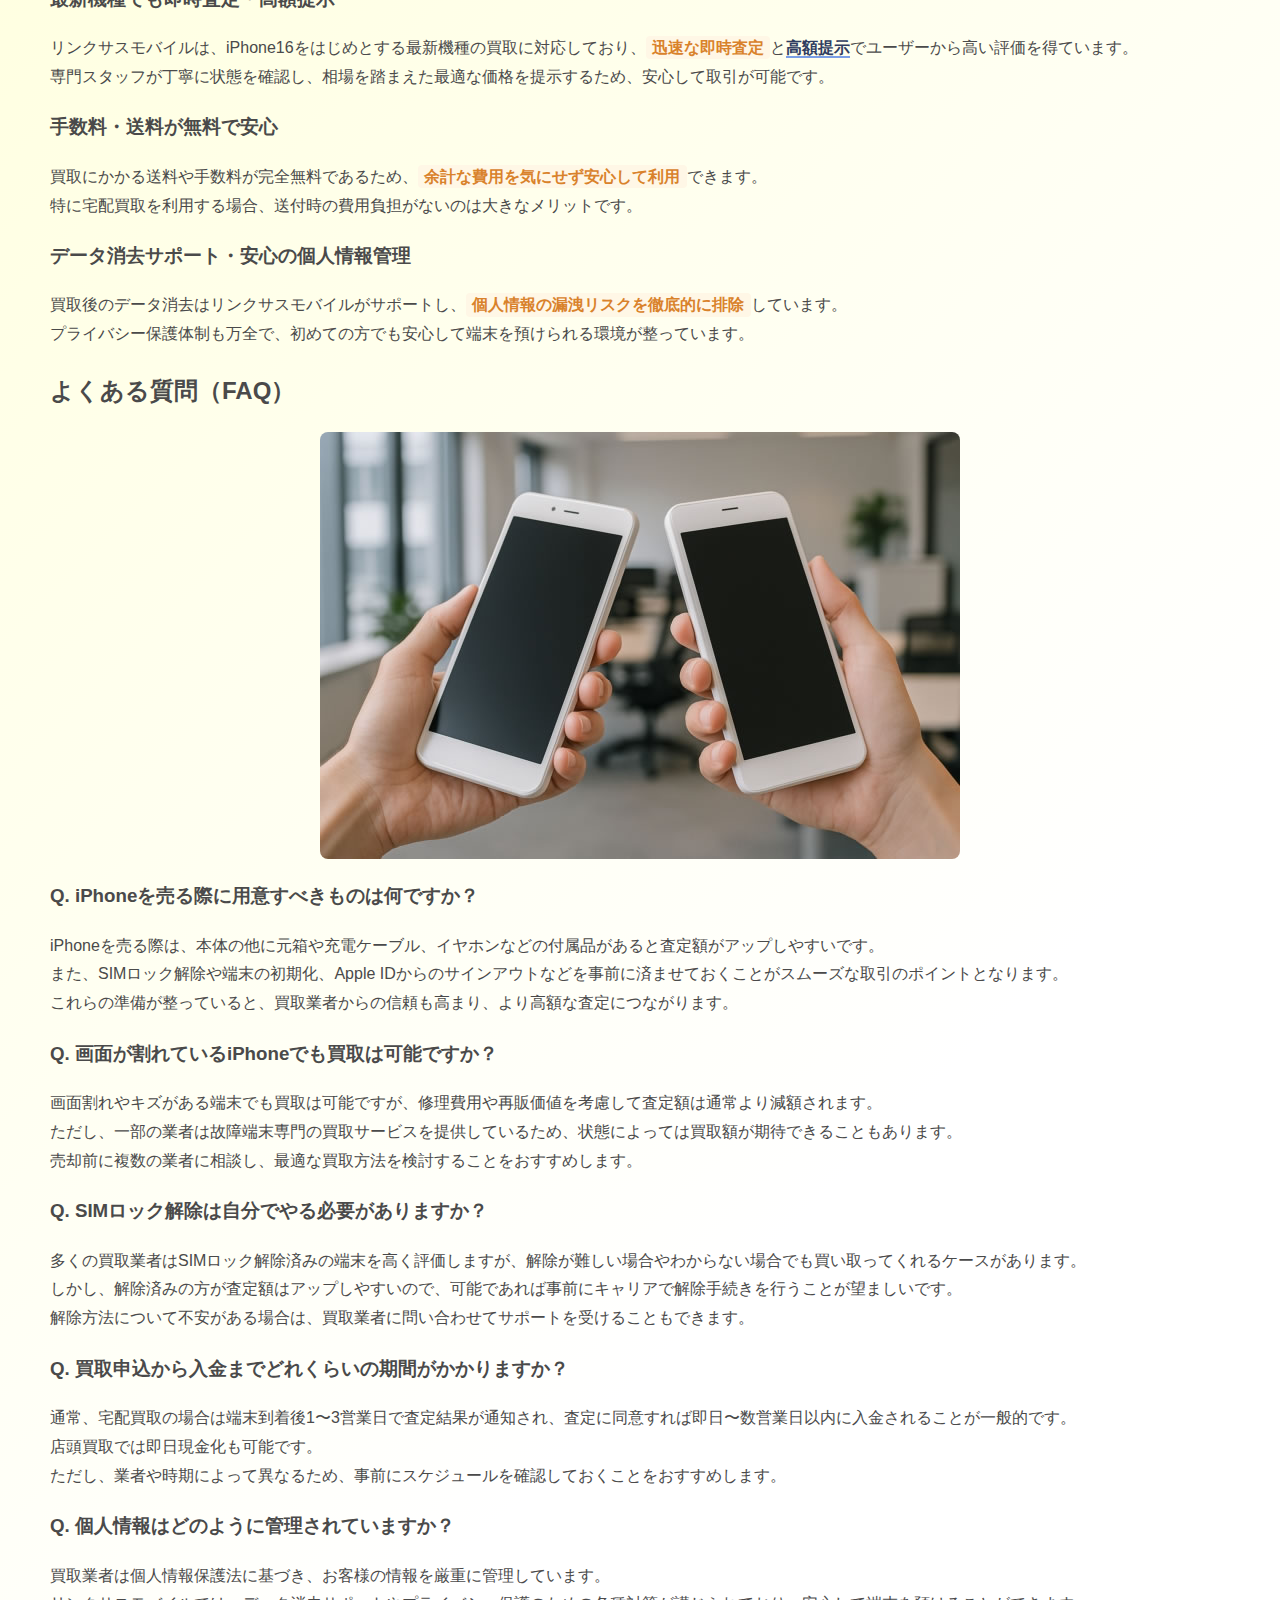
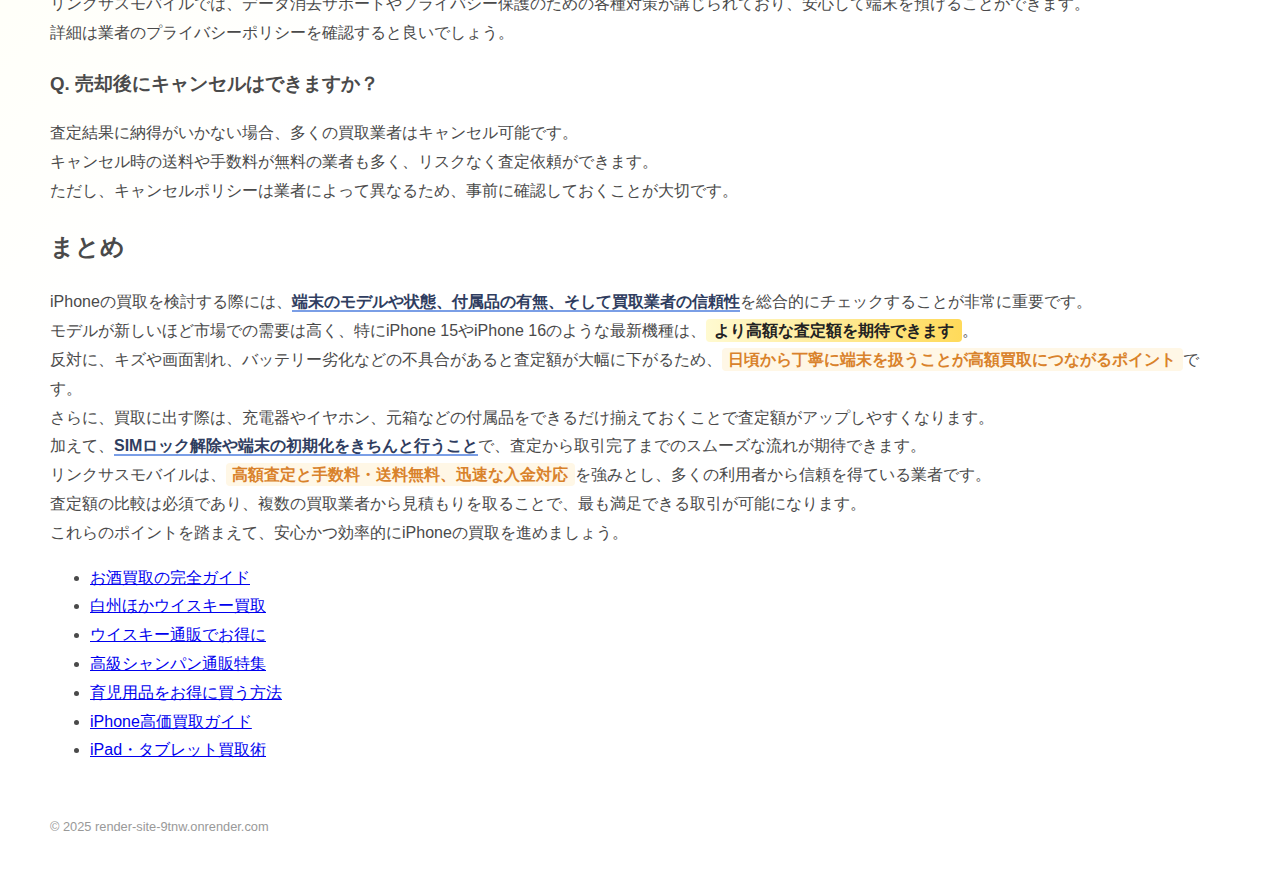
<file: page5.html>
<!DOCTYPE html>
<html lang="ja">
<head>
  <meta charset="UTF-8">
  <meta name="viewport" content="width=device-width, initial-scale=1">
  <title>iPhone高価買取ガイド｜11～16まで全モデル対応！査定額アップのポイントも解説</title>
  <link rel="stylesheet" href="style.css">
  <link rel="canonical" href="https://render-site-9tnw.onrender.com/page5.html">  
</head>
<body>
<header>
  <div class="menu-toggle" id="menu-toggle">☰ メニュー</div>
  <nav id="main-nav">
    <ul>
      <li><a href="index.html">お酒買取の完全ガイド</a></li>
      <li><a href="page1.html">白州ほかウイスキー買取</a></li>
      <li><a href="page2.html">ウイスキー通販でお得に</a></li>
      <li><a href="page3.html">高級シャンパン通販特集</a></li>
      <li><a href="page4.html">育児用品をお得に買う方法</a></li>
      <li><a href="page5.html">iPhone高価買取ガイド</a></li>
      <li><a href="page6.html">iPad・タブレット買取術</a></li>
    </ul>
  </nav>
</header>
  <h1>iPhone高価買取ガイド｜11～16まで全モデル対応！査定額アップのポイントも解説</h1>
<img src="images/6_1.jpg" alt="イメージ">

<p>
iPhoneを売るなら、まずは査定額がどのように決まるかを理解することが大切です。<br>
モデルや状態、付属品の有無などさまざまな要素が査定額に影響し、知識があるだけで高価買取につながります。<br>
本記事では、<span class="highlight1">査定額の決定基準や高価買取されやすい条件、売る前に必要な初期化・付属品の準備</span>を詳しく解説します。<br>
これらのポイントを押さえて、より納得のいく売却を目指しましょう。
</p>

<h2>iPhoneを高く売るための基本知識</h2>

<h3>査定額はどう決まる？</h3>
<p>
iPhoneの査定額は主に<span class="highlight1">モデルの新しさ、端末の状態、ストレージ容量、カラー</span>、そして<span class="highlight2">SIMロックの有無や付属品の完備状況</span>で決まります。<br>
外観のキズや画面割れ、バッテリーの劣化などは査定額を下げる要因となるため、<span class="highlight3">状態が良い端末ほど高価買取が期待できます</span>。
</p>

<h3>高価買取されやすい条件とは</h3>
<p>
新品同様の状態で、<span class="highlight1">傷や汚れが少なく、バッテリーの最大容量が高い</span>ことが高価買取の条件です。<br>
また、<span class="highlight2">SIMフリー端末は市場価値が高く、査定額も上がりやすい</span>ため、解除しておくと良いでしょう。<br>
さらに、元箱や充電器、ケーブルなどの付属品が全て揃っていることも査定アップに繋がります。
</p>

<h3>買取前の初期化・付属品チェック</h3>
<p>
売却前には必ず端末の初期化を行い、<span class="highlight1">個人情報を完全に削除</span>しておきましょう。<br>
iCloudのサインアウトや「探す」機能の解除も必須で、これができていないと買取がスムーズに進みません。<br>
また、充電器やケーブル、元箱などの付属品を揃えておくことで査定額がアップすることが多いです。<br>
事前にしっかりと準備することで、納得のいく高額査定を狙いましょう。
</p>



<h2>シリーズ別｜iPhone買取相場と高額査定のコツ</h2>

<h3>iPhone 11買取｜旧モデルでも安定人気</h3>
<p>
iPhone11は発売から時間が経過していますが、<span class="highlight1">安定した人気を誇るモデル</span>です。<br>
美品であれば中古市場でも需要が高く、比較的早く売却しやすいのが特徴です。<br>
詳細は<a href="https://linx-as.co.jp/services/brand/iphone/iphone11" target="_blank" rel="noopener noreferrer">iPhone11買取ページ</a>をご確認ください。
</p>

<h3>iPhone 12買取｜5G対応モデルは依然高評価</h3>
<p>
5G対応のiPhone12シリーズは、発売後も高い評価を維持しています。<br>
特にProモデルは性能面でのバランスが良く、高額査定を狙いやすいモデルです。<br>
SIMロック解除済みであることが査定<a href="https://linx-as.co.jp/services/brand/iphone/iphone12">iPhone12買取</a>アップのポイントです。</p>

<h3>iPhone 13買取｜バランス型モデルで需要あり</h3>
<p>
iPhone13はバッテリー性能やカメラ機能が強化され、<span class="highlight1">中古市場でも安定した需要</span>があります。<br>
Proモデルはより高額査定の対象となり、状態の良さが<a href="https://linx-as.co.jp/services/brand/iphone/iphone13">iPhone13買取</a>価格に大きく影響します。
</p>

<h3>iPhone 14買取｜Proシリーズの査定が有利</h3>
<p>
iPhone14シリーズの中でもProモデルは、最新機能搭載で特に人気です。<br>
良好なコンディションであれば、新品に近い価格での買取も可能です。<br>
<a href="https://linx-as.co.jp/services/brand/iphone/iphone14">iPhone14買取</a>査定の際は付属品の有無もチェックされます。
</p>

<h3>iPhone 15買取｜USB-C移行で注目度アップ</h3>
<p>
iPhone15シリーズは充電ポートがUSB-Cに変更され、<a href="https://linx-as.co.jp/services/brand/iphone/iphone15">iPhone15買取</a><span class="highlight1">市場での注目度が高まっています</span>。<br>
最新モデルとして高額査定が期待でき、Pro Maxは特に人気です。
</p>

<h3>iPhone 16買取｜最新モデルの価格動向に注目</h3>
<p>
iPhone16シリーズは発売直後から高値を維持しており、<span class="highlight1">最も高額な査定が期待できるモデル</span>です。<br>
新品同様の端末や未使用品は特に査定額が高く、<a href="https://linx-as.co.jp/services/brand/iphone/iphone16">iPhone16買取</a>早めの売却が推奨されます。
</p>


<h2>iPhoneを少しでも高く売るためのテクニック</h2>
<img src="images/6_2.jpg" alt="イメージ">
<h3>タイミングはいつがベスト？</h3>
<p>
iPhoneの買取価格は発売直後から数ヶ月がもっとも高く、その後徐々に下落していきます。<br>
新モデルが出る直前に売るのも有効なタイミングですが、<span class="highlight1">できるだけ早めに売却することで高額査定が狙いやすい</span>です。<br>
また、モデルチェンジやキャンペーン時期に合わせて査定依頼を行うと、<span class="highlight2">業者の買取強化でプラス査定になることもあります</span>。
</p>

<h3>複数業者の比較は必須</h3>
<p>
買取業者によって査定基準やサービス内容が異なるため、<span class="highlight1">複数の業者に査定を依頼し比較することが重要</span>です。<br>
オンライン査定を活用すれば、手軽に価格を比較でき、<span class="highlight2">より高額な買取価格を引き出すことが可能</span>です。<br>
また、キャンセル料が無料の業者を選ぶと、安心して複数業者の査定を試せます。
</p>

<h3>箱や付属品・SIMロック解除の有無も重要</h3>
<p>
iPhoneの付属品（元箱、充電器、ケーブル、イヤホンなど）が揃っていると、査定額が上がるケースが多いです。<br>
特に元箱は状態が良ければプラス査定の対象となります。<br>
また、SIMロック解除されているかどうかも査定に影響し、<span class="highlight3">SIMフリー端末はより高額で買取されやすい</span>です。<br>
買取前にこれらの準備をしっかり行うことが、高額査定獲得のポイントとなります。
</p>


<h2>リンクサスモバイルでの買取がおすすめな理由</h2>

<h3>最新機種でも即時査定・高額提示</h3>
<p>
リンクサスモバイルは、iPhone16をはじめとする最新機種の買取に対応しており、<span class="highlight1">迅速な即時査定</span>と<span class="highlight2">高額提示</span>でユーザーから高い評価を得ています。<br>
専門スタッフが丁寧に状態を確認し、相場を踏まえた最適な価格を提示するため、安心して取引が可能です。
</p>

<h3>手数料・送料が無料で安心</h3>
<p>
買取にかかる送料や手数料が完全無料であるため、<span class="highlight1">余計な費用を気にせず安心して利用</span>できます。<br>
特に宅配買取を利用する場合、送付時の費用負担がないのは大きなメリットです。
</p>

<h3>データ消去サポート・安心の個人情報管理</h3>
<p>
買取後のデータ消去はリンクサスモバイルがサポートし、<span class="highlight1">個人情報の漏洩リスクを徹底的に排除</span>しています。<br>
プライバシー保護体制も万全で、初めての方でも安心して端末を預けられる環境が整っています。
</p>

<h2>よくある質問（FAQ）</h2>
<img src="images/6_3.jpg" alt="イメージ">
<h3>Q. iPhoneを売る際に用意すべきものは何ですか？</h3>
<p>
iPhoneを売る際は、本体の他に元箱や充電ケーブル、イヤホンなどの付属品があると査定額がアップしやすいです。<br>
また、SIMロック解除や端末の初期化、Apple IDからのサインアウトなどを事前に済ませておくことがスムーズな取引のポイントとなります。<br>
これらの準備が整っていると、買取業者からの信頼も高まり、より高額な査定につながります。
</p>

<h3>Q. 画面が割れているiPhoneでも買取は可能ですか？</h3>
<p>
画面割れやキズがある端末でも買取は可能ですが、修理費用や再販価値を考慮して査定額は通常より減額されます。<br>
ただし、一部の業者は故障端末専門の買取サービスを提供しているため、状態によっては買取額が期待できることもあります。<br>
売却前に複数の業者に相談し、最適な買取方法を検討することをおすすめします。
</p>

<h3>Q. SIMロック解除は自分でやる必要がありますか？</h3>
<p>
多くの買取業者はSIMロック解除済みの端末を高く評価しますが、解除が難しい場合やわからない場合でも買い取ってくれるケースがあります。<br>
しかし、解除済みの方が査定額はアップしやすいので、可能であれば事前にキャリアで解除手続きを行うことが望ましいです。<br>
解除方法について不安がある場合は、買取業者に問い合わせてサポートを受けることもできます。
</p>

<h3>Q. 買取申込から入金までどれくらいの期間がかかりますか？</h3>
<p>
通常、宅配買取の場合は端末到着後1〜3営業日で査定結果が通知され、査定に同意すれば即日〜数営業日以内に入金されることが一般的です。<br>
店頭買取では即日現金化も可能です。<br>
ただし、業者や時期によって異なるため、事前にスケジュールを確認しておくことをおすすめします。
</p>

<h3>Q. 個人情報はどのように管理されていますか？</h3>
<p>
買取業者は個人情報保護法に基づき、お客様の情報を厳重に管理しています。<br>
リンクサスモバイルでは、データ消去サポートやプライバシー保護のための各種対策が講じられており、安心して端末を預けることができます。<br>
詳細は業者のプライバシーポリシーを確認すると良いでしょう。
</p>

<h3>Q. 売却後にキャンセルはできますか？</h3>
<p>
査定結果に納得がいかない場合、多くの買取業者はキャンセル可能です。<br>
キャンセル時の送料や手数料が無料の業者も多く、リスクなく査定依頼ができます。<br>
ただし、キャンセルポリシーは業者によって異なるため、事前に確認しておくことが大切です。
</p>

<h2>まとめ</h2>
<p>
iPhoneの買取を検討する際には、<span class="highlight2">端末のモデルや状態、付属品の有無、そして買取業者の信頼性</span>を総合的にチェックすることが非常に重要です。<br>
モデルが新しいほど市場での需要は高く、特にiPhone 15やiPhone 16のような最新機種は、<span class="highlight3">より高額な査定額を期待できます</span>。<br>
反対に、キズや画面割れ、バッテリー劣化などの不具合があると査定額が大幅に下がるため、<span class="highlight1">日頃から丁寧に端末を扱うことが高額買取につながるポイント</span>です。<br>
さらに、買取に出す際は、充電器やイヤホン、元箱などの付属品をできるだけ揃えておくことで査定額がアップしやすくなります。<br>
加えて、<span class="highlight2">SIMロック解除や端末の初期化をきちんと行うこと</span>で、査定から取引完了までのスムーズな流れが期待できます。<br>
リンクサスモバイルは、<span class="highlight1">高額査定と手数料・送料無料、迅速な入金対応</span>を強みとし、多くの利用者から信頼を得ている業者です。<br>
査定額の比較は必須であり、複数の買取業者から見積もりを取ることで、最も満足できる取引が可能になります。<br>
これらのポイントを踏まえて、安心かつ効率的にiPhoneの買取を進めましょう。
</p>



  <nav>
  <ul>
    <li><a href="index.html">お酒買取の完全ガイド</a></li>
    <li><a href="page1.html">白州ほかウイスキー買取</a></li>
    <li><a href="page2.html">ウイスキー通販でお得に</a></li>
    <li><a href="page3.html">高級シャンパン通販特集</a></li>
    <li><a href="page4.html">育児用品をお得に買う方法</a></li>
    <li><a href="page5.html">iPhone高価買取ガイド</a></li>
    <li><a href="page6.html">iPad・タブレット買取術</a></li>
  </ul>
  </nav>
  <footer>
    &copy; 2025 render-site-9tnw.onrender.com
  </footer>
<script>
  document.addEventListener("DOMContentLoaded", function () {
    const toggle = document.getElementById("menu-toggle");
    const nav = document.getElementById("main-nav");

    toggle.addEventListener("click", function () {
      nav.classList.toggle("show");
    });
  });
</script>  
</body>
</html>
</file>
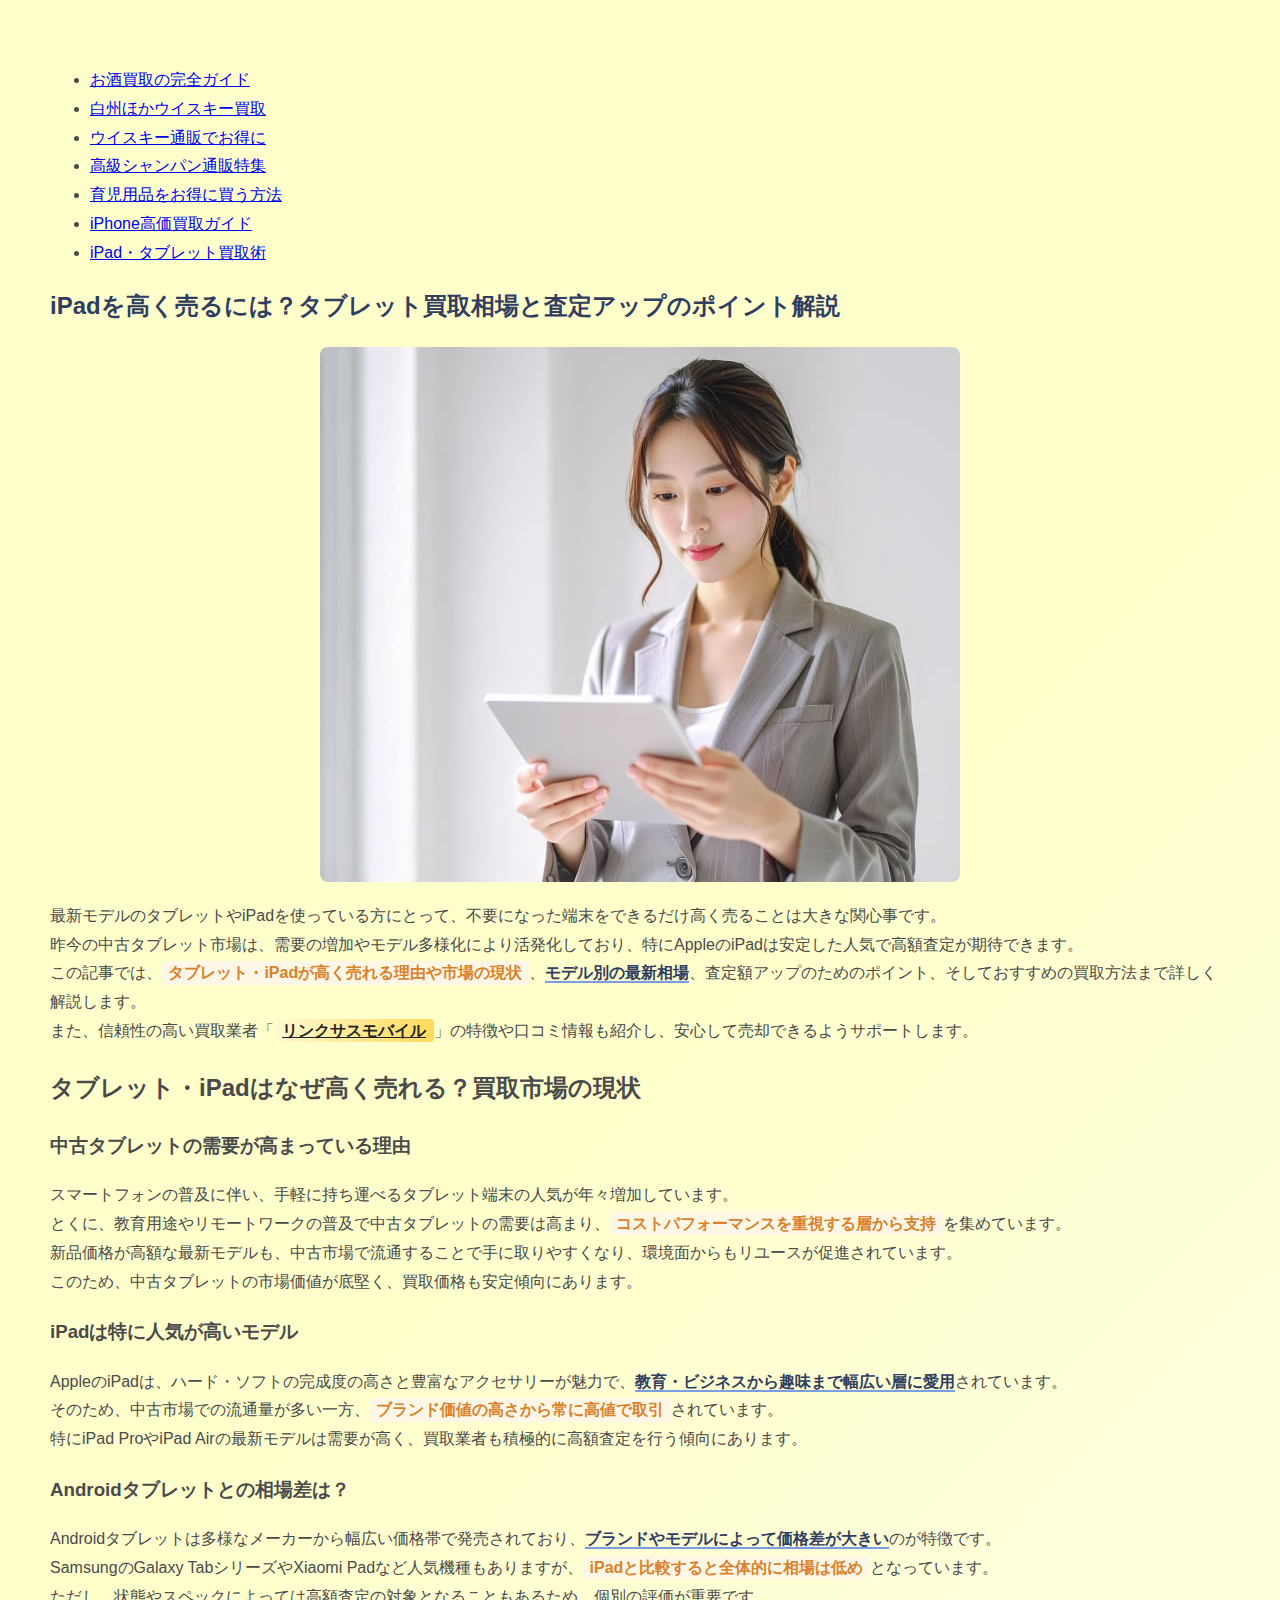
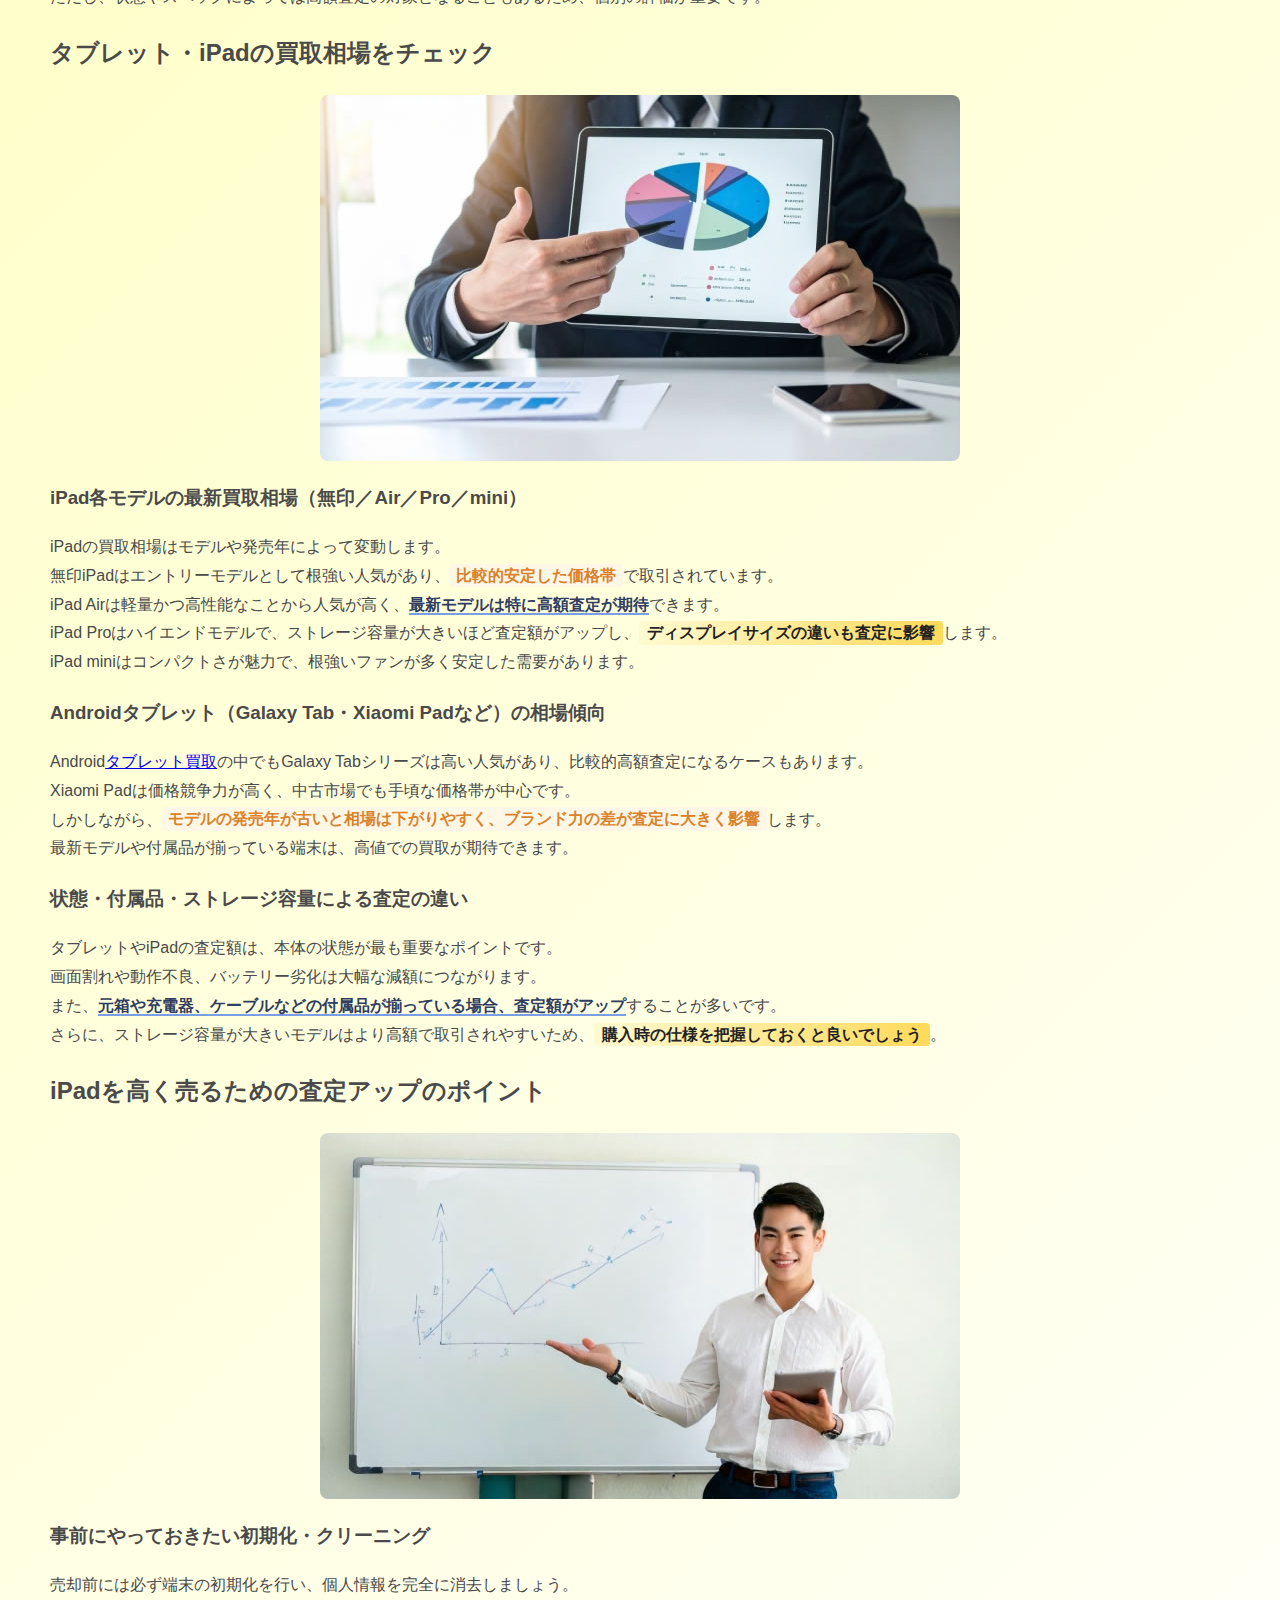
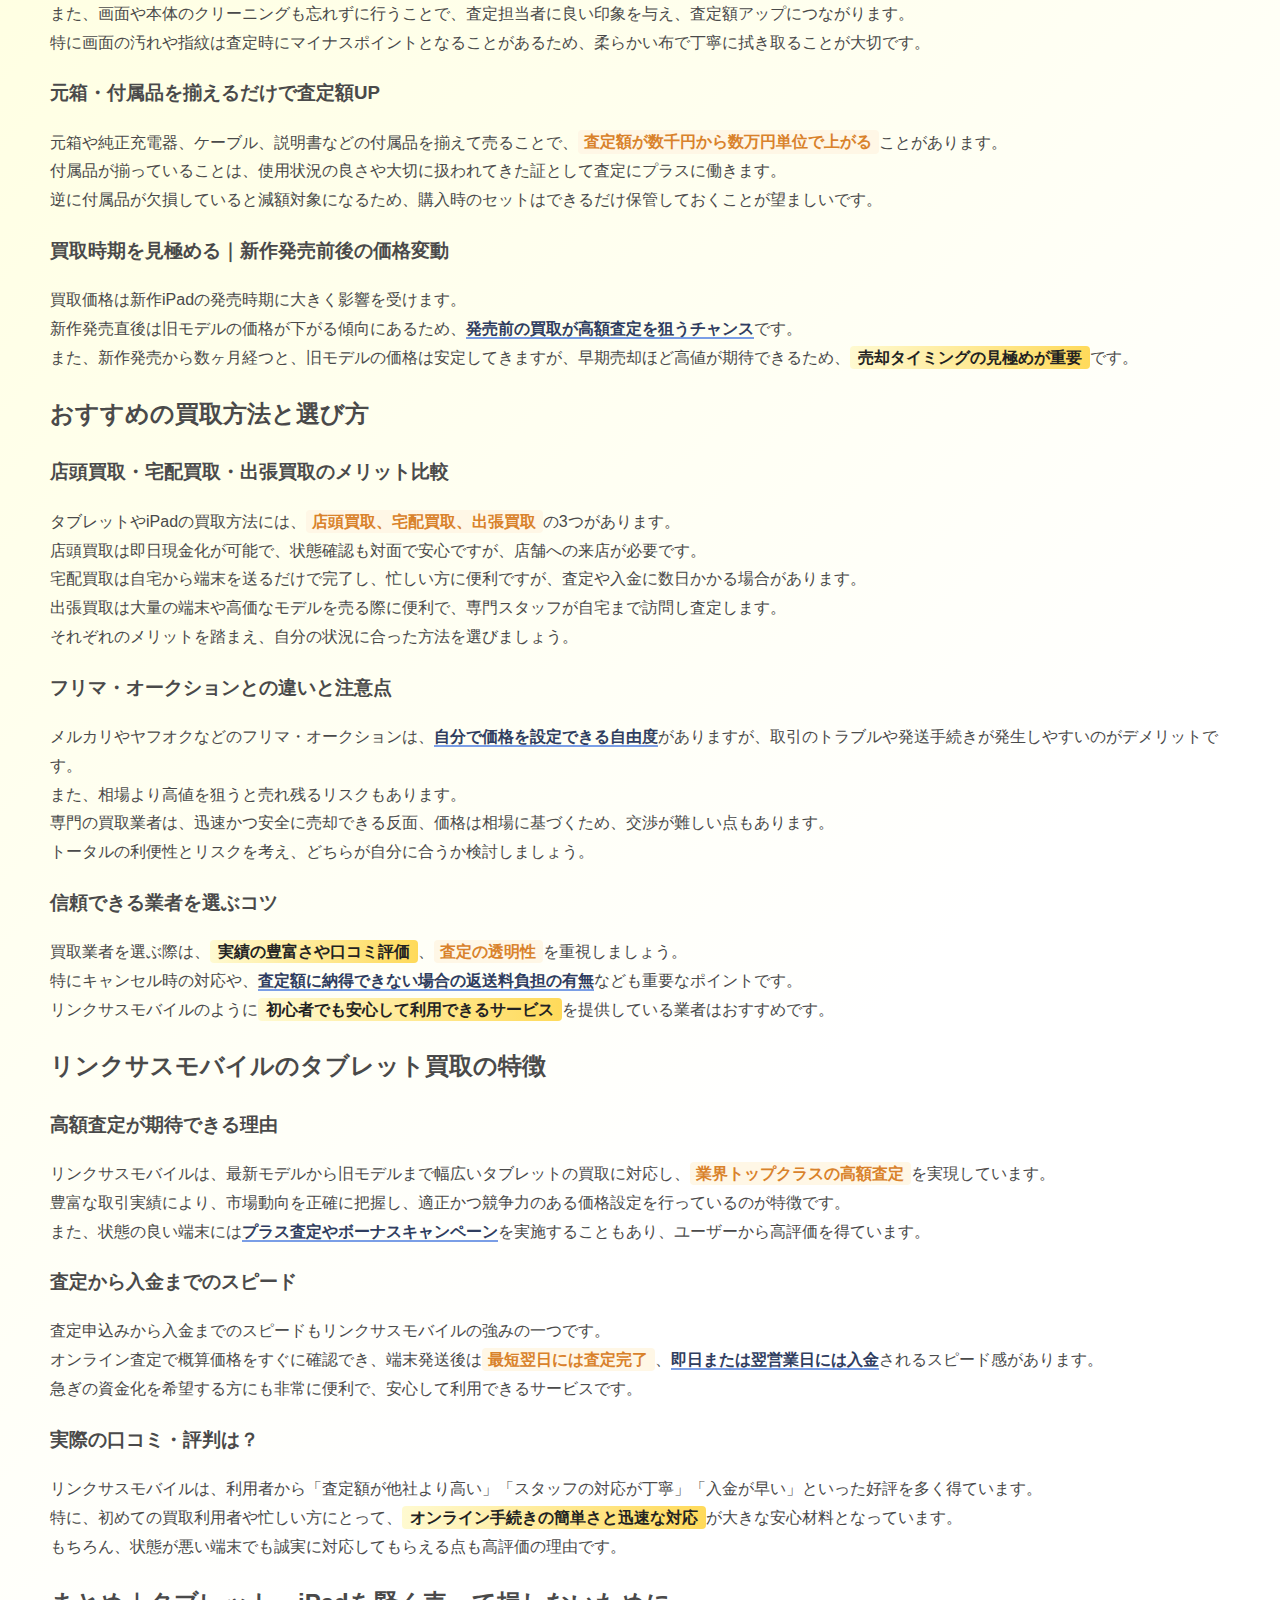
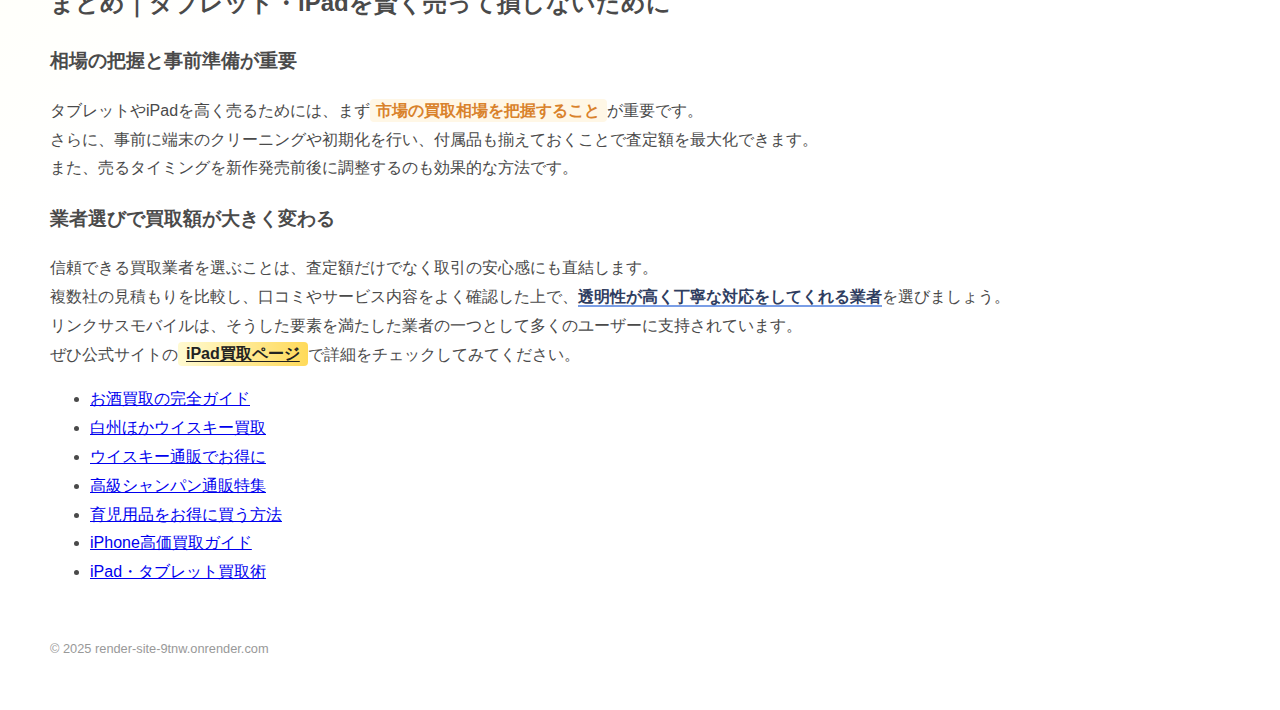
<file: page6.html>
<!DOCTYPE html>
<html lang="ja">
<head>
  <meta charset="UTF-8">
  <meta name="viewport" content="width=device-width, initial-scale=1">
  <title>iPadを高く売るには？タブレット買取相場と査定アップのポイント解説</title>
  <link rel="stylesheet" href="style.css">
  <link rel="canonical" href="https://render-site-9tnw.onrender.com/page6">  
</head>
<body>
  <nav>
  <ul>
    <li><a href="index.html">お酒買取の完全ガイド</a></li>
    <li><a href="page1.html">白州ほかウイスキー買取</a></li>
    <li><a href="page2.html">ウイスキー通販でお得に</a></li>
    <li><a href="page3.html">高級シャンパン通販特集</a></li>
    <li><a href="page4.html">育児用品をお得に買う方法</a></li>
    <li><a href="page5.html">iPhone高価買取ガイド</a></li>
    <li><a href="page6.html">iPad・タブレット買取術</a></li>
  </ul>
  </nav>
  <h1>iPadを高く売るには？タブレット買取相場と査定アップのポイント解説</h1>
<img src="images/7_1.jpg" alt="イメージ">
<p>
最新モデルのタブレットやiPadを使っている方にとって、不要になった端末をできるだけ高く売ることは大きな関心事です。<br>
昨今の中古タブレット市場は、需要の増加やモデル多様化により活発化しており、特にAppleのiPadは安定した人気で高額査定が期待できます。<br>
この記事では、<span class="highlight1">タブレット・iPadが高く売れる理由や市場の現状</span>、<span class="highlight2">モデル別の最新相場</span>、査定額アップのためのポイント、そしておすすめの買取方法まで詳しく解説します。<br>
また、信頼性の高い買取業者「<a href="https://linx-as.co.jp" class="highlight3">リンクサスモバイル</a>」の特徴や口コミ情報も紹介し、安心して売却できるようサポートします。
</p>

<h2>タブレット・iPadはなぜ高く売れる？買取市場の現状</h2>

<h3>中古タブレットの需要が高まっている理由</h3>
<p>
スマートフォンの普及に伴い、手軽に持ち運べるタブレット端末の人気が年々増加しています。<br>
とくに、教育用途やリモートワークの普及で中古タブレットの需要は高まり、<span class="highlight1">コストパフォーマンスを重視する層から支持</span>を集めています。<br>
新品価格が高額な最新モデルも、中古市場で流通することで手に取りやすくなり、環境面からもリユースが促進されています。<br>
このため、中古タブレットの市場価値が底堅く、買取価格も安定傾向にあります。
</p>

<h3>iPadは特に人気が高いモデル</h3>
<p>
AppleのiPadは、ハード・ソフトの完成度の高さと豊富なアクセサリーが魅力で、<span class="highlight2">教育・ビジネスから趣味まで幅広い層に愛用</span>されています。<br>
そのため、中古市場での流通量が多い一方、<span class="highlight1">ブランド価値の高さから常に高値で取引</span>されています。<br>
特にiPad ProやiPad Airの最新モデルは需要が高く、買取業者も積極的に高額査定を行う傾向にあります。
</p>

<h3>Androidタブレットとの相場差は？</h3>
<p>
Androidタブレットは多様なメーカーから幅広い価格帯で発売されており、<span class="highlight2">ブランドやモデルによって価格差が大きい</span>のが特徴です。<br>
SamsungのGalaxy TabシリーズやXiaomi Padなど人気機種もありますが、<span class="highlight1">iPadと比較すると全体的に相場は低め</span>となっています。<br>
ただし、状態やスペックによっては高額査定の対象となることもあるため、個別の評価が重要です。
</p>

<h2>タブレット・iPadの買取相場をチェック</h2>
<img src="images/7_2.jpg" alt="イメージ">
<h3>iPad各モデルの最新買取相場（無印／Air／Pro／mini）</h3>
<p>
iPadの買取相場はモデルや発売年によって変動します。<br>
無印iPadはエントリーモデルとして根強い人気があり、<span class="highlight1">比較的安定した価格帯</span>で取引されています。<br>
iPad Airは軽量かつ高性能なことから人気が高く、<span class="highlight2">最新モデルは特に高額査定が期待</span>できます。<br>
iPad Proはハイエンドモデルで、ストレージ容量が大きいほど査定額がアップし、<span class="highlight3">ディスプレイサイズの違いも査定に影響</span>します。<br>
iPad miniはコンパクトさが魅力で、根強いファンが多く安定した需要があります。
</p>

<h3>Androidタブレット（Galaxy Tab・Xiaomi Padなど）の相場傾向</h3>
<p>
Android<a href="https://linx-as.co.jp/services/tablet">タブレット買取</a>の中でもGalaxy Tabシリーズは高い人気があり、比較的高額査定になるケースもあります。<br>
Xiaomi Padは価格競争力が高く、中古市場でも手頃な価格帯が中心です。<br>
しかしながら、<span class="highlight1">モデルの発売年が古いと相場は下がりやすく、ブランド力の差が査定に大きく影響</span>します。<br>
最新モデルや付属品が揃っている端末は、高値での買取が期待できます。
</p>

<h3>状態・付属品・ストレージ容量による査定の違い</h3>
<p>
タブレットやiPadの査定額は、本体の状態が最も重要なポイントです。<br>
画面割れや動作不良、バッテリー劣化は大幅な減額につながります。<br>
また、<span class="highlight2">元箱や充電器、ケーブルなどの付属品が揃っている場合、査定額がアップ</span>することが多いです。<br>
さらに、ストレージ容量が大きいモデルはより高額で取引されやすいため、<span class="highlight3">購入時の仕様を把握しておくと良いでしょう</span>。
</p>

<h2>iPadを高く売るための査定アップのポイント</h2>
<img src="images/7_3.jpg" alt="イメージ">
<h3>事前にやっておきたい初期化・クリーニング</h3>
<p>
売却前には必ず端末の初期化を行い、個人情報を完全に消去しましょう。<br>
また、画面や本体のクリーニングも忘れずに行うことで、査定担当者に良い印象を与え、査定額アップにつながります。<br>
特に画面の汚れや指紋は査定時にマイナスポイントとなることがあるため、柔らかい布で丁寧に拭き取ることが大切です。
</p>

<h3>元箱・付属品を揃えるだけで査定額UP</h3>
<p>
元箱や純正充電器、ケーブル、説明書などの付属品を揃えて売ることで、<span class="highlight1">査定額が数千円から数万円単位で上がる</span>ことがあります。<br>
付属品が揃っていることは、使用状況の良さや大切に扱われてきた証として査定にプラスに働きます。<br>
逆に付属品が欠損していると減額対象になるため、購入時のセットはできるだけ保管しておくことが望ましいです。
</p>

<h3>買取時期を見極める｜新作発売前後の価格変動</h3>
<p>
買取価格は新作iPadの発売時期に大きく影響を受けます。<br>
新作発売直後は旧モデルの価格が下がる傾向にあるため、<span class="highlight2">発売前の買取が高額査定を狙うチャンス</span>です。<br>
また、新作発売から数ヶ月経つと、旧モデルの価格は安定してきますが、早期売却ほど高値が期待できるため、<span class="highlight3">売却タイミングの見極めが重要</span>です。
</p>

<h2>おすすめの買取方法と選び方</h2>

<h3>店頭買取・宅配買取・出張買取のメリット比較</h3>
<p>
タブレットやiPadの買取方法には、<span class="highlight1">店頭買取、宅配買取、出張買取</span>の3つがあります。<br>
店頭買取は即日現金化が可能で、状態確認も対面で安心ですが、店舗への来店が必要です。<br>
宅配買取は自宅から端末を送るだけで完了し、忙しい方に便利ですが、査定や入金に数日かかる場合があります。<br>
出張買取は大量の端末や高価なモデルを売る際に便利で、専門スタッフが自宅まで訪問し査定します。<br>
それぞれのメリットを踏まえ、自分の状況に合った方法を選びましょう。
</p>

<h3>フリマ・オークションとの違いと注意点</h3>
<p>
メルカリやヤフオクなどのフリマ・オークションは、<span class="highlight2">自分で価格を設定できる自由度</span>がありますが、取引のトラブルや発送手続きが発生しやすいのがデメリットです。<br>
また、相場より高値を狙うと売れ残るリスクもあります。<br>
専門の買取業者は、迅速かつ安全に売却できる反面、価格は相場に基づくため、交渉が難しい点もあります。<br>
トータルの利便性とリスクを考え、どちらが自分に合うか検討しましょう。
</p>

<h3>信頼できる業者を選ぶコツ</h3>
<p>
買取業者を選ぶ際は、<span class="highlight3">実績の豊富さや口コミ評価</span>、<span class="highlight1">査定の透明性</span>を重視しましょう。<br>
特にキャンセル時の対応や、<span class="highlight2">査定額に納得できない場合の返送料負担の有無</span>なども重要なポイントです。<br>
リンクサスモバイルのように<span class="highlight3">初心者でも安心して利用できるサービス</span>を提供している業者はおすすめです。
</p>

<h2>リンクサスモバイルのタブレット買取の特徴</h2>

<h3>高額査定が期待できる理由</h3>

<p>
リンクサスモバイルは、最新モデルから旧モデルまで幅広いタブレットの買取に対応し、<span class="highlight1">業界トップクラスの高額査定</span>を実現しています。<br>
豊富な取引実績により、市場動向を正確に把握し、適正かつ競争力のある価格設定を行っているのが特徴です。<br>
また、状態の良い端末には<span class="highlight2">プラス査定やボーナスキャンペーン</span>を実施することもあり、ユーザーから高評価を得ています。
</p>

<h3>査定から入金までのスピード</h3>
<p>
査定申込みから入金までのスピードもリンクサスモバイルの強みの一つです。<br>
オンライン査定で概算価格をすぐに確認でき、端末発送後は<span class="highlight1">最短翌日には査定完了</span>、<span class="highlight2">即日または翌営業日には入金</span>されるスピード感があります。<br>
急ぎの資金化を希望する方にも非常に便利で、安心して利用できるサービスです。
</p>

<h3>実際の口コミ・評判は？</h3>
<p>
リンクサスモバイルは、利用者から「査定額が他社より高い」「スタッフの対応が丁寧」「入金が早い」といった好評を多く得ています。<br>
特に、初めての買取利用者や忙しい方にとって、<span class="highlight3">オンライン手続きの簡単さと迅速な対応</span>が大きな安心材料となっています。<br>
もちろん、状態が悪い端末でも誠実に対応してもらえる点も高評価の理由です。
</p>

<h2>まとめ｜タブレット・iPadを賢く売って損しないために</h2>

<h3>相場の把握と事前準備が重要</h3>
<p>
タブレットやiPadを高く売るためには、まず<span class="highlight1">市場の買取相場を把握すること</span>が重要です。<br>
さらに、事前に端末のクリーニングや初期化を行い、付属品も揃えておくことで査定額を最大化できます。<br>
また、売るタイミングを新作発売前後に調整するのも効果的な方法です。
</p>

<h3>業者選びで買取額が大きく変わる</h3>
<p>
信頼できる買取業者を選ぶことは、査定額だけでなく取引の安心感にも直結します。<br>
複数社の見積もりを比較し、口コミやサービス内容をよく確認した上で、<span class="highlight2">透明性が高く丁寧な対応をしてくれる業者</span>を選びましょう。<br>
リンクサスモバイルは、そうした要素を満たした業者の一つとして多くのユーザーに支持されています。<br>
ぜひ公式サイトの<a href="https://linx-as.co.jp/services/tablet/ipad" class="highlight3">iPad買取ページ</a>で詳細をチェックしてみてください。
</p>





  <nav>
  <ul>
    <li><a href="index.html">お酒買取の完全ガイド</a></li>
    <li><a href="page1.html">白州ほかウイスキー買取</a></li>
    <li><a href="page2.html">ウイスキー通販でお得に</a></li>
    <li><a href="page3.html">高級シャンパン通販特集</a></li>
    <li><a href="page4.html">育児用品をお得に買う方法</a></li>
    <li><a href="page5.html">iPhone高価買取ガイド</a></li>
    <li><a href="page6.html">iPad・タブレット買取術</a></li>
  </ul>
  </nav>
  <footer>
    &copy; 2025 render-site-9tnw.onrender.com
  </footer>
</body>
</html>
</file>
<file: style.css>
body {
  font-family: sans-serif;
  background-color: #fff; /* ���x�[�X�̂܂� */
  padding: 50px;
  margin: 0;
  color: #4a4a4a;
  line-height: 1.8;
  text-align: left;
  background-image: linear-gradient(135deg, #ffffcc 25%, #ffffff 75%);
  /* �W���u���[�̃O���f�Ŕ��������� */
}

h1 {
  color: #2f3d60; /* �����������l�C�r�[��� */
  font-size: 1.5em;
}

footer {
  margin-top: 50px;
  font-size: 0.8em;
  color: #999;
}

.highlight1 {
  background-color: #fff7e6; /* �W���N���[�� */
  color: #d9822b;
  padding: 0.2em 0.4em;
  border-radius: 4px;
  font-weight: bold;
}

.highlight2 {
  border-bottom: 2px solid #7a9ee6; /* �W�����F */
  font-weight: bold;
  color: #2f3d60;
}

.highlight3 {
  background: linear-gradient(to right, #fffad1, #ffda5a); /* �_�炩�����F�O���f */
  padding: 0.2em 0.5em;
  border-radius: 4px;
  color: #222;
  font-weight: bold;
}

img {
  max-width: 100%;
  height: auto;
  display: block;
  margin: 20px auto;
  border-radius: 8px;
}



/* �n���o�[�K�[�{�^�� */
.menu-toggle {
  display: none;
  font-size: 20px;
  font-weight: bold;
  background-color: #0077cc;
  color: white;
  padding: 12px 16px;
  border-radius: 6px;
  text-align: center;
  cursor: pointer;
  margin-bottom: 10px;
}

/* ���� nav �X�^�C�� */
#main-nav ul {
  list-style: none;
  padding: 0;
  margin: 0;
  display: flex;
  flex-wrap: wrap;
  justify-content: center;
  gap: 12px;
}

#main-nav li a {
  text-decoration: none;
  color: #0077cc;
  font-weight: bold;
  padding: 10px 14px;
  display: inline-block;
  transition: background-color 0.3s;
}

/* --- �X�}�z�\���p --- */
@media (max-width: 768px) {
  .menu-toggle {
    display: block;
  }

  #main-nav {
    display: none;
    flex-direction: column;
    gap: 12px;
    padding: 0 15px;
  }

  #main-nav.show {
    display: flex;
  }

  #main-nav ul {
    flex-direction: column;
    align-items: stretch;
  }

  #main-nav li a {
    background-color: #0077cc;
    color: #fff;
    font-size: 18px;
    text-align: center;
    border-radius: 8px;
    padding: 16px;
  }

  #main-nav li a:hover {
    background-color: #005fa3;
  }
}
</file>
